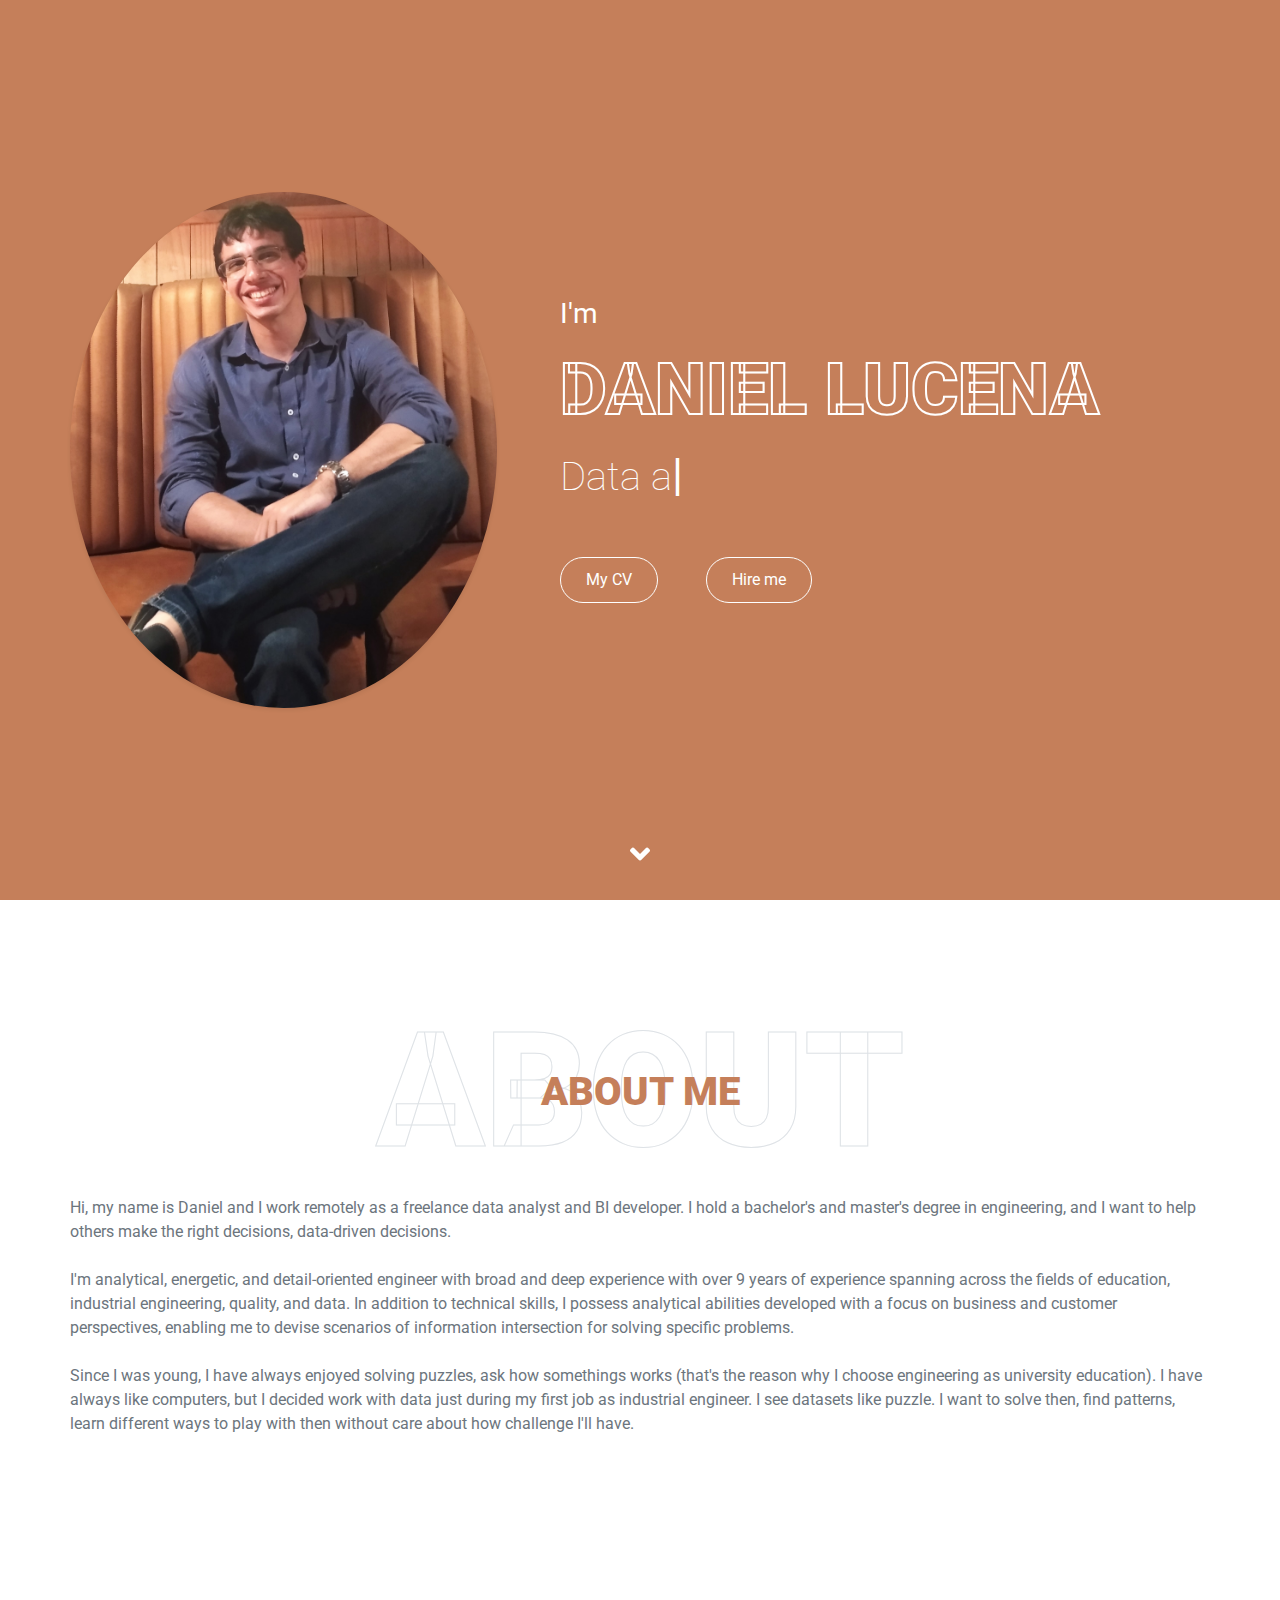
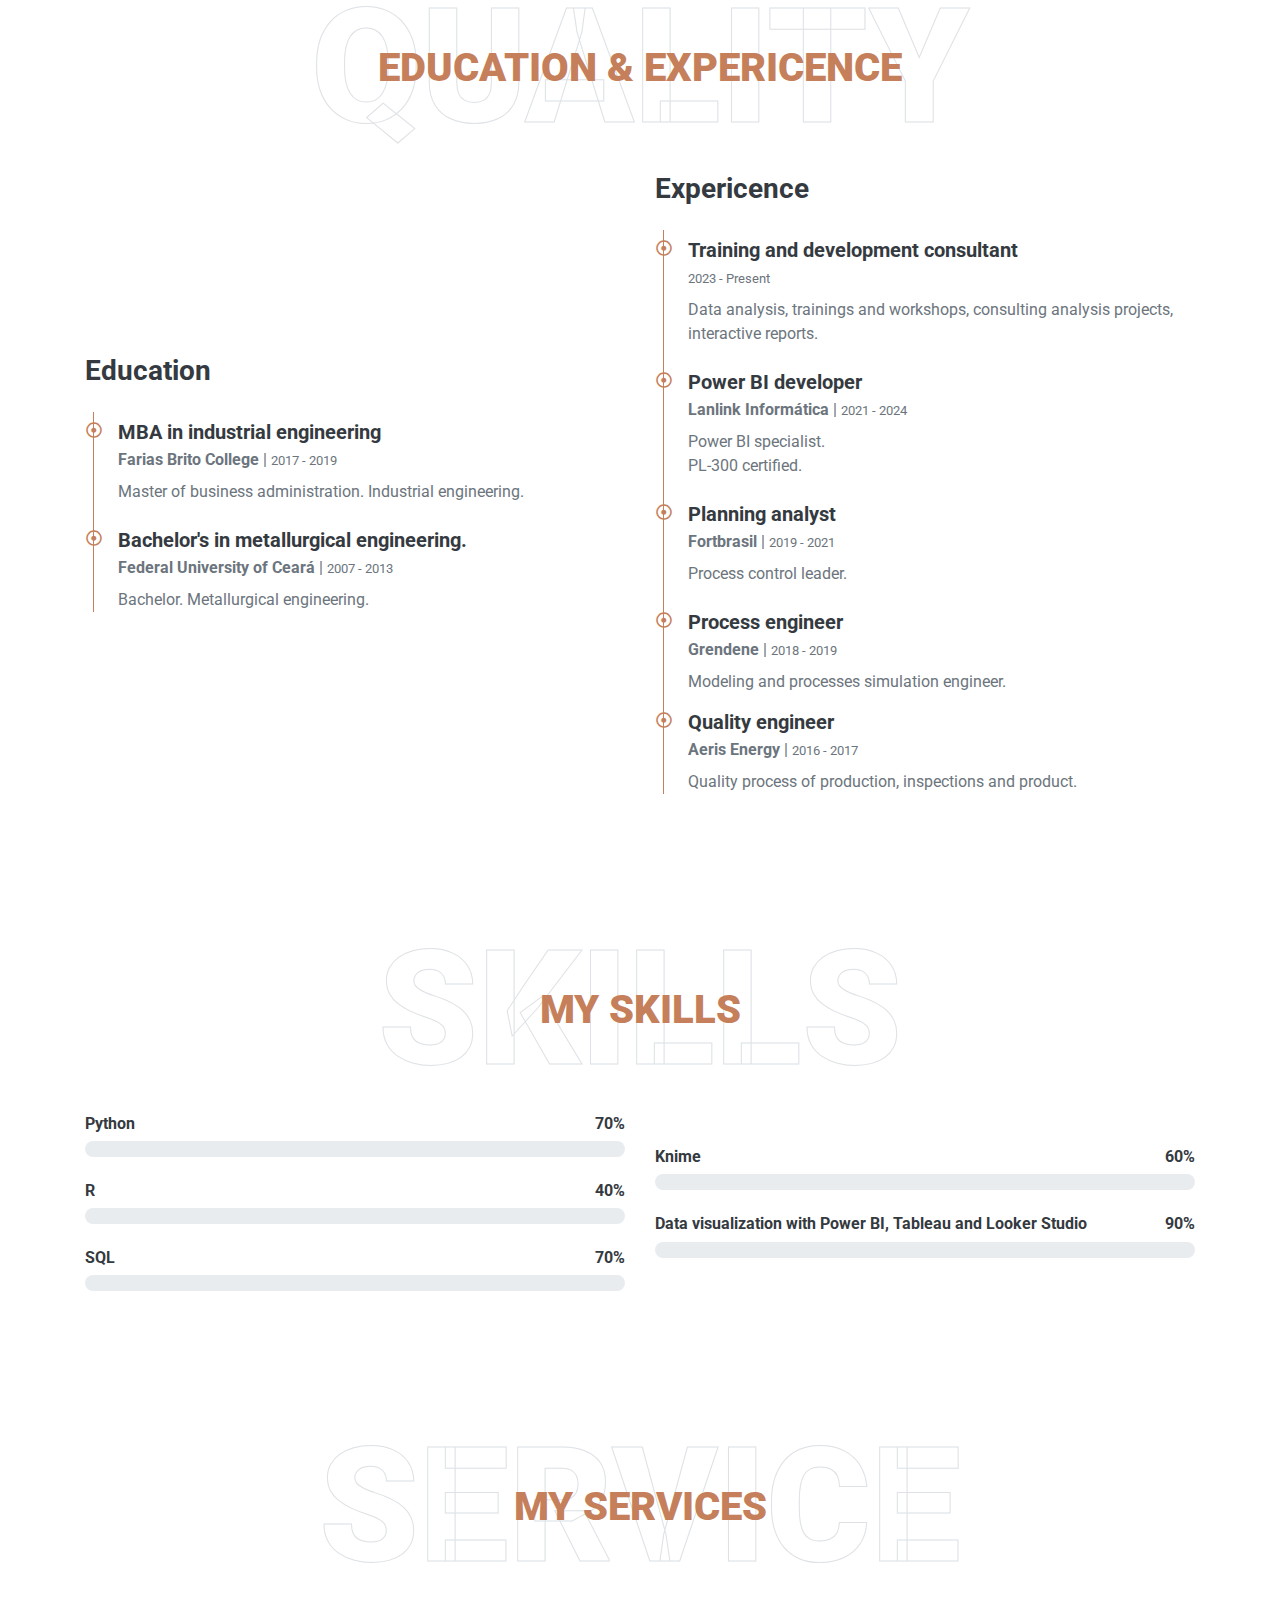
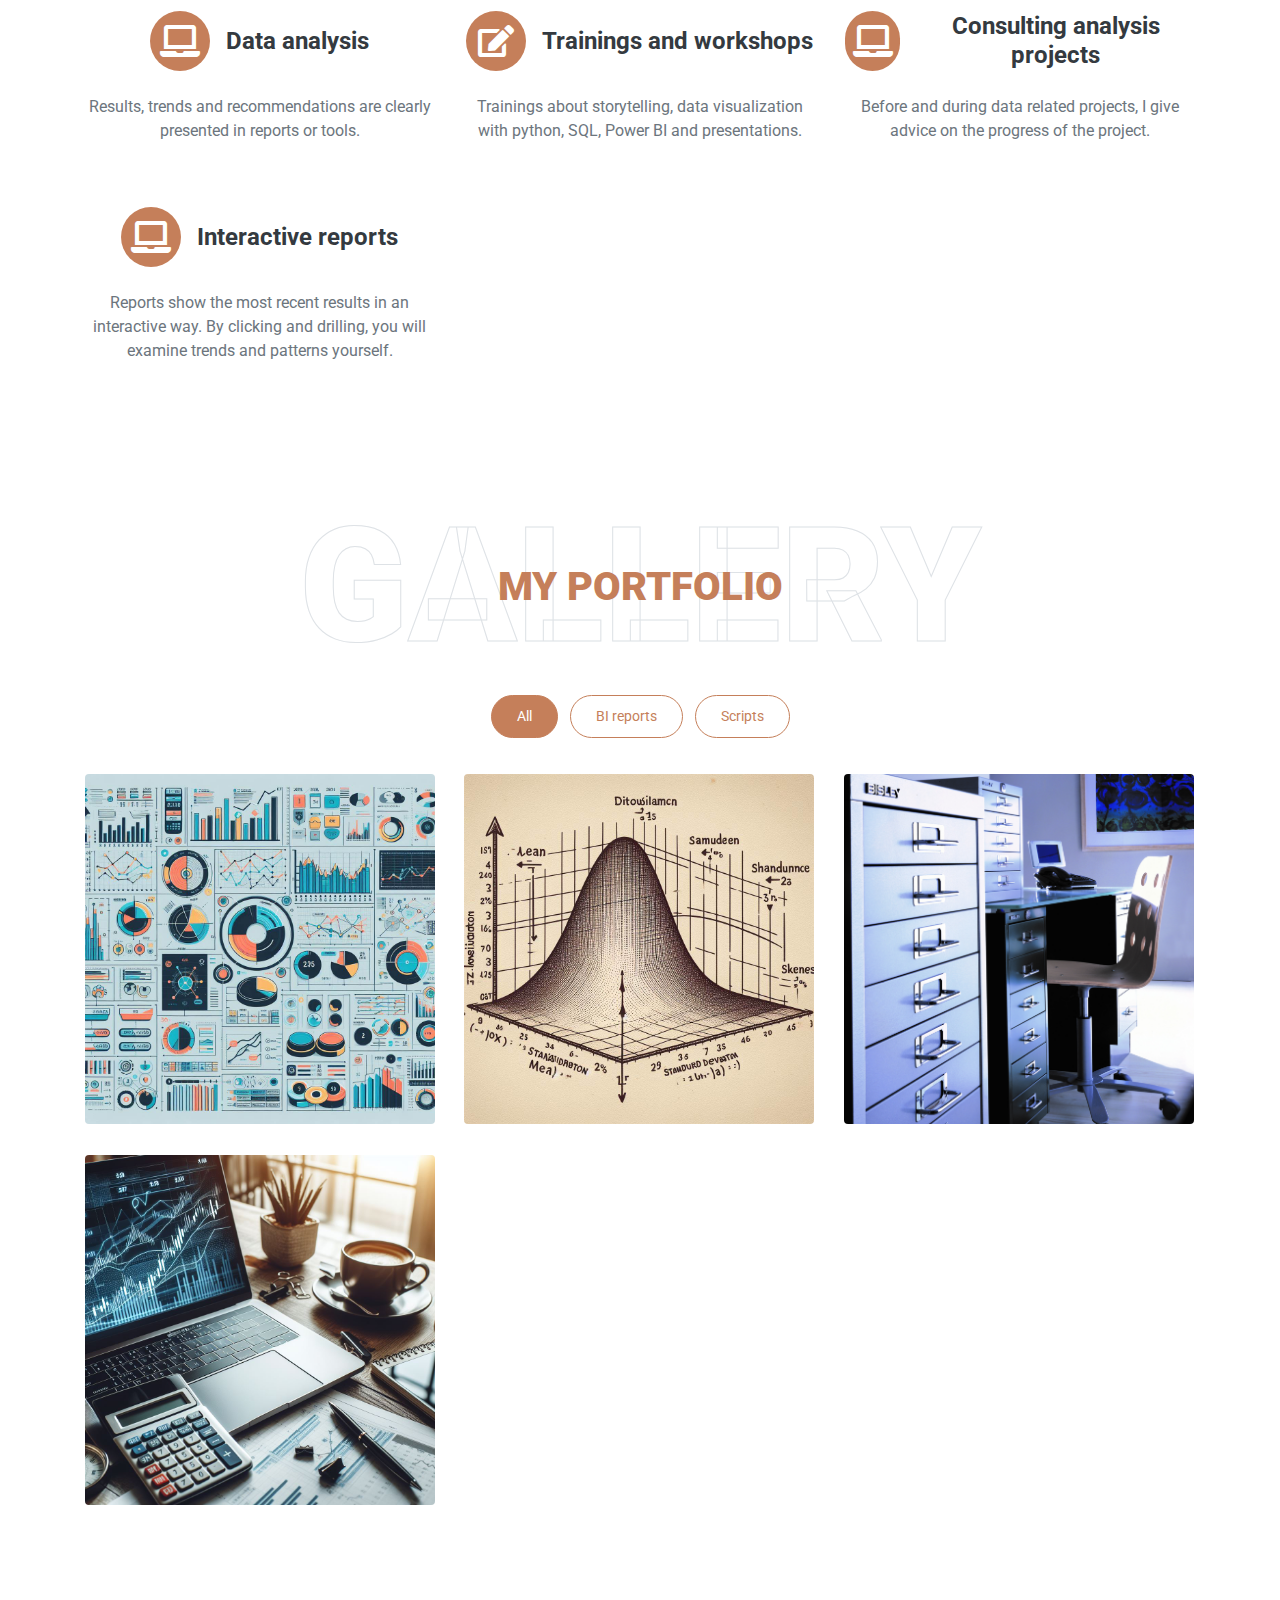
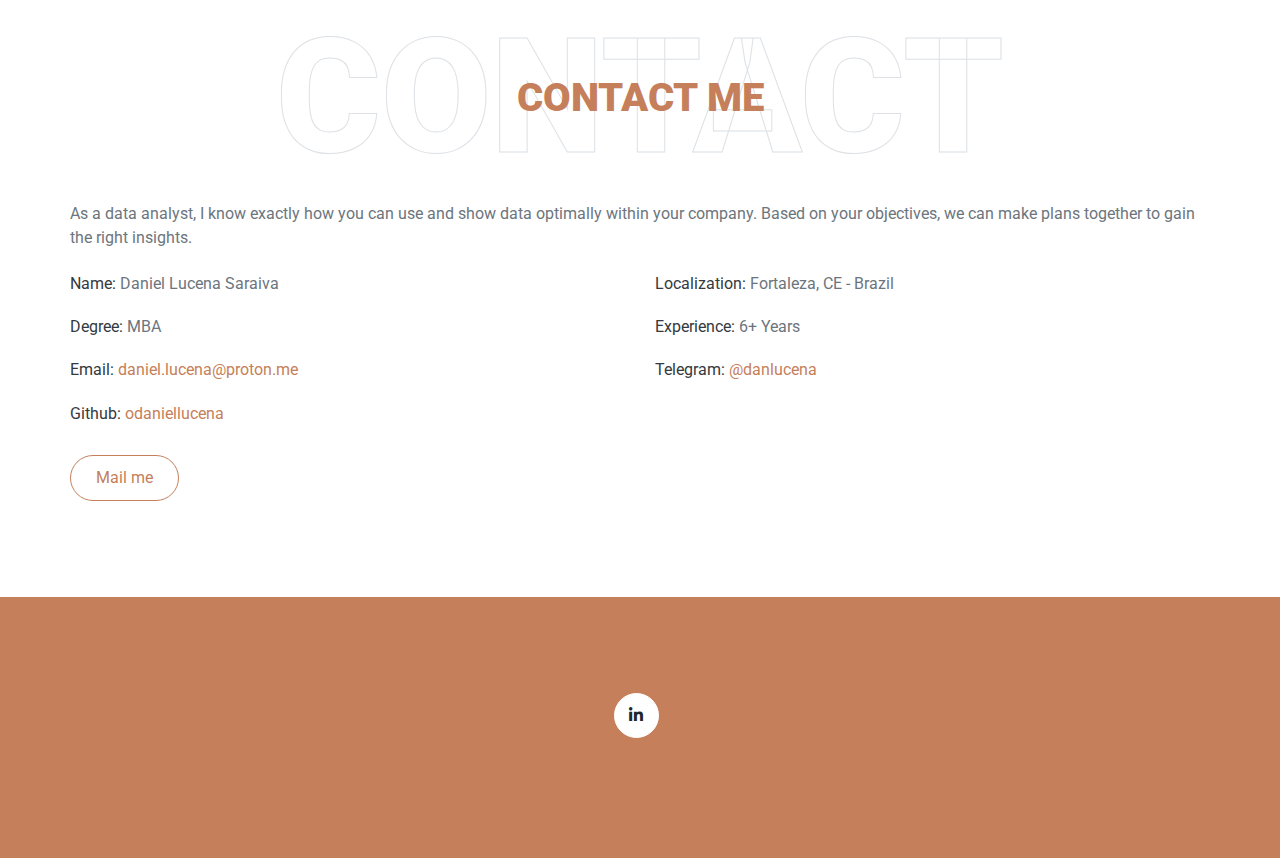
<file: index.html>
<!DOCTYPE html>
<html lang="pt-bt">

<head>
    <meta charset="utf-8">
    <title>Daniel Lucena - Data analisys and BI</title>
    <meta content="width=device-width, initial-scale=1.0" name="viewport">
    <meta content="Free HTML Templates" name="keywords">
    <meta content="Free HTML Templates" name="description">

    <!-- Favicon -->
    <link href="img/favicon.ico" rel="icon">

    <!-- Google Web Fonts -->
    <link rel="preconnect" href="https://fonts.gstatic.com">
    <link href="https://fonts.googleapis.com/css2?family=Roboto:wght@300;400;500;700;900&display=swap" rel="stylesheet"> 

    <!-- Font Awesome -->
    <link href="https://cdnjs.cloudflare.com/ajax/libs/font-awesome/5.10.0/css/all.min.css" rel="stylesheet">

    <!-- Libraries Stylesheet -->
    <link href="lib/owlcarousel/assets/owl.carousel.min.css" rel="stylesheet">
    <link href="lib/lightbox/css/lightbox.min.css" rel="stylesheet">

    <!-- Customized Bootstrap Stylesheet -->
    <link href="css/style.css" rel="stylesheet">
</head>

<body data-spy="scroll" data-target=".navbar" data-offset="51">
    <!-- Navbar Start -->
    <nav class="navbar fixed-top shadow-sm navbar-expand-lg bg-light navbar-light py-3 py-lg-0 px-lg-5">
        <a href="index.html" class="navbar-brand ml-lg-3">
            <h1 class="m-0 display-5"><span class="text-primary">Daniel</span>Lucena</h1>
        </a>
        <button type="button" class="navbar-toggler" data-toggle="collapse" data-target="#navbarCollapse">
            <span class="navbar-toggler-icon"></span>
        </button>
        <div class="collapse navbar-collapse px-lg-3" id="navbarCollapse">
            <div class="navbar-nav m-auto py-0">
                <a href="#home" class="nav-item nav-link active">Home</a>
                <a href="#about" class="nav-item nav-link">About</a>
                <a href="#qualification" class="nav-item nav-link">Timeline</a>
                <a href="#skill" class="nav-item nav-link">Skill</a>
                <a href="#service" class="nav-item nav-link">Service</a>
                <a href="#portfolio" class="nav-item nav-link">Portfolio</a>
                <!--<a href="#testimonial" class="nav-item nav-link">Review</a> -->
                <!--<a href="#blog" class="nav-item nav-link">Blog</a> -->
                <a href="#contact" class="nav-item nav-link">Contact</a>
            </div>
            <!--<a href="" class="btn btn-outline-primary d-none d-lg-block">Hire Me</a>-->
        </div>
    </nav>
    <!-- Navbar End -->


    <!-- Video Modal Start -->
    <div class="modal fade" id="videoModal" tabindex="-1" role="dialog" aria-labelledby="exampleModalLabel" aria-hidden="true">
        <div class="modal-dialog" role="document">
            <div class="modal-content">
                <div class="modal-body">
                    <button type="button" class="close" data-dismiss="modal" aria-label="Close">
                        <span aria-hidden="true">&times;</span>
                    </button>        
                    <!-- 16:9 aspect ratio -->
                    <div class="embed-responsive embed-responsive-16by9">
                        <iframe class="embed-responsive-item" src="" id="video"  allowscriptaccess="always" allow="autoplay"></iframe>
                    </div>
                </div>
            </div>
        </div>
    </div>
    <!-- Video Modal End -->


    <!-- Header Start -->
    <div class="container-fluid bg-primary d-flex align-items-center mb-5 py-5" id="home" style="min-height: 100vh;">
        <div class="container">
            <div class="row align-items-center">
                <div class="col-lg-5 px-5 pl-lg-0 pb-5 pb-lg-0">
                    <img class="img-fluid w-100 rounded-circle shadow-sm" src="img/about.jpg" alt="">
                </div>
                <div class="col-lg-7 text-center text-lg-left">
                    <h3 class="text-white font-weight-normal mb-3">I'm</h3>
                    <h1 class="display-3 text-uppercase text-primary mb-2" style="-webkit-text-stroke: 2px #ffffff;">Daniel Lucena</h1>
                    <h1 class="typed-text-output d-inline font-weight-lighter text-white"></h1>
                    <div class="typed-text d-none">Data analysis, Data visualization, Business intelligence</div>
                    <div class="d-flex align-items-center justify-content-center justify-content-lg-start pt-5">
                        <a href="https://www.linkedin.com/in/danlucena/?locale=en_US" class="btn btn-outline-light mr-5">My CV</a>
                        <a href="#contact" class="btn btn-outline-light mr-5">Hire me</a>
                        <!--
                        <button type="button" class="btn-play" data-toggle="modal"
                            data-src="https://www.youtube.com/embed/DWRcNpR6Kdc" data-target="#videoModal">
                            <span></span>
                        </button>
                        <h5 class="font-weight-normal text-white m-0 ml-4 d-none d-sm-block">Play Video</h5>
                        -->
                    </div>
                </div>
            </div>
        </div>
    </div>
    <!-- Header End -->


    <!-- About Start -->
    <div class="container-fluid py-5" id="about">
        <div class="container">
            <div class="position-relative d-flex align-items-center justify-content-center">
                <h1 class="display-1 text-uppercase text-white" style="-webkit-text-stroke: 1px #dee2e6;">About</h1>
                <h1 class="position-absolute text-uppercase text-primary">About me</h1>
            </div>
            <!-- Feito por mim -->
            <div class="row align-items-center">
                <!--
                <div class="col-lg-5 pb-4 pb-lg-0">
                    <img class="img-fluid rounded w-100" src="img/about.jpg" alt="">
                </div>
                <div class="col-lg-7">
                -->
                <p>Hi, my name is Daniel and I work remotely as a freelance data analyst and BI developer. I hold a bachelor's and master's degree in engineering, and I want to help others make the right decisions, data-driven decisions.<br/><br/>
                    I'm analytical, energetic, and detail-oriented engineer with broad and deep experience with over 9 years of experience spanning across the fields of education, industrial engineering, quality, and data. In addition to technical skills, I possess analytical abilities developed with a focus on business and customer perspectives, enabling me to devise scenarios of information intersection for solving specific problems.<br/><br/>
                    Since I was young, I have always enjoyed solving puzzles, ask how somethings works (that's the reason why I choose engineering as university education). I have always like computers, but I decided work with data just during my first job as industrial engineer. I see datasets like puzzle. I want to solve then, find patterns, learn different ways to play with then without care about how challenge I'll have.<br/><br/>   
                </p>
                <!--</div>-->
                <!--
                <div class="col-lg-7">
                    <h3 class="mb-4">You can hire me for...</h3>
                    <p>
                    <ul>
                        <li>Data visualization (infographics, dashboards).</li>
                        <li>Consulting and coaching analysis projects.</li>
                        <li>Trainings and workshops (e.g. getting started with Power BI, SQL, Python).</li>
                        <li>Presentations (e.g. storytelling, how to present data, how do other companies use data?).</li>
                    </ul>
                    Rate services on demand.
                    </p>
                </div>
                -->
            </div>
            <!-- ---------- -->
            <!--
            <div class="row align-items-center">
                <div class="col-lg-5 pb-4 pb-lg-0">
                    <img class="img-fluid rounded w-100" src="img/about.jpg" alt="">
                </div>
                <div class="col-lg-7">
                    <h3 class="mb-4">UI/UX Designer & Web Developer</h3>
                    <p>As a data analyst, I know exactly how you can use and show data optimally within your company. Based on your objectives, we can make a plan together to gain the right insights.</p>
                    <div class="row mb-3">
                        <div class="col-sm-6 py-2"><h6>Name: <span class="text-secondary">Daniel Lucena Saraiva</span></h6></div>
                        <div class="col-sm-6 py-2"><h6>Localization: <span class="text-secondary">Fortaleza, CE - Brazil</span></h6></div>
                        <div class="col-sm-6 py-2"><h6>Degree: <span class="text-secondary">MBA</span></h6></div>
                        <div class="col-sm-6 py-2"><h6>Experience: <span class="text-secondary">6+ Years</span></h6></div>
                        <div class="col-sm-6 py-2"><h6>Email: <span class="text-secondary">daniel.lucena@proton.me</span></h6></div>
                        <div class="col-sm-6 py-2"><h6>Telegram: <span class="text-secondary">@danlucena</span></h6></div>                        
                        <div class="col-sm-6 py-2"><h6>GitHub: <span class="text-secondary">odaniellucena</span></h6></div>
                        <div class="col-sm-6 py-2"><h6>Freelance: <span class="text-secondary">Available</span></h6></div>
                    </div>
                    <a href="" class="btn btn-outline-primary mr-4">Hire Me</a>
                    <a href="" class="btn btn-outline-primary">Learn More</a>
                </div>
            </div>
            -->
        </div>
    </div>
    <!-- About End -->


    <!-- Qualification Start -->
    <div class="container-fluid py-5" id="qualification">
        <div class="container">
            <div class="position-relative d-flex align-items-center justify-content-center">
                <h1 class="display-1 text-uppercase text-white" style="-webkit-text-stroke: 1px #dee2e6;">Quality</h1>
                <h1 class="position-absolute text-uppercase text-primary">Education & Expericence</h1>
            </div>
            <div class="row align-items-center">
                <div class="col-lg-6">
                    <h3 class="mb-4">Education</h3>
                    <div class="border-left border-primary pt-2 pl-4 ml-2">
                        <div class="position-relative mb-4">
                            <i class="far fa-dot-circle text-primary position-absolute" style="top: 2px; left: -32px;"></i>
                            <h5 class="font-weight-bold mb-1">MBA in industrial engineering</h5>
                            <p class="mb-2"><strong>Farias Brito College</strong> | <small>2017 - 2019</small></p>
                            <p>Master of business administration. Industrial engineering.</p>
                        </div>
                        <div class="position-relative mb-4">
                            <i class="far fa-dot-circle text-primary position-absolute" style="top: 2px; left: -32px;"></i>
                            <h5 class="font-weight-bold mb-1">Bachelor's in metallurgical engineering.</h5>
                            <p class="mb-2"><strong>Federal University of Ceará</strong> | <small>2007 - 2013</small></p>
                            <p>Bachelor. Metallurgical engineering.</p>
                        </div>
                        <!--
                        <div class="position-relative mb-4">
                            <i class="far fa-dot-circle text-primary position-absolute" style="top: 2px; left: -32px;"></i>
                            <h5 class="font-weight-bold mb-1">Master In CSE</h5>
                            <p class="mb-2"><strong>Cambridge University</strong> | <small>2000 - 2050</small></p>
                            <p>Tempor eos dolore amet tempor dolor tempor. Dolore ea magna sit amet dolor eirmod. Eos ipsum est tempor dolor. Clita lorem kasd sed ea lorem diam ea lorem eirmod duo sit ipsum stet lorem diam</p>
                        </div>
                        -->
                    </div>
                </div>
                <div class="col-lg-6">
                    <h3 class="mb-4">Expericence</h3>
                    <div class="border-left border-primary pt-2 pl-4 ml-2">
                        <div class="position-relative mb-4">
                            <i class="far fa-dot-circle text-primary position-absolute" style="top: 2px; left: -32px;"></i>
                            <h5 class="font-weight-bold mb-1">Training and development consultant</h5>
                            <p class="mb-2"><strong></strong> <small>2023 - Present</small></p>
                            <p>Data analysis, trainings and workshops, consulting analysis projects, interactive reports.</p>
                        </div>
                        <div class="position-relative mb-4">
                            <i class="far fa-dot-circle text-primary position-absolute" style="top: 2px; left: -32px;"></i>
                            <h5 class="font-weight-bold mb-1">Power BI developer</h5>
                            <p class="mb-2"><strong>Lanlink Informática</strong> | <small>2021 - 2024</small></p>
                            <p>Power BI specialist.<br/>PL-300 certified.</p>
                        </div>
                        <div class="position-relative mb-4">
                            <i class="far fa-dot-circle text-primary position-absolute" style="top: 2px; left: -32px;"></i>
                            <h5 class="font-weight-bold mb-1">Planning analyst</h5>
                            <p class="mb-2"><strong>Fortbrasil</strong> | <small>2019 - 2021</small></p>
                            <p>Process control leader.</p>
                        </div>
                        <div class="position-relative mb-4">
                            <i class="far fa-dot-circle text-primary position-absolute" style="top: 2px; left: -32px;"></i>
                            <h5 class="font-weight-bold mb-1">Process engineer</h5>
                            <p class="mb-2"><strong>Grendene</strong> | <small>2018 - 2019</small></p>
                            <p>Modeling and processes simulation engineer.</p>
                        <div class="position-relative mb-4">
                            <i class="far fa-dot-circle text-primary position-absolute" style="top: 2px; left: -32px;"></i>
                            <h5 class="font-weight-bold mb-1">Quality engineer</h5>
                            <p class="mb-2"><strong>Aeris Energy</strong> | <small>2016 - 2017</small></p>
                            <p>Quality process of production, inspections and product.</p>
                        </div>
                        </div>
                    </div>
                </div>
            </div>
        </div>
    </div>
    <!-- Qualification End -->


    <!-- Skill Start -->
    <div class="container-fluid py-5" id="skill">
        <div class="container">
            <div class="position-relative d-flex align-items-center justify-content-center">
                <h1 class="display-1 text-uppercase text-white" style="-webkit-text-stroke: 1px #dee2e6;">Skills</h1>
                <h1 class="position-absolute text-uppercase text-primary">My Skills</h1>
            </div>
            <div class="row align-items-center">
                <div class="col-md-6">
                    <div class="skill mb-4">
                        <div class="d-flex justify-content-between">
                            <h6 class="font-weight-bold">Python</h6>
                            <h6 class="font-weight-bold">70%</h6>
                        </div>
                        <div class="progress">
                            <div class="progress-bar bg-primary" role="progressbar" aria-valuenow="70" aria-valuemin="0" aria-valuemax="100"></div>
                        </div>
                    </div>
                    <div class="skill mb-4">
                        <div class="d-flex justify-content-between">
                            <h6 class="font-weight-bold">R</h6>
                            <h6 class="font-weight-bold">40%</h6>
                        </div>
                        <div class="progress">
                            <div class="progress-bar bg-warning" role="progressbar" aria-valuenow="40" aria-valuemin="0" aria-valuemax="100"></div>
                        </div>
                    </div>
                    <div class="skill mb-4">
                        <div class="d-flex justify-content-between">
                            <h6 class="font-weight-bold">SQL</h6>
                            <h6 class="font-weight-bold">70%</h6>
                        </div>
                        <div class="progress">
                            <div class="progress-bar bg-danger" role="progressbar" aria-valuenow="70" aria-valuemin="0" aria-valuemax="100"></div>
                        </div>
                    </div>
                </div>
                <div class="col-md-6">
                    <div class="skill mb-4">
                        <div class="d-flex justify-content-between">
                            <h6 class="font-weight-bold">Knime</h6>
                            <h6 class="font-weight-bold">60%</h6>
                        </div>
                        <div class="progress">
                            <div class="progress-bar bg-info" role="progressbar" aria-valuenow="60" aria-valuemin="0" aria-valuemax="100"></div>
                        </div>
                    </div>
                    <div class="skill mb-4">
                        <div class="d-flex justify-content-between">
                            <h6 class="font-weight-bold">Data visualization with Power BI, Tableau and Looker Studio</h6>
                            <h6 class="font-weight-bold">90%</h6>
                        </div>
                        <div class="progress">
                            <div class="progress-bar bg-dark" role="progressbar" aria-valuenow="90" aria-valuemin="0" aria-valuemax="100"></div>
                        </div>
                    </div>
                    <!--
                    <div class="skill mb-4">
                        <div class="d-flex justify-content-between">
                            <h6 class="font-weight-bold">Tableau</h6>
                            <h6 class="font-weight-bold">40%</h6>
                        </div>
                        <div class="progress">
                            <div class="progress-bar bg-dark" role="progressbar" aria-valuenow="40" aria-valuemin="0" aria-valuemax="100"></div>
                        </div>
                    </div>
                    <div class="skill mb-4">
                        <div class="d-flex justify-content-between">
                            <h6 class="font-weight-bold">Looker Studio</h6>
                            <h6 class="font-weight-bold">40%</h6>
                        </div>
                        <div class="progress">
                            <div class="progress-bar bg-info" role="progressbar" aria-valuenow="40" aria-valuemin="0" aria-valuemax="100"></div>
                        </div>
                    </div>
                -->
                </div>
            </div>
        </div>
    </div>
    <!-- Skill End -->


    <!-- Services Start -->
    <div class="container-fluid pt-5" id="service">
        <div class="container">
            <div class="position-relative d-flex align-items-center justify-content-center">
                <h1 class="display-1 text-uppercase text-white" style="-webkit-text-stroke: 1px #dee2e6;">Service</h1>
                <h1 class="position-absolute text-uppercase text-primary">My Services</h1>
            </div>
            <div class="row pb-3">
                <div class="col-lg-4 col-md-6 text-center mb-5">
                    <div class="d-flex align-items-center justify-content-center mb-4">
                        <i class="fa fa-2x fa-laptop service-icon bg-primary text-white mr-3"></i>
                        <h4 class="font-weight-bold m-0">Data analysis </h4>
                    </div>
                    <p>Results, trends and recommendations are clearly presented in reports or tools.</p>
                    <!-- <a class="border-bottom border-primary text-decoration-none" href="">Read More</a> -->
                </div>
                <div class="col-lg-4 col-md-6 text-center mb-5">
                    <div class="d-flex align-items-center justify-content-center mb-4">
                        <i class="fa fa-2x fa-edit service-icon bg-primary text-white mr-3"></i>
                        <h4 class="font-weight-bold m-0">Trainings and workshops</h4>
                    </div>
                    <p>Trainings about storytelling, data visualization with python, SQL, Power BI and presentations.</p>
                    <!-- <a class="border-bottom border-primary text-decoration-none" href="">Read More</a> -->
                </div>
                <div class="col-lg-4 col-md-6 text-center mb-5">
                    <div class="d-flex align-items-center justify-content-center mb-4">
                        <i class="fa fa-2x fa-laptop service-icon bg-primary text-white mr-3"></i>
                        <h4 class="font-weight-bold m-0">Consulting analysis projects</h4>
                    </div>
                    <p>Before and during data related projects, I give advice on the progress of the project.</p>
                    <!-- <a class="border-bottom border-primary text-decoration-none" href="">Read More</a> -->
                </div>
                <div class="col-lg-4 col-md-6 text-center mb-5">
                    <div class="d-flex align-items-center justify-content-center mb-4">
                        <i class="fa fa-2x fa-laptop service-icon bg-primary text-white mr-3"></i>
                        <h4 class="font-weight-bold m-0">Interactive reports</h4>
                    </div>
                    <p>Reports show the most recent results in an interactive way. By clicking and drilling, you will examine trends and patterns yourself.</p>
                    <!-- <a class="border-bottom border-primary text-decoration-none" href="">Read More</a> -->
                </div>
                <!--
                <div class="col-lg-4 col-md-6 text-center mb-5">
                    <div class="d-flex align-items-center justify-content-center mb-4">
                        <i class="fa fa-2x fa-hashtag service-icon bg-primary text-white mr-3"></i>
                        <h4 class="font-weight-bold m-0">Web apps development</h4>
                    </div>
                    <p>App development using python streamlit.</p>
                    <a class="border-bottom border-primary text-decoration-none" href="">Read More</a>
                </div>
                <div class="col-lg-4 col-md-6 text-center mb-5">
                    <div class="d-flex align-items-center justify-content-center mb-4">
                        <i class="fa fa-2x fa-search service-icon bg-primary text-white mr-3"></i>
                        <h4 class="font-weight-bold m-0">SEO</h4>
                    </div>
                    <p>Justo sit justo eos amet tempor amet clita amet ipsum eos elitr. Amet lorem lorem lorem est amet labore eirmod erat clita</p>
                    <a class="border-bottom border-primary text-decoration-none" href="">Read More</a>
                </div>
                <div class="col-lg-4 col-md-6 text-center mb-5">
                    <div class="d-flex align-items-center justify-content-center mb-4">
                        <i class="fa fa-2x fa-edit service-icon bg-primary text-white mr-3"></i>
                        <h4 class="font-weight-bold m-0">Content Creating</h4>
                    </div>
                    <p>Justo sit justo eos amet tempor amet clita amet ipsum eos elitr. Amet lorem lorem lorem est amet labore eirmod erat clita</p>
                    <a class="border-bottom border-primary text-decoration-none" href="">Read More</a>
                </div>
                -->
            </div>
        </div>
    </div>
    <!-- Services End -->


    <!-- Portfolio Start -->
    <div class="container-fluid pt-5 pb-3" id="portfolio">
        <div class="container">
            <div class="position-relative d-flex align-items-center justify-content-center">
                <h1 class="display-1 text-uppercase text-white" style="-webkit-text-stroke: 1px #dee2e6;">Gallery</h1>
                <h1 class="position-absolute text-uppercase text-primary">My Portfolio</h1>
            </div>
            <div class="row">
                <div class="col-12 text-center mb-2">
                    <ul class="list-inline mb-4" id="portfolio-flters">
                        <li class="btn btn-sm btn-outline-primary m-1 active" data-filter="*">All</li>
                        <li class="btn btn-sm btn-outline-primary m-1" data-filter=".first">BI reports</li> <!-- First -->
                        <li class="btn btn-sm btn-outline-primary m-1" data-filter=".second">Scripts</li> <!-- Second -->
                        <!--<li class="btn btn-sm btn-outline-primary m-1" data-filter=".third">Systems</li>--> <!-- Third -->
                    </ul>
                </div>
            </div>
            <div class="row portfolio-container">
                <div class="col-lg-4 col-md-6 mb-4 portfolio-item first">
                    <div class="position-relative overflow-hidden mb-2">
                        <img class="img-fluid rounded w-100" src="img/dash.jpg" alt="">
                        <div class="portfolio-btn bg-primary d-flex align-items-center justify-content-center">
                            <a href="reports.html">
                                <h3 class="text-white font-weight-normal mb-3">BI reports</h3>
                                    <center><i class="fa fa-plus text-white" style="font-size: 60px;"></i></center>
                            </a>
                            <!--
                            <a href="img/portfolio-1.jpg" data-lightbox="portfolio">
                                <i class="fa fa-plus text-white" style="font-size: 60px;"></i>
                            </a>
                            -->
                        </div>
                    </div>
                </div>
                <div class="col-lg-4 col-md-6 mb-4 portfolio-item second">
                    <div class="position-relative overflow-hidden mb-2">
                        <img class="img-fluid rounded w-100" src="img/gof-paper.jpg" alt="">
                        <div class="portfolio-btn bg-primary d-flex align-items-center justify-content-center">
                            <a href="https://github.com/odaniellucena/goodness-of-fit">
                                <h3 class="text-white font-weight-normal mb-3">Goodness of fit paper</h3>
                                    <center><i class="fab fa-github text-white" style="font-size: 60px;"></i></center>
                            </a>
                        </div>
                    </div>
                </div>
                <div class="col-lg-4 col-md-6 mb-4 portfolio-item second">
                    <div class="position-relative overflow-hidden mb-2">
                        <img class="img-fluid rounded w-100" src="img/sharepoint-inventory.jpg" alt="">
                        <div class="portfolio-btn bg-primary d-flex align-items-center justify-content-center">
                            <a href="https://github.com/odaniellucena/sharepoint-inventory">
                                <h3 class="text-white font-weight-normal mb-3">Sharepoint inventory</h3>
                                    <center><i class="fab fa-github text-white" style="font-size: 60px;"></i></center>
                            </a>
                        </div>
                    </div>
                </div>
                <div class="col-lg-4 col-md-6 mb-4 portfolio-item second">
                    <div class="position-relative overflow-hidden mb-2">
                        <img class="img-fluid rounded w-100" src="img/finances.jpg" alt="">
                        <div class="portfolio-btn bg-primary d-flex align-items-center justify-content-center">
                            <a href="https://github.com/odaniellucena/finances-scripts">
                                <h3 class="text-white font-weight-normal mb-3">Finances</h3>
                                    <center><i class="fab fa-github text-white" style="font-size: 60px;"></i></center>
                            </a>
                        </div>
                    </div>
                </div>
            </div>
        </div>
    </div>
    <!-- Portfolio End -->

    
    <!-- Testimonial Start -->
    <!--
    <div class="container-fluid py-5" id="testimonial">
        <div class="container">
            <div class="position-relative d-flex align-items-center justify-content-center">
                <h1 class="display-1 text-uppercase text-white" style="-webkit-text-stroke: 1px #dee2e6;">Review</h1>
                <h1 class="position-absolute text-uppercase text-primary">Clients Say</h1>
            </div>
            <div class="row justify-content-center">
                <div class="col-lg-8">
                    <div class="owl-carousel testimonial-carousel">
                        <div class="text-center">
                            <i class="fa fa-3x fa-quote-left text-primary mb-4"></i>
                            <h4 class="font-weight-light mb-4">Dolor eirmod diam stet kasd sed. Aliqu rebum est eos. Rebum elitr dolore et eos labore, stet justo sed est sed. Diam sed sed dolor stet accusam amet eirmod eos, labore diam clita</h4>
                            <img class="img-fluid rounded-circle mx-auto mb-3" src="img/testimonial-1.jpg" style="width: 80px; height: 80px;">
                            <h5 class="font-weight-bold m-0">Client Name</h5>
                            <span>Profession</span>
                        </div>
                        <div class="text-center">
                            <i class="fa fa-3x fa-quote-left text-primary mb-4"></i>
                            <h4 class="font-weight-light mb-4">Dolor eirmod diam stet kasd sed. Aliqu rebum est eos. Rebum elitr dolore et eos labore, stet justo sed est sed. Diam sed sed dolor stet accusam amet eirmod eos, labore diam clita</h4>
                            <img class="img-fluid rounded-circle mx-auto mb-3" src="img/testimonial-2.jpg" style="width: 80px; height: 80px;">
                            <h5 class="font-weight-bold m-0">Client Name</h5>
                            <span>Profession</span>
                        </div>
                        <div class="text-center">
                            <i class="fa fa-3x fa-quote-left text-primary mb-4"></i>
                            <h4 class="font-weight-light mb-4">Dolor eirmod diam stet kasd sed. Aliqu rebum est eos. Rebum elitr dolore et eos labore, stet justo sed est sed. Diam sed sed dolor stet accusam amet eirmod eos, labore diam clita</h4>
                            <img class="img-fluid rounded-circle mx-auto mb-3" src="img/testimonial-3.jpg" style="width: 80px; height: 80px;">
                            <h5 class="font-weight-bold m-0">Client Name</h5>
                            <span>Profession</span>
                        </div>
                    </div>
                </div>
            </div>
        </div>
    </div>
    -->
    <!-- Testimonial End -->


    <!-- Blog Start -->
    <!--
    <div class="container-fluid pt-5" id="blog">
        <div class="container">
            <div class="position-relative d-flex align-items-center justify-content-center">
                <h1 class="display-1 text-uppercase text-white" style="-webkit-text-stroke: 1px #dee2e6;">Blog</h1>
                <h1 class="position-absolute text-uppercase text-primary">Latest Blog</h1>
            </div>
            <div class="row">
                <div class="col-lg-4 mb-5">
                    <div class="position-relative mb-4">
                        <img class="img-fluid rounded w-100" src="img/blog-1.jpg" alt="">
                        <div class="blog-date">
                            <h4 class="font-weight-bold mb-n1">01</h4>
                            <small class="text-white text-uppercase">Jan</small>
                        </div>
                    </div>
                    <h5 class="font-weight-medium mb-4">Rebum lorem no eos ut ipsum diam tempor sed rebum elitr ipsum</h5>
                    <a class="btn btn-sm btn-outline-primary py-2" href="">Read More</a>
                </div>
                <div class="col-lg-4 mb-5">
                    <div class="position-relative mb-4">
                        <img class="img-fluid rounded w-100" src="img/blog-2.jpg" alt="">
                        <div class="blog-date">
                            <h4 class="font-weight-bold mb-n1">01</h4>
                            <small class="text-white text-uppercase">Jan</small>
                        </div>
                    </div>
                    <h5 class="font-weight-medium mb-4">Rebum lorem no eos ut ipsum diam tempor sed rebum elitr ipsum</h5>
                    <a class="btn btn-sm btn-outline-primary py-2" href="">Read More</a>
                </div>
                <div class="col-lg-4 mb-5">
                    <div class="position-relative mb-4">
                        <img class="img-fluid rounded w-100" src="img/blog-3.jpg" alt="">
                        <div class="blog-date">
                            <h4 class="font-weight-bold mb-n1">01</h4>
                            <small class="text-white text-uppercase">Jan</small>
                        </div>
                    </div>
                    <h5 class="font-weight-medium mb-4">Rebum lorem no eos ut ipsum diam tempor sed rebum elitr ipsum</h5>
                    <a class="btn btn-sm btn-outline-primary py-2" href="">Read More</a>
                </div>
            </div>
        </div>
    </div>
    -->
    <!-- Blog End -->


    <!-- Contact Start -->
    <div class="container-fluid py-5" id="contact">
        <div class="container">
            <div class="position-relative d-flex align-items-center justify-content-center">
                <h1 class="display-1 text-uppercase text-white" style="-webkit-text-stroke: 1px #dee2e6;">Contact</h1>
                <h1 class="position-absolute text-uppercase text-primary">Contact Me</h1>
            </div>
            <!-- Feito por mim -->
            <div class="row align-items-center">
                <!--<h3 class="mb-4">UI/UX Designer & Web Developer</h3>-->
                <p>As a data analyst, I know exactly how you can use and show data optimally within your company. Based on your objectives, we can make plans together to gain the right insights.</p>
                <div class="row mb-3">
                    <div class="col-sm-6 py-2"><h6>Name: <span class="text-secondary">Daniel Lucena Saraiva</span></h6></div>
                    <div class="col-sm-6 py-2"><h6>Localization: <span class="text-secondary">Fortaleza, CE - Brazil</span></h6></div>
                    <div class="col-sm-6 py-2"><h6>Degree: <span class="text-secondary">MBA</span></h6></div>
                    <div class="col-sm-6 py-2"><h6>Experience: <span class="text-secondary">6+ Years</span></h6></div>
                    <div class="col-sm-6 py-2"><h6>Email: <span class="text-secondary"><a href="mailto:daniel.lucena@proton.me" method="post" target="_blank">daniel.lucena@proton.me</a></span></h6></div>
                    <div class="col-sm-6 py-2"><h6>Telegram: <span class="text-secondary"><a href="https://t.me/danlucena">@danlucena</a></span></h6></div>                        
                    <div class="col-sm-6 py-2"><h6>Github: <span class="text-secondary"><a href="https://github.com/odaniellucena">odaniellucena</a></span></h6></div>
                    <!--<div class="col-sm-6 py-2"><h6>Freelance: <span class="text-secondary">Available</span></h6></div>-->
                </div>
                <a href="mailto:daniel.lucena@proton.me" method="post" target="_blank" class="btn btn-outline-primary mr-4">Mail me</a>
                <!--<a href="" class="btn btn-outline-primary">Learn More</a>-->
                </div>
            </div>
            <!-- ---------- -->
            <!--
            <div class="row justify-content-center">
                <div class="col-lg-8">
                    <div class="contact-form text-center">
                        <div id="success"></div>
                        <form name="sentMessage" id="contactForm" novalidate="novalidate">
                            <div class="form-row">
                                <div class="control-group col-sm-6">
                                    <input type="text" class="form-control p-4" id="name" placeholder="Your Name"
                                        required="required" data-validation-required-message="Please enter your name" />
                                    <p class="help-block text-danger"></p>
                                </div>
                                <div class="control-group col-sm-6">
                                    <input type="email" class="form-control p-4" id="email" placeholder="Your Email"
                                        required="required" data-validation-required-message="Please enter your email" />
                                    <p class="help-block text-danger"></p>
                                </div>
                            </div>
                            <div class="control-group">
                                <input type="text" class="form-control p-4" id="subject" placeholder="Subject"
                                    required="required" data-validation-required-message="Please enter a subject" />
                                <p class="help-block text-danger"></p>
                            </div>
                            <div class="control-group">
                                <textarea class="form-control py-3 px-4" rows="5" id="message" placeholder="Message"
                                    required="required"
                                    data-validation-required-message="Please enter your message"></textarea>
                                <p class="help-block text-danger"></p>
                            </div>
                            <div>
                                <button class="btn btn-outline-primary" type="submit" id="sendMessageButton">Send
                                    Message</button>
                            </div>
                        </form>
                    </div>
                </div>
            </div>
            -->
        </div>
    </div>
    <!-- Contact End -->


    <!-- Footer Start -->
    <div class="container-fluid bg-primary text-white mt-5 py-5 px-sm-3 px-md-5">
        <div class="container text-center py-5">
            <div class="d-flex justify-content-center mb-4">
                <a class="btn btn-light btn-social mr-2" href="https://www.linkedin.com/in/danlucena/?locale=en_US"><i class="fab fa-linkedin-in"></i></a>
                <!--
                <a class="btn btn-light btn-social mr-2" href="#"><i class="fab fa-twitter"></i></a>
                <a class="btn btn-light btn-social mr-2" href="#"><i class="fab fa-facebook-f"></i></a>                
                <a class="btn btn-light btn-social" href="#"><i class="fab fa-instagram"></i></a>
                -->
            </div>
            <!--
            <div class="d-flex justify-content-center mb-3">
                <a class="text-white" href="#">Privacy</a>
                <span class="px-3">|</span>
                <a class="text-white" href="#">Terms</a>
                <span class="px-3">|</span>
                <a class="text-white" href="#">FAQs</a>
                <span class="px-3">|</span>
                <a class="text-white" href="#">Help</a>
            </div>
            <p class="m-0">&copy; <a class="text-white font-weight-bold" href="#">Domain Name</a>. All Rights Reserved. Designed by <a class="text-white font-weight-bold" href="https://htmlcodex.com">HTML Codex</a>
            </p>
            -->
        </div>
    </div>
    <!-- Footer End -->

    <!-- Scroll to Bottom -->
    <i class="fa fa-2x fa-angle-down text-white scroll-to-bottom"></i>

    <!-- Back to Top -->
    <a href="#" class="btn btn-outline-dark px-0 back-to-top"><i class="fa fa-angle-double-up"></i></a>


    <!-- JavaScript Libraries -->
    <script src="https://code.jquery.com/jquery-3.4.1.min.js"></script>
    <script src="https://stackpath.bootstrapcdn.com/bootstrap/4.4.1/js/bootstrap.bundle.min.js"></script>
    <script src="lib/typed/typed.min.js"></script>
    <script src="lib/easing/easing.min.js"></script>
    <script src="lib/waypoints/waypoints.min.js"></script>
    <script src="lib/owlcarousel/owl.carousel.min.js"></script>
    <script src="lib/isotope/isotope.pkgd.min.js"></script>
    <script src="lib/lightbox/js/lightbox.min.js"></script>

    <!-- Contact Javascript File -->
    <script src="mail/jqBootstrapValidation.min.js"></script>
    <script src="mail/contact.js"></script>

    <!-- Template Javascript -->
    <script src="js/main.js"></script>
</body>

</html>
</file>
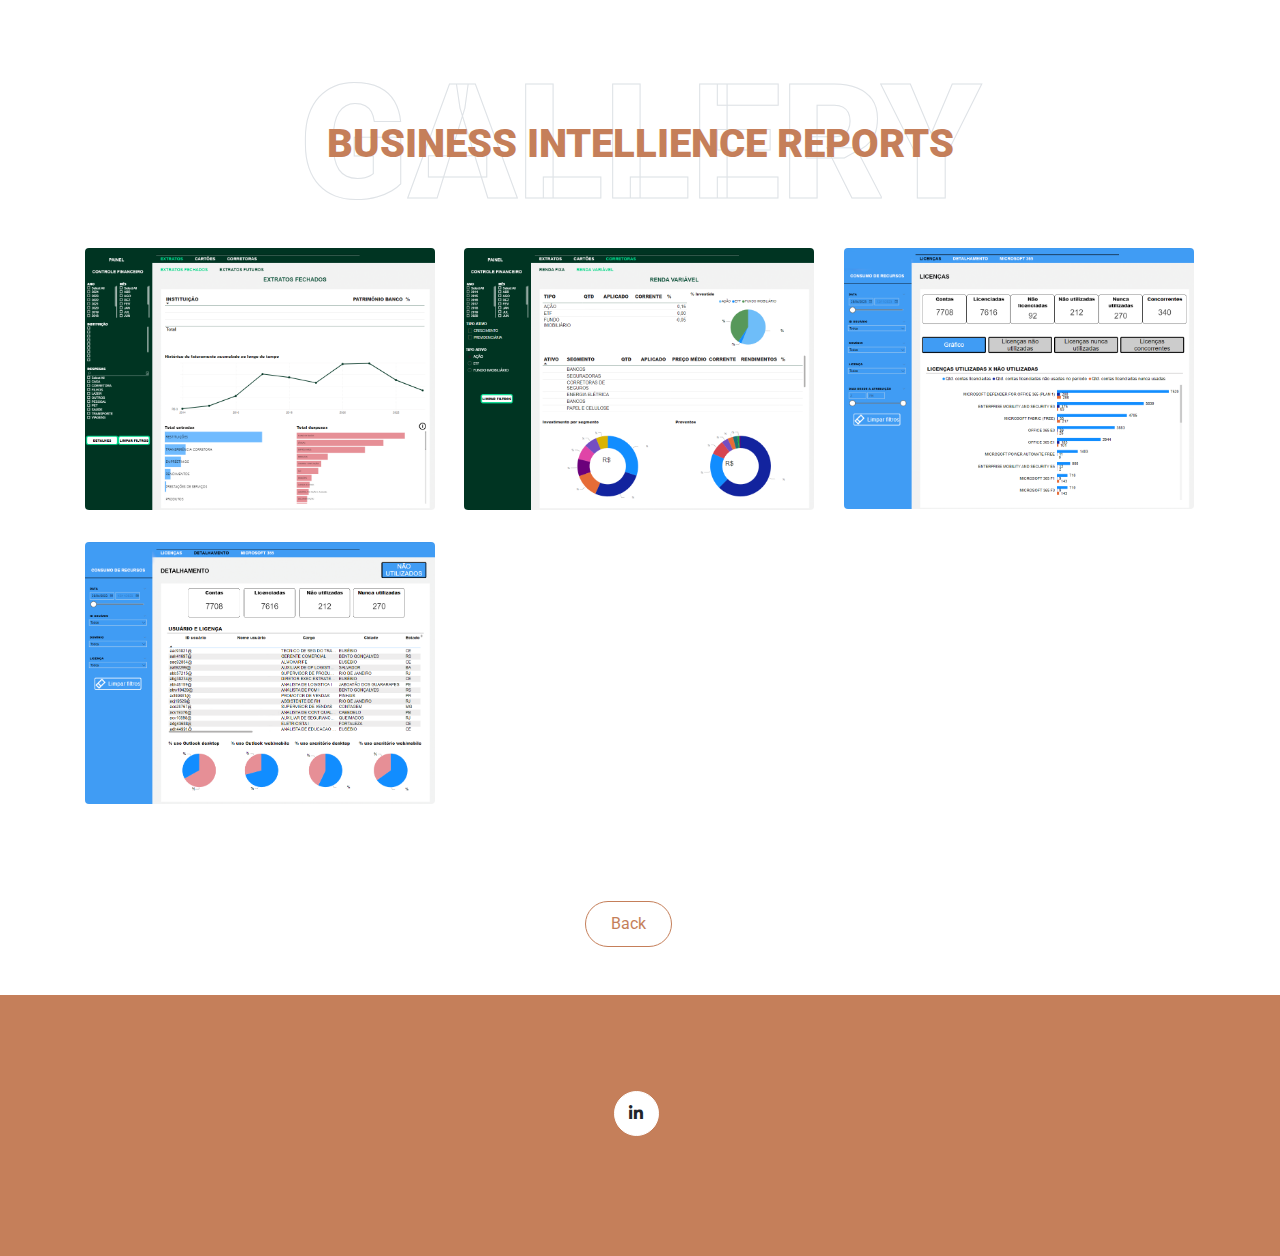
<file: reports.html>
<!DOCTYPE html>
<html lang="pt-bt">

<head>
    <meta charset="utf-8">
    <title>Daniel Lucena - Data analisys and BI</title>
    <meta content="width=device-width, initial-scale=1.0" name="viewport">
    <meta content="Free HTML Templates" name="keywords">
    <meta content="Free HTML Templates" name="description">

    <!-- Favicon -->
    <link href="img/favicon.ico" rel="icon">

    <!-- Google Web Fonts -->
    <link rel="preconnect" href="https://fonts.gstatic.com">
    <link href="https://fonts.googleapis.com/css2?family=Roboto:wght@300;400;500;700;900&display=swap" rel="stylesheet"> 

    <!-- Font Awesome -->
    <link href="https://cdnjs.cloudflare.com/ajax/libs/font-awesome/5.10.0/css/all.min.css" rel="stylesheet">

    <!-- Libraries Stylesheet -->
    <link href="lib/owlcarousel/assets/owl.carousel.min.css" rel="stylesheet">
    <link href="lib/lightbox/css/lightbox.min.css" rel="stylesheet">

    <!-- Customized Bootstrap Stylesheet -->
    <link href="css/style.css" rel="stylesheet">
</head>

<body data-spy="scroll" data-target=".navbar" data-offset="51">
    <!-- Portfolio Start -->
    <div class="container-fluid pt-5 pb-3" id="portfolio">
        <div class="container">
            <div class="position-relative d-flex align-items-center justify-content-center">
                <h1 class="display-1 text-uppercase text-white" style="-webkit-text-stroke: 1px #dee2e6;">Gallery</h1>
                <h1 class="position-absolute text-uppercase text-primary">Business intellience reports</h1>
            </div>
            <div class="row portfolio-container">
                <div class="col-lg-4 col-md-6 mb-4 portfolio-item first">
                    <div class="position-relative overflow-hidden mb-2">
                        <img class="img-fluid rounded w-100" src="img/bi1.png" alt="">
                        <div class="portfolio-btn bg-primary d-flex align-items-center justify-content-center">
                            <a href="img/bi1.png" data-lightbox="portfolio">
                                <i class="fa fa-search-plus text-white" style="font-size: 60px;"></i>
                            </a>
                        </div>
                    </div>
                </div>
                <div class="col-lg-4 col-md-6 mb-4 portfolio-item first">
                    <div class="position-relative overflow-hidden mb-2">
                        <img class="img-fluid rounded w-100" src="img/bi2.png" alt="">
                        <div class="portfolio-btn bg-primary d-flex align-items-center justify-content-center">
                            <a href="img/bi2.png" data-lightbox="portfolio">
                                <i class="fa fa-search-plus text-white" style="font-size: 60px;"></i>
                            </a>
                        </div>
                    </div>
                </div>
                <div class="col-lg-4 col-md-6 mb-4 portfolio-item first">
                    <div class="position-relative overflow-hidden mb-2">
                        <img class="img-fluid rounded w-100" src="img/bi3.png" alt="">
                        <div class="portfolio-btn bg-primary d-flex align-items-center justify-content-center">
                            <a href="img/bi3.png" data-lightbox="portfolio">
                                <i class="fa fa-search-plus text-white" style="font-size: 60px;"></i>
                            </a>
                        </div>
                    </div>
                </div>
                <div class="col-lg-4 col-md-6 mb-4 portfolio-item first">
                    <div class="position-relative overflow-hidden mb-2">
                        <img class="img-fluid rounded w-100" src="img/bi4.png" alt="">
                        <div class="portfolio-btn bg-primary d-flex align-items-center justify-content-center">
                            <a href="img/bi4.png" data-lightbox="portfolio">
                                <i class="fa fa-search-plus text-white" style="font-size: 60px;"></i>
                            </a>
                        </div>
                    </div>
                </div>
            </div>
        </div>
    </div>
    <div class="container">
        <div class="row">
            <div class="col-lg-12 text-center mt-5">
                <a href="index.html" class="btn btn-outline-primary mr-4">Back</a>
            </div>
        </div>
    </div>
    <!-- Portfolio End -->

    <!-- Footer Start -->
    <div class="container-fluid bg-primary text-white mt-5 py-5 px-sm-3 px-md-5">
        <div class="container text-center py-5">
            <div class="d-flex justify-content-center mb-4">
                <a class="btn btn-light btn-social mr-2" href="https://www.linkedin.com/in/danlucena/?locale=en_US"><i class="fab fa-linkedin-in"></i></a>
                <!--
                <a class="btn btn-light btn-social mr-2" href="#"><i class="fab fa-twitter"></i></a>
                <a class="btn btn-light btn-social mr-2" href="#"><i class="fab fa-facebook-f"></i></a>                
                <a class="btn btn-light btn-social" href="#"><i class="fab fa-instagram"></i></a>
                -->
            </div>
            <!--
            <div class="d-flex justify-content-center mb-3">
                <a class="text-white" href="#">Privacy</a>
                <span class="px-3">|</span>
                <a class="text-white" href="#">Terms</a>
                <span class="px-3">|</span>
                <a class="text-white" href="#">FAQs</a>
                <span class="px-3">|</span>
                <a class="text-white" href="#">Help</a>
            </div>
            <p class="m-0">&copy; <a class="text-white font-weight-bold" href="#">Domain Name</a>. All Rights Reserved. Designed by <a class="text-white font-weight-bold" href="https://htmlcodex.com">HTML Codex</a>
            </p>
            -->
        </div>
    </div>
    <!-- Footer End -->

    <!-- Scroll to Bottom -->
    <i class="fa fa-2x fa-angle-down text-white scroll-to-bottom"></i>

    <!-- Back to Top -->
    <a href="#" class="btn btn-outline-dark px-0 back-to-top"><i class="fa fa-angle-double-up"></i></a>


    <!-- JavaScript Libraries -->
    <script src="https://code.jquery.com/jquery-3.4.1.min.js"></script>
    <script src="https://stackpath.bootstrapcdn.com/bootstrap/4.4.1/js/bootstrap.bundle.min.js"></script>
    <script src="lib/typed/typed.min.js"></script>
    <script src="lib/easing/easing.min.js"></script>
    <script src="lib/waypoints/waypoints.min.js"></script>
    <script src="lib/owlcarousel/owl.carousel.min.js"></script>
    <script src="lib/isotope/isotope.pkgd.min.js"></script>
    <script src="lib/lightbox/js/lightbox.min.js"></script>

    <!-- Contact Javascript File -->
    <script src="mail/jqBootstrapValidation.min.js"></script>
    <script src="mail/contact.js"></script>

    <!-- Template Javascript -->
    <script src="js/main.js"></script>
</body>

</html>
</file>
<file: css/style.css>
/******* Bootstrap Theming ********/
/*!
 * Bootstrap v4.5.3 (https://getbootstrap.com/)
 * Copyright 2011-2020 The Bootstrap Authors
 * Copyright 2011-2020 Twitter, Inc.
 * Licensed under MIT (https://github.com/twbs/bootstrap/blob/main/LICENSE)
 */
:root {
  --blue: #007bff;
  --indigo: #6610f2;
  --purple: #6f42c1;
  --pink: #e83e8c;
  --red: #dc3545;
  --orange: #fd7e14;
  --yellow: #ffc107;
  --green: #28a745;
  --teal: #20c997;
  --cyan: #17a2b8;
  --white: #fff;
  --gray: #6c757d;
  --gray-dark: #343a40;
  --primary: #c57f5a;
  --secondary: #6c757d;
  --success: #28a745;
  --info: #17a2b8;
  --warning: #ffc107;
  --danger: #dc3545;
  --light: #ffffff;
  --dark: #343a40;
  --breakpoint-xs: 0;
  --breakpoint-sm: 576px;
  --breakpoint-md: 768px;
  --breakpoint-lg: 992px;
  --breakpoint-xl: 1200px;
  --font-family-sans-serif: "Roboto", sans-serif;
  --font-family-monospace: SFMono-Regular, Menlo, Monaco, Consolas, "Liberation Mono", "Courier New", monospace;
}

*,
*::before,
*::after {
  box-sizing: border-box;
}

html {
  font-family: sans-serif;
  line-height: 1.15;
  -webkit-text-size-adjust: 100%;
  -webkit-tap-highlight-color: rgba(0, 0, 0, 0);
}

article, aside, figcaption, figure, footer, header, hgroup, main, nav, section {
  display: block;
}

body {
  margin: 0;
  font-family: "Roboto", sans-serif;
  font-size: 1rem;
  font-weight: 400;
  line-height: 1.5;
  color: #6c757d;
  text-align: left;
  background-color: #ffffff;
}

[tabindex="-1"]:focus:not(:focus-visible) {
  outline: 0 !important;
}

hr {
  box-sizing: content-box;
  height: 0;
  overflow: visible;
}

h1, h2, h3, h4, h5, h6 {
  margin-top: 0;
  margin-bottom: 0.5rem;
}

p {
  margin-top: 0;
  margin-bottom: 1rem;
}

abbr[title],
abbr[data-original-title] {
  text-decoration: underline;
  text-decoration: underline dotted;
  cursor: help;
  border-bottom: 0;
  text-decoration-skip-ink: none;
}

address {
  margin-bottom: 1rem;
  font-style: normal;
  line-height: inherit;
}

ol,
ul,
dl {
  margin-top: 0;
  margin-bottom: 1rem;
}

ol ol,
ul ul,
ol ul,
ul ol {
  margin-bottom: 0;
}

dt {
  font-weight: 700;
}

dd {
  margin-bottom: .5rem;
  margin-left: 0;
}

blockquote {
  margin: 0 0 1rem;
}

b,
strong {
  font-weight: bolder;
}

small {
  font-size: 80%;
}

sub,
sup {
  position: relative;
  font-size: 75%;
  line-height: 0;
  vertical-align: baseline;
}

sub {
  bottom: -.25em;
}

sup {
  top: -.5em;
}

a {
  color: #c57f5a;
  text-decoration: none;
  background-color: transparent;
}

a:hover {
  color: #078571;
  text-decoration: underline;
}

a:not([href]):not([class]) {
  color: inherit;
  text-decoration: none;
}

a:not([href]):not([class]):hover {
  color: inherit;
  text-decoration: none;
}

pre,
code,
kbd,
samp {
  font-family: SFMono-Regular, Menlo, Monaco, Consolas, "Liberation Mono", "Courier New", monospace;
  font-size: 1em;
}

pre {
  margin-top: 0;
  margin-bottom: 1rem;
  overflow: auto;
  -ms-overflow-style: scrollbar;
}

figure {
  margin: 0 0 1rem;
}

img {
  vertical-align: middle;
  border-style: none;
}

svg {
  overflow: hidden;
  vertical-align: middle;
}

table {
  border-collapse: collapse;
}

caption {
  padding-top: 0.75rem;
  padding-bottom: 0.75rem;
  color: #6c757d;
  text-align: left;
  caption-side: bottom;
}

th {
  text-align: inherit;
  text-align: -webkit-match-parent;
}

label {
  display: inline-block;
  margin-bottom: 0.5rem;
}

button {
  border-radius: 0;
}

button:focus {
  outline: 1px dotted;
  outline: 5px auto -webkit-focus-ring-color;
}

input,
button,
select,
optgroup,
textarea {
  margin: 0;
  font-family: inherit;
  font-size: inherit;
  line-height: inherit;
}

button,
input {
  overflow: visible;
}

button,
select {
  text-transform: none;
}

[role="button"] {
  cursor: pointer;
}

select {
  word-wrap: normal;
}

button,
[type="button"],
[type="reset"],
[type="submit"] {
  -webkit-appearance: button;
}

button:not(:disabled),
[type="button"]:not(:disabled),
[type="reset"]:not(:disabled),
[type="submit"]:not(:disabled) {
  cursor: pointer;
}

button::-moz-focus-inner,
[type="button"]::-moz-focus-inner,
[type="reset"]::-moz-focus-inner,
[type="submit"]::-moz-focus-inner {
  padding: 0;
  border-style: none;
}

input[type="radio"],
input[type="checkbox"] {
  box-sizing: border-box;
  padding: 0;
}

textarea {
  overflow: auto;
  resize: vertical;
}

fieldset {
  min-width: 0;
  padding: 0;
  margin: 0;
  border: 0;
}

legend {
  display: block;
  width: 100%;
  max-width: 100%;
  padding: 0;
  margin-bottom: .5rem;
  font-size: 1.5rem;
  line-height: inherit;
  color: inherit;
  white-space: normal;
}

@media (max-width: 1200px) {
  legend {
    font-size: calc(1.275rem + 0.3vw) ;
  }
}

progress {
  vertical-align: baseline;
}

[type="number"]::-webkit-inner-spin-button,
[type="number"]::-webkit-outer-spin-button {
  height: auto;
}

[type="search"] {
  outline-offset: -2px;
  -webkit-appearance: none;
}

[type="search"]::-webkit-search-decoration {
  -webkit-appearance: none;
}

::-webkit-file-upload-button {
  font: inherit;
  -webkit-appearance: button;
}

output {
  display: inline-block;
}

summary {
  display: list-item;
  cursor: pointer;
}

template {
  display: none;
}

[hidden] {
  display: none !important;
}

h1, h2, h3, h4, h5, h6,
.h1, .h2, .h3, .h4, .h5, .h6 {
  margin-bottom: 0.5rem;
  font-weight: 500;
  line-height: 1.2;
  color: #343a40;
}

h1, .h1 {
  font-size: 2.5rem;
}

@media (max-width: 1200px) {
  h1, .h1 {
    font-size: calc(1.375rem + 1.5vw) ;
  }
}

h2, .h2 {
  font-size: 2rem;
}

@media (max-width: 1200px) {
  h2, .h2 {
    font-size: calc(1.325rem + 0.9vw) ;
  }
}

h3, .h3 {
  font-size: 1.75rem;
}

@media (max-width: 1200px) {
  h3, .h3 {
    font-size: calc(1.3rem + 0.6vw) ;
  }
}

h4, .h4 {
  font-size: 1.5rem;
}

@media (max-width: 1200px) {
  h4, .h4 {
    font-size: calc(1.275rem + 0.3vw) ;
  }
}

h5, .h5 {
  font-size: 1.25rem;
}

h6, .h6 {
  font-size: 1rem;
}

.lead {
  font-size: 1.25rem;
  font-weight: 300;
}

.display-1 {
  font-size: 10rem;
  font-weight: 300;
  line-height: 1.2;
}

@media (max-width: 1200px) {
  .display-1 {
    font-size: calc(2.125rem + 10.5vw) ;
  }
}

.display-2 {
  font-size: 5.5rem;
  font-weight: 300;
  line-height: 1.2;
}

@media (max-width: 1200px) {
  .display-2 {
    font-size: calc(1.675rem + 5.1vw) ;
  }
}

.display-3 {
  font-size: 4.5rem;
  font-weight: 300;
  line-height: 1.2;
}

@media (max-width: 1200px) {
  .display-3 {
    font-size: calc(1.575rem + 3.9vw) ;
  }
}

.display-4 {
  font-size: 3.5rem;
  font-weight: 300;
  line-height: 1.2;
}

@media (max-width: 1200px) {
  .display-4 {
    font-size: calc(1.475rem + 2.7vw) ;
  }
}

hr {
  margin-top: 1rem;
  margin-bottom: 1rem;
  border: 0;
  border-top: 1px solid rgba(0, 0, 0, 0.1);
}

small,
.small {
  font-size: 80%;
  font-weight: 400;
}

mark,
.mark {
  padding: 0.2em;
  background-color: #fcf8e3;
}

.list-unstyled {
  padding-left: 0;
  list-style: none;
}

.list-inline {
  padding-left: 0;
  list-style: none;
}

.list-inline-item {
  display: inline-block;
}

.list-inline-item:not(:last-child) {
  margin-right: 0.5rem;
}

.initialism {
  font-size: 90%;
  text-transform: uppercase;
}

.blockquote {
  margin-bottom: 1rem;
  font-size: 1.25rem;
}

.blockquote-footer {
  display: block;
  font-size: 80%;
  color: #6c757d;
}

.blockquote-footer::before {
  content: "\2014\00A0";
}

.img-fluid {
  max-width: 100%;
  height: auto;
}

.img-thumbnail {
  padding: 0.25rem;
  background-color: #ffffff;
  border: 1px solid #dee2e6;
  border-radius: 0.25rem;
  max-width: 100%;
  height: auto;
}

.figure {
  display: inline-block;
}

.figure-img {
  margin-bottom: 0.5rem;
  line-height: 1;
}

.figure-caption {
  font-size: 90%;
  color: #6c757d;
}

code {
  font-size: 87.5%;
  color: #e83e8c;
  word-wrap: break-word;
}

a > code {
  color: inherit;
}

kbd {
  padding: 0.2rem 0.4rem;
  font-size: 87.5%;
  color: #fff;
  background-color: #212529;
  border-radius: 0.2rem;
}

kbd kbd {
  padding: 0;
  font-size: 100%;
  font-weight: 700;
}

pre {
  display: block;
  font-size: 87.5%;
  color: #212529;
}

pre code {
  font-size: inherit;
  color: inherit;
  word-break: normal;
}

.pre-scrollable {
  max-height: 340px;
  overflow-y: scroll;
}

.container,
.container-fluid,
.container-sm,
.container-md,
.container-lg,
.container-xl {
  width: 100%;
  padding-right: 15px;
  padding-left: 15px;
  margin-right: auto;
  margin-left: auto;
}

@media (min-width: 576px) {
  .container, .container-sm {
    max-width: 540px;
  }
}

@media (min-width: 768px) {
  .container, .container-sm, .container-md {
    max-width: 720px;
  }
}

@media (min-width: 992px) {
  .container, .container-sm, .container-md, .container-lg {
    max-width: 960px;
  }
}

@media (min-width: 1200px) {
  .container, .container-sm, .container-md, .container-lg, .container-xl {
    max-width: 1140px;
  }
}

.row {
  display: flex;
  flex-wrap: wrap;
  margin-right: -15px;
  margin-left: -15px;
}

.no-gutters {
  margin-right: 0;
  margin-left: 0;
}

.no-gutters > .col,
.no-gutters > [class*="col-"] {
  padding-right: 0;
  padding-left: 0;
}

.col-1, .col-2, .col-3, .col-4, .col-5, .col-6, .col-7, .col-8, .col-9, .col-10, .col-11, .col-12, .col,
.col-auto, .col-sm-1, .col-sm-2, .col-sm-3, .col-sm-4, .col-sm-5, .col-sm-6, .col-sm-7, .col-sm-8, .col-sm-9, .col-sm-10, .col-sm-11, .col-sm-12, .col-sm,
.col-sm-auto, .col-md-1, .col-md-2, .col-md-3, .col-md-4, .col-md-5, .col-md-6, .col-md-7, .col-md-8, .col-md-9, .col-md-10, .col-md-11, .col-md-12, .col-md,
.col-md-auto, .col-lg-1, .col-lg-2, .col-lg-3, .col-lg-4, .col-lg-5, .col-lg-6, .col-lg-7, .col-lg-8, .col-lg-9, .col-lg-10, .col-lg-11, .col-lg-12, .col-lg,
.col-lg-auto, .col-xl-1, .col-xl-2, .col-xl-3, .col-xl-4, .col-xl-5, .col-xl-6, .col-xl-7, .col-xl-8, .col-xl-9, .col-xl-10, .col-xl-11, .col-xl-12, .col-xl,
.col-xl-auto {
  position: relative;
  width: 100%;
  padding-right: 15px;
  padding-left: 15px;
}

.col {
  flex-basis: 0;
  flex-grow: 1;
  max-width: 100%;
}

.row-cols-1 > * {
  flex: 0 0 100%;
  max-width: 100%;
}

.row-cols-2 > * {
  flex: 0 0 50%;
  max-width: 50%;
}

.row-cols-3 > * {
  flex: 0 0 33.33333%;
  max-width: 33.33333%;
}

.row-cols-4 > * {
  flex: 0 0 25%;
  max-width: 25%;
}

.row-cols-5 > * {
  flex: 0 0 20%;
  max-width: 20%;
}

.row-cols-6 > * {
  flex: 0 0 16.66667%;
  max-width: 16.66667%;
}

.col-auto {
  flex: 0 0 auto;
  width: auto;
  max-width: 100%;
}

.col-1 {
  flex: 0 0 8.33333%;
  max-width: 8.33333%;
}

.col-2 {
  flex: 0 0 16.66667%;
  max-width: 16.66667%;
}

.col-3 {
  flex: 0 0 25%;
  max-width: 25%;
}

.col-4 {
  flex: 0 0 33.33333%;
  max-width: 33.33333%;
}

.col-5 {
  flex: 0 0 41.66667%;
  max-width: 41.66667%;
}

.col-6 {
  flex: 0 0 50%;
  max-width: 50%;
}

.col-7 {
  flex: 0 0 58.33333%;
  max-width: 58.33333%;
}

.col-8 {
  flex: 0 0 66.66667%;
  max-width: 66.66667%;
}

.col-9 {
  flex: 0 0 75%;
  max-width: 75%;
}

.col-10 {
  flex: 0 0 83.33333%;
  max-width: 83.33333%;
}

.col-11 {
  flex: 0 0 91.66667%;
  max-width: 91.66667%;
}

.col-12 {
  flex: 0 0 100%;
  max-width: 100%;
}

.order-first {
  order: -1;
}

.order-last {
  order: 13;
}

.order-0 {
  order: 0;
}

.order-1 {
  order: 1;
}

.order-2 {
  order: 2;
}

.order-3 {
  order: 3;
}

.order-4 {
  order: 4;
}

.order-5 {
  order: 5;
}

.order-6 {
  order: 6;
}

.order-7 {
  order: 7;
}

.order-8 {
  order: 8;
}

.order-9 {
  order: 9;
}

.order-10 {
  order: 10;
}

.order-11 {
  order: 11;
}

.order-12 {
  order: 12;
}

.offset-1 {
  margin-left: 8.33333%;
}

.offset-2 {
  margin-left: 16.66667%;
}

.offset-3 {
  margin-left: 25%;
}

.offset-4 {
  margin-left: 33.33333%;
}

.offset-5 {
  margin-left: 41.66667%;
}

.offset-6 {
  margin-left: 50%;
}

.offset-7 {
  margin-left: 58.33333%;
}

.offset-8 {
  margin-left: 66.66667%;
}

.offset-9 {
  margin-left: 75%;
}

.offset-10 {
  margin-left: 83.33333%;
}

.offset-11 {
  margin-left: 91.66667%;
}

@media (min-width: 576px) {
  .col-sm {
    flex-basis: 0;
    flex-grow: 1;
    max-width: 100%;
  }
  .row-cols-sm-1 > * {
    flex: 0 0 100%;
    max-width: 100%;
  }
  .row-cols-sm-2 > * {
    flex: 0 0 50%;
    max-width: 50%;
  }
  .row-cols-sm-3 > * {
    flex: 0 0 33.33333%;
    max-width: 33.33333%;
  }
  .row-cols-sm-4 > * {
    flex: 0 0 25%;
    max-width: 25%;
  }
  .row-cols-sm-5 > * {
    flex: 0 0 20%;
    max-width: 20%;
  }
  .row-cols-sm-6 > * {
    flex: 0 0 16.66667%;
    max-width: 16.66667%;
  }
  .col-sm-auto {
    flex: 0 0 auto;
    width: auto;
    max-width: 100%;
  }
  .col-sm-1 {
    flex: 0 0 8.33333%;
    max-width: 8.33333%;
  }
  .col-sm-2 {
    flex: 0 0 16.66667%;
    max-width: 16.66667%;
  }
  .col-sm-3 {
    flex: 0 0 25%;
    max-width: 25%;
  }
  .col-sm-4 {
    flex: 0 0 33.33333%;
    max-width: 33.33333%;
  }
  .col-sm-5 {
    flex: 0 0 41.66667%;
    max-width: 41.66667%;
  }
  .col-sm-6 {
    flex: 0 0 50%;
    max-width: 50%;
  }
  .col-sm-7 {
    flex: 0 0 58.33333%;
    max-width: 58.33333%;
  }
  .col-sm-8 {
    flex: 0 0 66.66667%;
    max-width: 66.66667%;
  }
  .col-sm-9 {
    flex: 0 0 75%;
    max-width: 75%;
  }
  .col-sm-10 {
    flex: 0 0 83.33333%;
    max-width: 83.33333%;
  }
  .col-sm-11 {
    flex: 0 0 91.66667%;
    max-width: 91.66667%;
  }
  .col-sm-12 {
    flex: 0 0 100%;
    max-width: 100%;
  }
  .order-sm-first {
    order: -1;
  }
  .order-sm-last {
    order: 13;
  }
  .order-sm-0 {
    order: 0;
  }
  .order-sm-1 {
    order: 1;
  }
  .order-sm-2 {
    order: 2;
  }
  .order-sm-3 {
    order: 3;
  }
  .order-sm-4 {
    order: 4;
  }
  .order-sm-5 {
    order: 5;
  }
  .order-sm-6 {
    order: 6;
  }
  .order-sm-7 {
    order: 7;
  }
  .order-sm-8 {
    order: 8;
  }
  .order-sm-9 {
    order: 9;
  }
  .order-sm-10 {
    order: 10;
  }
  .order-sm-11 {
    order: 11;
  }
  .order-sm-12 {
    order: 12;
  }
  .offset-sm-0 {
    margin-left: 0;
  }
  .offset-sm-1 {
    margin-left: 8.33333%;
  }
  .offset-sm-2 {
    margin-left: 16.66667%;
  }
  .offset-sm-3 {
    margin-left: 25%;
  }
  .offset-sm-4 {
    margin-left: 33.33333%;
  }
  .offset-sm-5 {
    margin-left: 41.66667%;
  }
  .offset-sm-6 {
    margin-left: 50%;
  }
  .offset-sm-7 {
    margin-left: 58.33333%;
  }
  .offset-sm-8 {
    margin-left: 66.66667%;
  }
  .offset-sm-9 {
    margin-left: 75%;
  }
  .offset-sm-10 {
    margin-left: 83.33333%;
  }
  .offset-sm-11 {
    margin-left: 91.66667%;
  }
}

@media (min-width: 768px) {
  .col-md {
    flex-basis: 0;
    flex-grow: 1;
    max-width: 100%;
  }
  .row-cols-md-1 > * {
    flex: 0 0 100%;
    max-width: 100%;
  }
  .row-cols-md-2 > * {
    flex: 0 0 50%;
    max-width: 50%;
  }
  .row-cols-md-3 > * {
    flex: 0 0 33.33333%;
    max-width: 33.33333%;
  }
  .row-cols-md-4 > * {
    flex: 0 0 25%;
    max-width: 25%;
  }
  .row-cols-md-5 > * {
    flex: 0 0 20%;
    max-width: 20%;
  }
  .row-cols-md-6 > * {
    flex: 0 0 16.66667%;
    max-width: 16.66667%;
  }
  .col-md-auto {
    flex: 0 0 auto;
    width: auto;
    max-width: 100%;
  }
  .col-md-1 {
    flex: 0 0 8.33333%;
    max-width: 8.33333%;
  }
  .col-md-2 {
    flex: 0 0 16.66667%;
    max-width: 16.66667%;
  }
  .col-md-3 {
    flex: 0 0 25%;
    max-width: 25%;
  }
  .col-md-4 {
    flex: 0 0 33.33333%;
    max-width: 33.33333%;
  }
  .col-md-5 {
    flex: 0 0 41.66667%;
    max-width: 41.66667%;
  }
  .col-md-6 {
    flex: 0 0 50%;
    max-width: 50%;
  }
  .col-md-7 {
    flex: 0 0 58.33333%;
    max-width: 58.33333%;
  }
  .col-md-8 {
    flex: 0 0 66.66667%;
    max-width: 66.66667%;
  }
  .col-md-9 {
    flex: 0 0 75%;
    max-width: 75%;
  }
  .col-md-10 {
    flex: 0 0 83.33333%;
    max-width: 83.33333%;
  }
  .col-md-11 {
    flex: 0 0 91.66667%;
    max-width: 91.66667%;
  }
  .col-md-12 {
    flex: 0 0 100%;
    max-width: 100%;
  }
  .order-md-first {
    order: -1;
  }
  .order-md-last {
    order: 13;
  }
  .order-md-0 {
    order: 0;
  }
  .order-md-1 {
    order: 1;
  }
  .order-md-2 {
    order: 2;
  }
  .order-md-3 {
    order: 3;
  }
  .order-md-4 {
    order: 4;
  }
  .order-md-5 {
    order: 5;
  }
  .order-md-6 {
    order: 6;
  }
  .order-md-7 {
    order: 7;
  }
  .order-md-8 {
    order: 8;
  }
  .order-md-9 {
    order: 9;
  }
  .order-md-10 {
    order: 10;
  }
  .order-md-11 {
    order: 11;
  }
  .order-md-12 {
    order: 12;
  }
  .offset-md-0 {
    margin-left: 0;
  }
  .offset-md-1 {
    margin-left: 8.33333%;
  }
  .offset-md-2 {
    margin-left: 16.66667%;
  }
  .offset-md-3 {
    margin-left: 25%;
  }
  .offset-md-4 {
    margin-left: 33.33333%;
  }
  .offset-md-5 {
    margin-left: 41.66667%;
  }
  .offset-md-6 {
    margin-left: 50%;
  }
  .offset-md-7 {
    margin-left: 58.33333%;
  }
  .offset-md-8 {
    margin-left: 66.66667%;
  }
  .offset-md-9 {
    margin-left: 75%;
  }
  .offset-md-10 {
    margin-left: 83.33333%;
  }
  .offset-md-11 {
    margin-left: 91.66667%;
  }
}

@media (min-width: 992px) {
  .col-lg {
    flex-basis: 0;
    flex-grow: 1;
    max-width: 100%;
  }
  .row-cols-lg-1 > * {
    flex: 0 0 100%;
    max-width: 100%;
  }
  .row-cols-lg-2 > * {
    flex: 0 0 50%;
    max-width: 50%;
  }
  .row-cols-lg-3 > * {
    flex: 0 0 33.33333%;
    max-width: 33.33333%;
  }
  .row-cols-lg-4 > * {
    flex: 0 0 25%;
    max-width: 25%;
  }
  .row-cols-lg-5 > * {
    flex: 0 0 20%;
    max-width: 20%;
  }
  .row-cols-lg-6 > * {
    flex: 0 0 16.66667%;
    max-width: 16.66667%;
  }
  .col-lg-auto {
    flex: 0 0 auto;
    width: auto;
    max-width: 100%;
  }
  .col-lg-1 {
    flex: 0 0 8.33333%;
    max-width: 8.33333%;
  }
  .col-lg-2 {
    flex: 0 0 16.66667%;
    max-width: 16.66667%;
  }
  .col-lg-3 {
    flex: 0 0 25%;
    max-width: 25%;
  }
  .col-lg-4 {
    flex: 0 0 33.33333%;
    max-width: 33.33333%;
  }
  .col-lg-5 {
    flex: 0 0 41.66667%;
    max-width: 41.66667%;
  }
  .col-lg-6 {
    flex: 0 0 50%;
    max-width: 50%;
  }
  .col-lg-7 {
    flex: 0 0 58.33333%;
    max-width: 58.33333%;
  }
  .col-lg-8 {
    flex: 0 0 66.66667%;
    max-width: 66.66667%;
  }
  .col-lg-9 {
    flex: 0 0 75%;
    max-width: 75%;
  }
  .col-lg-10 {
    flex: 0 0 83.33333%;
    max-width: 83.33333%;
  }
  .col-lg-11 {
    flex: 0 0 91.66667%;
    max-width: 91.66667%;
  }
  .col-lg-12 {
    flex: 0 0 100%;
    max-width: 100%;
  }
  .order-lg-first {
    order: -1;
  }
  .order-lg-last {
    order: 13;
  }
  .order-lg-0 {
    order: 0;
  }
  .order-lg-1 {
    order: 1;
  }
  .order-lg-2 {
    order: 2;
  }
  .order-lg-3 {
    order: 3;
  }
  .order-lg-4 {
    order: 4;
  }
  .order-lg-5 {
    order: 5;
  }
  .order-lg-6 {
    order: 6;
  }
  .order-lg-7 {
    order: 7;
  }
  .order-lg-8 {
    order: 8;
  }
  .order-lg-9 {
    order: 9;
  }
  .order-lg-10 {
    order: 10;
  }
  .order-lg-11 {
    order: 11;
  }
  .order-lg-12 {
    order: 12;
  }
  .offset-lg-0 {
    margin-left: 0;
  }
  .offset-lg-1 {
    margin-left: 8.33333%;
  }
  .offset-lg-2 {
    margin-left: 16.66667%;
  }
  .offset-lg-3 {
    margin-left: 25%;
  }
  .offset-lg-4 {
    margin-left: 33.33333%;
  }
  .offset-lg-5 {
    margin-left: 41.66667%;
  }
  .offset-lg-6 {
    margin-left: 50%;
  }
  .offset-lg-7 {
    margin-left: 58.33333%;
  }
  .offset-lg-8 {
    margin-left: 66.66667%;
  }
  .offset-lg-9 {
    margin-left: 75%;
  }
  .offset-lg-10 {
    margin-left: 83.33333%;
  }
  .offset-lg-11 {
    margin-left: 91.66667%;
  }
}

@media (min-width: 1200px) {
  .col-xl {
    flex-basis: 0;
    flex-grow: 1;
    max-width: 100%;
  }
  .row-cols-xl-1 > * {
    flex: 0 0 100%;
    max-width: 100%;
  }
  .row-cols-xl-2 > * {
    flex: 0 0 50%;
    max-width: 50%;
  }
  .row-cols-xl-3 > * {
    flex: 0 0 33.33333%;
    max-width: 33.33333%;
  }
  .row-cols-xl-4 > * {
    flex: 0 0 25%;
    max-width: 25%;
  }
  .row-cols-xl-5 > * {
    flex: 0 0 20%;
    max-width: 20%;
  }
  .row-cols-xl-6 > * {
    flex: 0 0 16.66667%;
    max-width: 16.66667%;
  }
  .col-xl-auto {
    flex: 0 0 auto;
    width: auto;
    max-width: 100%;
  }
  .col-xl-1 {
    flex: 0 0 8.33333%;
    max-width: 8.33333%;
  }
  .col-xl-2 {
    flex: 0 0 16.66667%;
    max-width: 16.66667%;
  }
  .col-xl-3 {
    flex: 0 0 25%;
    max-width: 25%;
  }
  .col-xl-4 {
    flex: 0 0 33.33333%;
    max-width: 33.33333%;
  }
  .col-xl-5 {
    flex: 0 0 41.66667%;
    max-width: 41.66667%;
  }
  .col-xl-6 {
    flex: 0 0 50%;
    max-width: 50%;
  }
  .col-xl-7 {
    flex: 0 0 58.33333%;
    max-width: 58.33333%;
  }
  .col-xl-8 {
    flex: 0 0 66.66667%;
    max-width: 66.66667%;
  }
  .col-xl-9 {
    flex: 0 0 75%;
    max-width: 75%;
  }
  .col-xl-10 {
    flex: 0 0 83.33333%;
    max-width: 83.33333%;
  }
  .col-xl-11 {
    flex: 0 0 91.66667%;
    max-width: 91.66667%;
  }
  .col-xl-12 {
    flex: 0 0 100%;
    max-width: 100%;
  }
  .order-xl-first {
    order: -1;
  }
  .order-xl-last {
    order: 13;
  }
  .order-xl-0 {
    order: 0;
  }
  .order-xl-1 {
    order: 1;
  }
  .order-xl-2 {
    order: 2;
  }
  .order-xl-3 {
    order: 3;
  }
  .order-xl-4 {
    order: 4;
  }
  .order-xl-5 {
    order: 5;
  }
  .order-xl-6 {
    order: 6;
  }
  .order-xl-7 {
    order: 7;
  }
  .order-xl-8 {
    order: 8;
  }
  .order-xl-9 {
    order: 9;
  }
  .order-xl-10 {
    order: 10;
  }
  .order-xl-11 {
    order: 11;
  }
  .order-xl-12 {
    order: 12;
  }
  .offset-xl-0 {
    margin-left: 0;
  }
  .offset-xl-1 {
    margin-left: 8.33333%;
  }
  .offset-xl-2 {
    margin-left: 16.66667%;
  }
  .offset-xl-3 {
    margin-left: 25%;
  }
  .offset-xl-4 {
    margin-left: 33.33333%;
  }
  .offset-xl-5 {
    margin-left: 41.66667%;
  }
  .offset-xl-6 {
    margin-left: 50%;
  }
  .offset-xl-7 {
    margin-left: 58.33333%;
  }
  .offset-xl-8 {
    margin-left: 66.66667%;
  }
  .offset-xl-9 {
    margin-left: 75%;
  }
  .offset-xl-10 {
    margin-left: 83.33333%;
  }
  .offset-xl-11 {
    margin-left: 91.66667%;
  }
}

.table {
  width: 100%;
  margin-bottom: 1rem;
  color: #6c757d;
}

.table th,
.table td {
  padding: 0.75rem;
  vertical-align: top;
  border-top: 1px solid #dee2e6;
}

.table thead th {
  vertical-align: bottom;
  border-bottom: 2px solid #dee2e6;
}

.table tbody + tbody {
  border-top: 2px solid #dee2e6;
}

.table-sm th,
.table-sm td {
  padding: 0.3rem;
}

.table-bordered {
  border: 1px solid #dee2e6;
}

.table-bordered th,
.table-bordered td {
  border: 1px solid #dee2e6;
}

.table-bordered thead th,
.table-bordered thead td {
  border-bottom-width: 2px;
}

.table-borderless th,
.table-borderless td,
.table-borderless thead th,
.table-borderless tbody + tbody {
  border: 0;
}

.table-striped tbody tr:nth-of-type(odd) {
  background-color: rgba(0, 0, 0, 0.05);
}

.table-hover tbody tr:hover {
  color: #6c757d;
  background-color: rgba(0, 0, 0, 0.075);
}

.table-primary,
.table-primary > th,
.table-primary > td {
  background-color: #bbf1e9;
}

.table-primary th,
.table-primary td,
.table-primary thead th,
.table-primary tbody + tbody {
  border-color: #80e6d5;
}

.table-hover .table-primary:hover {
  background-color: #a6ede2;
}

.table-hover .table-primary:hover > td,
.table-hover .table-primary:hover > th {
  background-color: #a6ede2;
}

.table-secondary,
.table-secondary > th,
.table-secondary > td {
  background-color: #d6d8db;
}

.table-secondary th,
.table-secondary td,
.table-secondary thead th,
.table-secondary tbody + tbody {
  border-color: #b3b7bb;
}

.table-hover .table-secondary:hover {
  background-color: #c8cbcf;
}

.table-hover .table-secondary:hover > td,
.table-hover .table-secondary:hover > th {
  background-color: #c8cbcf;
}

.table-success,
.table-success > th,
.table-success > td {
  background-color: #c3e6cb;
}

.table-success th,
.table-success td,
.table-success thead th,
.table-success tbody + tbody {
  border-color: #8fd19e;
}

.table-hover .table-success:hover {
  background-color: #b1dfbb;
}

.table-hover .table-success:hover > td,
.table-hover .table-success:hover > th {
  background-color: #b1dfbb;
}

.table-info,
.table-info > th,
.table-info > td {
  background-color: #bee5eb;
}

.table-info th,
.table-info td,
.table-info thead th,
.table-info tbody + tbody {
  border-color: #86cfda;
}

.table-hover .table-info:hover {
  background-color: #abdde5;
}

.table-hover .table-info:hover > td,
.table-hover .table-info:hover > th {
  background-color: #abdde5;
}

.table-warning,
.table-warning > th,
.table-warning > td {
  background-color: #ffeeba;
}

.table-warning th,
.table-warning td,
.table-warning thead th,
.table-warning tbody + tbody {
  border-color: #ffdf7e;
}

.table-hover .table-warning:hover {
  background-color: #ffe8a1;
}

.table-hover .table-warning:hover > td,
.table-hover .table-warning:hover > th {
  background-color: #ffe8a1;
}

.table-danger,
.table-danger > th,
.table-danger > td {
  background-color: #f5c6cb;
}

.table-danger th,
.table-danger td,
.table-danger thead th,
.table-danger tbody + tbody {
  border-color: #ed969e;
}

.table-hover .table-danger:hover {
  background-color: #f1b0b7;
}

.table-hover .table-danger:hover > td,
.table-hover .table-danger:hover > th {
  background-color: #f1b0b7;
}

.table-light,
.table-light > th,
.table-light > td {
  background-color: white;
}

.table-light th,
.table-light td,
.table-light thead th,
.table-light tbody + tbody {
  border-color: white;
}

.table-hover .table-light:hover {
  background-color: #f2f2f2;
}

.table-hover .table-light:hover > td,
.table-hover .table-light:hover > th {
  background-color: #f2f2f2;
}

.table-dark,
.table-dark > th,
.table-dark > td {
  background-color: #c6c8ca;
}

.table-dark th,
.table-dark td,
.table-dark thead th,
.table-dark tbody + tbody {
  border-color: #95999c;
}

.table-hover .table-dark:hover {
  background-color: #b9bbbe;
}

.table-hover .table-dark:hover > td,
.table-hover .table-dark:hover > th {
  background-color: #b9bbbe;
}

.table-active,
.table-active > th,
.table-active > td {
  background-color: rgba(0, 0, 0, 0.075);
}

.table-hover .table-active:hover {
  background-color: rgba(0, 0, 0, 0.075);
}

.table-hover .table-active:hover > td,
.table-hover .table-active:hover > th {
  background-color: rgba(0, 0, 0, 0.075);
}

.table .thead-dark th {
  color: #fff;
  background-color: #343a40;
  border-color: #454d55;
}

.table .thead-light th {
  color: #495057;
  background-color: #e9ecef;
  border-color: #dee2e6;
}

.table-dark {
  color: #fff;
  background-color: #343a40;
}

.table-dark th,
.table-dark td,
.table-dark thead th {
  border-color: #454d55;
}

.table-dark.table-bordered {
  border: 0;
}

.table-dark.table-striped tbody tr:nth-of-type(odd) {
  background-color: rgba(255, 255, 255, 0.05);
}

.table-dark.table-hover tbody tr:hover {
  color: #fff;
  background-color: rgba(255, 255, 255, 0.075);
}

@media (max-width: 575.98px) {
  .table-responsive-sm {
    display: block;
    width: 100%;
    overflow-x: auto;
    -webkit-overflow-scrolling: touch;
  }
  .table-responsive-sm > .table-bordered {
    border: 0;
  }
}

@media (max-width: 767.98px) {
  .table-responsive-md {
    display: block;
    width: 100%;
    overflow-x: auto;
    -webkit-overflow-scrolling: touch;
  }
  .table-responsive-md > .table-bordered {
    border: 0;
  }
}

@media (max-width: 991.98px) {
  .table-responsive-lg {
    display: block;
    width: 100%;
    overflow-x: auto;
    -webkit-overflow-scrolling: touch;
  }
  .table-responsive-lg > .table-bordered {
    border: 0;
  }
}

@media (max-width: 1199.98px) {
  .table-responsive-xl {
    display: block;
    width: 100%;
    overflow-x: auto;
    -webkit-overflow-scrolling: touch;
  }
  .table-responsive-xl > .table-bordered {
    border: 0;
  }
}

.table-responsive {
  display: block;
  width: 100%;
  overflow-x: auto;
  -webkit-overflow-scrolling: touch;
}

.table-responsive > .table-bordered {
  border: 0;
}

.form-control {
  display: block;
  width: 100%;
  height: calc(1.5em + 0.75rem + 2px);
  padding: 0.375rem 0.75rem;
  font-size: 1rem;
  font-weight: 400;
  line-height: 1.5;
  color: #495057;
  background-color: #fff;
  background-clip: padding-box;
  border: 1px solid #ced4da;
  border-radius: 0.25rem;
  transition: border-color 0.15s ease-in-out, box-shadow 0.15s ease-in-out;
}

@media (prefers-reduced-motion: reduce) {
  .form-control {
    transition: none;
  }
}

.form-control::-ms-expand {
  background-color: transparent;
  border: 0;
}

.form-control:-moz-focusring {
  color: transparent;
  text-shadow: 0 0 0 #495057;
}

.form-control:focus {
  color: #495057;
  background-color: #fff;
  border-color: #62f7df;
  outline: 0;
  box-shadow: 0 0 0 0.2rem rgba(11, 206, 175, 0.25);
}

.form-control::placeholder {
  color: #6c757d;
  opacity: 1;
}

.form-control:disabled, .form-control[readonly] {
  background-color: #e9ecef;
  opacity: 1;
}

input[type="date"].form-control,
input[type="time"].form-control,
input[type="datetime-local"].form-control,
input[type="month"].form-control {
  appearance: none;
}

select.form-control:focus::-ms-value {
  color: #495057;
  background-color: #fff;
}

.form-control-file,
.form-control-range {
  display: block;
  width: 100%;
}

.col-form-label {
  padding-top: calc(0.375rem + 1px);
  padding-bottom: calc(0.375rem + 1px);
  margin-bottom: 0;
  font-size: inherit;
  line-height: 1.5;
}

.col-form-label-lg {
  padding-top: calc(0.5rem + 1px);
  padding-bottom: calc(0.5rem + 1px);
  font-size: 1.25rem;
  line-height: 1.5;
}

.col-form-label-sm {
  padding-top: calc(0.25rem + 1px);
  padding-bottom: calc(0.25rem + 1px);
  font-size: 0.875rem;
  line-height: 1.5;
}

.form-control-plaintext {
  display: block;
  width: 100%;
  padding: 0.375rem 0;
  margin-bottom: 0;
  font-size: 1rem;
  line-height: 1.5;
  color: #6c757d;
  background-color: transparent;
  border: solid transparent;
  border-width: 1px 0;
}

.form-control-plaintext.form-control-sm, .form-control-plaintext.form-control-lg {
  padding-right: 0;
  padding-left: 0;
}

.form-control-sm {
  height: calc(1.5em + 0.5rem + 2px);
  padding: 0.25rem 0.5rem;
  font-size: 0.875rem;
  line-height: 1.5;
  border-radius: 0.2rem;
}

.form-control-lg {
  height: calc(1.5em + 1rem + 2px);
  padding: 0.5rem 1rem;
  font-size: 1.25rem;
  line-height: 1.5;
  border-radius: 0.3rem;
}

select.form-control[size], select.form-control[multiple] {
  height: auto;
}

textarea.form-control {
  height: auto;
}

.form-group {
  margin-bottom: 1rem;
}

.form-text {
  display: block;
  margin-top: 0.25rem;
}

.form-row {
  display: flex;
  flex-wrap: wrap;
  margin-right: -5px;
  margin-left: -5px;
}

.form-row > .col,
.form-row > [class*="col-"] {
  padding-right: 5px;
  padding-left: 5px;
}

.form-check {
  position: relative;
  display: block;
  padding-left: 1.25rem;
}

.form-check-input {
  position: absolute;
  margin-top: 0.3rem;
  margin-left: -1.25rem;
}

.form-check-input[disabled] ~ .form-check-label,
.form-check-input:disabled ~ .form-check-label {
  color: #6c757d;
}

.form-check-label {
  margin-bottom: 0;
}

.form-check-inline {
  display: inline-flex;
  align-items: center;
  padding-left: 0;
  margin-right: 0.75rem;
}

.form-check-inline .form-check-input {
  position: static;
  margin-top: 0;
  margin-right: 0.3125rem;
  margin-left: 0;
}

.valid-feedback {
  display: none;
  width: 100%;
  margin-top: 0.25rem;
  font-size: 80%;
  color: #28a745;
}

.valid-tooltip {
  position: absolute;
  top: 100%;
  left: 0;
  z-index: 5;
  display: none;
  max-width: 100%;
  padding: 0.25rem 0.5rem;
  margin-top: .1rem;
  font-size: 0.875rem;
  line-height: 1.5;
  color: #fff;
  background-color: rgba(40, 167, 69, 0.9);
  border-radius: 0.25rem;
}

.was-validated :valid ~ .valid-feedback,
.was-validated :valid ~ .valid-tooltip,
.is-valid ~ .valid-feedback,
.is-valid ~ .valid-tooltip {
  display: block;
}

.was-validated .form-control:valid, .form-control.is-valid {
  border-color: #28a745;
  padding-right: calc(1.5em + 0.75rem);
  background-image: url("data:image/svg+xml,%3csvg xmlns='http://www.w3.org/2000/svg' width='8' height='8' viewBox='0 0 8 8'%3e%3cpath fill='%2328a745' d='M2.3 6.73L.6 4.53c-.4-1.04.46-1.4 1.1-.8l1.1 1.4 3.4-3.8c.6-.63 1.6-.27 1.2.7l-4 4.6c-.43.5-.8.4-1.1.1z'/%3e%3c/svg%3e");
  background-repeat: no-repeat;
  background-position: right calc(0.375em + 0.1875rem) center;
  background-size: calc(0.75em + 0.375rem) calc(0.75em + 0.375rem);
}

.was-validated .form-control:valid:focus, .form-control.is-valid:focus {
  border-color: #28a745;
  box-shadow: 0 0 0 0.2rem rgba(40, 167, 69, 0.25);
}

.was-validated textarea.form-control:valid, textarea.form-control.is-valid {
  padding-right: calc(1.5em + 0.75rem);
  background-position: top calc(0.375em + 0.1875rem) right calc(0.375em + 0.1875rem);
}

.was-validated .custom-select:valid, .custom-select.is-valid {
  border-color: #28a745;
  padding-right: calc(0.75em + 2.3125rem);
  background: url("data:image/svg+xml,%3csvg xmlns='http://www.w3.org/2000/svg' width='4' height='5' viewBox='0 0 4 5'%3e%3cpath fill='%23343a40' d='M2 0L0 2h4zm0 5L0 3h4z'/%3e%3c/svg%3e") no-repeat right 0.75rem center/8px 10px, url("data:image/svg+xml,%3csvg xmlns='http://www.w3.org/2000/svg' width='8' height='8' viewBox='0 0 8 8'%3e%3cpath fill='%2328a745' d='M2.3 6.73L.6 4.53c-.4-1.04.46-1.4 1.1-.8l1.1 1.4 3.4-3.8c.6-.63 1.6-.27 1.2.7l-4 4.6c-.43.5-.8.4-1.1.1z'/%3e%3c/svg%3e") #fff no-repeat center right 1.75rem/calc(0.75em + 0.375rem) calc(0.75em + 0.375rem);
}

.was-validated .custom-select:valid:focus, .custom-select.is-valid:focus {
  border-color: #28a745;
  box-shadow: 0 0 0 0.2rem rgba(40, 167, 69, 0.25);
}

.was-validated .form-check-input:valid ~ .form-check-label, .form-check-input.is-valid ~ .form-check-label {
  color: #28a745;
}

.was-validated .form-check-input:valid ~ .valid-feedback,
.was-validated .form-check-input:valid ~ .valid-tooltip, .form-check-input.is-valid ~ .valid-feedback,
.form-check-input.is-valid ~ .valid-tooltip {
  display: block;
}

.was-validated .custom-control-input:valid ~ .custom-control-label, .custom-control-input.is-valid ~ .custom-control-label {
  color: #28a745;
}

.was-validated .custom-control-input:valid ~ .custom-control-label::before, .custom-control-input.is-valid ~ .custom-control-label::before {
  border-color: #28a745;
}

.was-validated .custom-control-input:valid:checked ~ .custom-control-label::before, .custom-control-input.is-valid:checked ~ .custom-control-label::before {
  border-color: #34ce57;
  background-color: #34ce57;
}

.was-validated .custom-control-input:valid:focus ~ .custom-control-label::before, .custom-control-input.is-valid:focus ~ .custom-control-label::before {
  box-shadow: 0 0 0 0.2rem rgba(40, 167, 69, 0.25);
}

.was-validated .custom-control-input:valid:focus:not(:checked) ~ .custom-control-label::before, .custom-control-input.is-valid:focus:not(:checked) ~ .custom-control-label::before {
  border-color: #28a745;
}

.was-validated .custom-file-input:valid ~ .custom-file-label, .custom-file-input.is-valid ~ .custom-file-label {
  border-color: #28a745;
}

.was-validated .custom-file-input:valid:focus ~ .custom-file-label, .custom-file-input.is-valid:focus ~ .custom-file-label {
  border-color: #28a745;
  box-shadow: 0 0 0 0.2rem rgba(40, 167, 69, 0.25);
}

.invalid-feedback {
  display: none;
  width: 100%;
  margin-top: 0.25rem;
  font-size: 80%;
  color: #dc3545;
}

.invalid-tooltip {
  position: absolute;
  top: 100%;
  left: 0;
  z-index: 5;
  display: none;
  max-width: 100%;
  padding: 0.25rem 0.5rem;
  margin-top: .1rem;
  font-size: 0.875rem;
  line-height: 1.5;
  color: #fff;
  background-color: rgba(220, 53, 69, 0.9);
  border-radius: 0.25rem;
}

.was-validated :invalid ~ .invalid-feedback,
.was-validated :invalid ~ .invalid-tooltip,
.is-invalid ~ .invalid-feedback,
.is-invalid ~ .invalid-tooltip {
  display: block;
}

.was-validated .form-control:invalid, .form-control.is-invalid {
  border-color: #dc3545;
  padding-right: calc(1.5em + 0.75rem);
  background-image: url("data:image/svg+xml,%3csvg xmlns='http://www.w3.org/2000/svg' width='12' height='12' fill='none' stroke='%23dc3545' viewBox='0 0 12 12'%3e%3ccircle cx='6' cy='6' r='4.5'/%3e%3cpath stroke-linejoin='round' d='M5.8 3.6h.4L6 6.5z'/%3e%3ccircle cx='6' cy='8.2' r='.6' fill='%23dc3545' stroke='none'/%3e%3c/svg%3e");
  background-repeat: no-repeat;
  background-position: right calc(0.375em + 0.1875rem) center;
  background-size: calc(0.75em + 0.375rem) calc(0.75em + 0.375rem);
}

.was-validated .form-control:invalid:focus, .form-control.is-invalid:focus {
  border-color: #dc3545;
  box-shadow: 0 0 0 0.2rem rgba(220, 53, 69, 0.25);
}

.was-validated textarea.form-control:invalid, textarea.form-control.is-invalid {
  padding-right: calc(1.5em + 0.75rem);
  background-position: top calc(0.375em + 0.1875rem) right calc(0.375em + 0.1875rem);
}

.was-validated .custom-select:invalid, .custom-select.is-invalid {
  border-color: #dc3545;
  padding-right: calc(0.75em + 2.3125rem);
  background: url("data:image/svg+xml,%3csvg xmlns='http://www.w3.org/2000/svg' width='4' height='5' viewBox='0 0 4 5'%3e%3cpath fill='%23343a40' d='M2 0L0 2h4zm0 5L0 3h4z'/%3e%3c/svg%3e") no-repeat right 0.75rem center/8px 10px, url("data:image/svg+xml,%3csvg xmlns='http://www.w3.org/2000/svg' width='12' height='12' fill='none' stroke='%23dc3545' viewBox='0 0 12 12'%3e%3ccircle cx='6' cy='6' r='4.5'/%3e%3cpath stroke-linejoin='round' d='M5.8 3.6h.4L6 6.5z'/%3e%3ccircle cx='6' cy='8.2' r='.6' fill='%23dc3545' stroke='none'/%3e%3c/svg%3e") #fff no-repeat center right 1.75rem/calc(0.75em + 0.375rem) calc(0.75em + 0.375rem);
}

.was-validated .custom-select:invalid:focus, .custom-select.is-invalid:focus {
  border-color: #dc3545;
  box-shadow: 0 0 0 0.2rem rgba(220, 53, 69, 0.25);
}

.was-validated .form-check-input:invalid ~ .form-check-label, .form-check-input.is-invalid ~ .form-check-label {
  color: #dc3545;
}

.was-validated .form-check-input:invalid ~ .invalid-feedback,
.was-validated .form-check-input:invalid ~ .invalid-tooltip, .form-check-input.is-invalid ~ .invalid-feedback,
.form-check-input.is-invalid ~ .invalid-tooltip {
  display: block;
}

.was-validated .custom-control-input:invalid ~ .custom-control-label, .custom-control-input.is-invalid ~ .custom-control-label {
  color: #dc3545;
}

.was-validated .custom-control-input:invalid ~ .custom-control-label::before, .custom-control-input.is-invalid ~ .custom-control-label::before {
  border-color: #dc3545;
}

.was-validated .custom-control-input:invalid:checked ~ .custom-control-label::before, .custom-control-input.is-invalid:checked ~ .custom-control-label::before {
  border-color: #e4606d;
  background-color: #e4606d;
}

.was-validated .custom-control-input:invalid:focus ~ .custom-control-label::before, .custom-control-input.is-invalid:focus ~ .custom-control-label::before {
  box-shadow: 0 0 0 0.2rem rgba(220, 53, 69, 0.25);
}

.was-validated .custom-control-input:invalid:focus:not(:checked) ~ .custom-control-label::before, .custom-control-input.is-invalid:focus:not(:checked) ~ .custom-control-label::before {
  border-color: #dc3545;
}

.was-validated .custom-file-input:invalid ~ .custom-file-label, .custom-file-input.is-invalid ~ .custom-file-label {
  border-color: #dc3545;
}

.was-validated .custom-file-input:invalid:focus ~ .custom-file-label, .custom-file-input.is-invalid:focus ~ .custom-file-label {
  border-color: #dc3545;
  box-shadow: 0 0 0 0.2rem rgba(220, 53, 69, 0.25);
}

.form-inline {
  display: flex;
  flex-flow: row wrap;
  align-items: center;
}

.form-inline .form-check {
  width: 100%;
}

@media (min-width: 576px) {
  .form-inline label {
    display: flex;
    align-items: center;
    justify-content: center;
    margin-bottom: 0;
  }
  .form-inline .form-group {
    display: flex;
    flex: 0 0 auto;
    flex-flow: row wrap;
    align-items: center;
    margin-bottom: 0;
  }
  .form-inline .form-control {
    display: inline-block;
    width: auto;
    vertical-align: middle;
  }
  .form-inline .form-control-plaintext {
    display: inline-block;
  }
  .form-inline .input-group,
  .form-inline .custom-select {
    width: auto;
  }
  .form-inline .form-check {
    display: flex;
    align-items: center;
    justify-content: center;
    width: auto;
    padding-left: 0;
  }
  .form-inline .form-check-input {
    position: relative;
    flex-shrink: 0;
    margin-top: 0;
    margin-right: 0.25rem;
    margin-left: 0;
  }
  .form-inline .custom-control {
    align-items: center;
    justify-content: center;
  }
  .form-inline .custom-control-label {
    margin-bottom: 0;
  }
}

.btn {
  display: inline-block;
  font-weight: 400;
  color: #6c757d;
  text-align: center;
  vertical-align: middle;
  user-select: none;
  background-color: transparent;
  border: 1px solid transparent;
  padding: 0.375rem 0.75rem;
  font-size: 1rem;
  line-height: 1.5;
  border-radius: 0.25rem;
  transition: color 0.15s ease-in-out, background-color 0.15s ease-in-out, border-color 0.15s ease-in-out, box-shadow 0.15s ease-in-out;
}

@media (prefers-reduced-motion: reduce) {
  .btn {
    transition: none;
  }
}

.btn:hover {
  color: #6c757d;
  text-decoration: none;
}

.btn:focus, .btn.focus {
  outline: 0;
  box-shadow: 0 0 0 0.2rem rgba(11, 206, 175, 0.25);
}

.btn.disabled, .btn:disabled {
  opacity: 0.65;
}

.btn:not(:disabled):not(.disabled) {
  cursor: pointer;
}

a.btn.disabled,
fieldset:disabled a.btn {
  pointer-events: none;
}

.btn-primary {
  color: #fff;
  background-color: #c57f5a;
  border-color: #c57f5a;
}

.btn-primary:hover {
  color: #fff;
  background-color: #09aa90;
  border-color: #089e86;
}

.btn-primary:focus, .btn-primary.focus {
  color: #fff;
  background-color: #09aa90;
  border-color: #089e86;
  box-shadow: 0 0 0 0.2rem rgba(48, 213, 187, 0.5);
}

.btn-primary.disabled, .btn-primary:disabled {
  color: #fff;
  background-color: #c57f5a;
  border-color: #c57f5a;
}

.btn-primary:not(:disabled):not(.disabled):active, .btn-primary:not(:disabled):not(.disabled).active,
.show > .btn-primary.dropdown-toggle {
  color: #fff;
  background-color: #089e86;
  border-color: #08917c;
}

.btn-primary:not(:disabled):not(.disabled):active:focus, .btn-primary:not(:disabled):not(.disabled).active:focus,
.show > .btn-primary.dropdown-toggle:focus {
  box-shadow: 0 0 0 0.2rem rgba(48, 213, 187, 0.5);
}

.btn-secondary {
  color: #fff;
  background-color: #6c757d;
  border-color: #6c757d;
}

.btn-secondary:hover {
  color: #fff;
  background-color: #5a6268;
  border-color: #545b62;
}

.btn-secondary:focus, .btn-secondary.focus {
  color: #fff;
  background-color: #5a6268;
  border-color: #545b62;
  box-shadow: 0 0 0 0.2rem rgba(130, 138, 145, 0.5);
}

.btn-secondary.disabled, .btn-secondary:disabled {
  color: #fff;
  background-color: #6c757d;
  border-color: #6c757d;
}

.btn-secondary:not(:disabled):not(.disabled):active, .btn-secondary:not(:disabled):not(.disabled).active,
.show > .btn-secondary.dropdown-toggle {
  color: #fff;
  background-color: #545b62;
  border-color: #4e555b;
}

.btn-secondary:not(:disabled):not(.disabled):active:focus, .btn-secondary:not(:disabled):not(.disabled).active:focus,
.show > .btn-secondary.dropdown-toggle:focus {
  box-shadow: 0 0 0 0.2rem rgba(130, 138, 145, 0.5);
}

.btn-success {
  color: #fff;
  background-color: #28a745;
  border-color: #28a745;
}

.btn-success:hover {
  color: #fff;
  background-color: #218838;
  border-color: #1e7e34;
}

.btn-success:focus, .btn-success.focus {
  color: #fff;
  background-color: #218838;
  border-color: #1e7e34;
  box-shadow: 0 0 0 0.2rem rgba(72, 180, 97, 0.5);
}

.btn-success.disabled, .btn-success:disabled {
  color: #fff;
  background-color: #28a745;
  border-color: #28a745;
}

.btn-success:not(:disabled):not(.disabled):active, .btn-success:not(:disabled):not(.disabled).active,
.show > .btn-success.dropdown-toggle {
  color: #fff;
  background-color: #1e7e34;
  border-color: #1c7430;
}

.btn-success:not(:disabled):not(.disabled):active:focus, .btn-success:not(:disabled):not(.disabled).active:focus,
.show > .btn-success.dropdown-toggle:focus {
  box-shadow: 0 0 0 0.2rem rgba(72, 180, 97, 0.5);
}

.btn-info {
  color: #fff;
  background-color: #17a2b8;
  border-color: #17a2b8;
}

.btn-info:hover {
  color: #fff;
  background-color: #138496;
  border-color: #117a8b;
}

.btn-info:focus, .btn-info.focus {
  color: #fff;
  background-color: #138496;
  border-color: #117a8b;
  box-shadow: 0 0 0 0.2rem rgba(58, 176, 195, 0.5);
}

.btn-info.disabled, .btn-info:disabled {
  color: #fff;
  background-color: #17a2b8;
  border-color: #17a2b8;
}

.btn-info:not(:disabled):not(.disabled):active, .btn-info:not(:disabled):not(.disabled).active,
.show > .btn-info.dropdown-toggle {
  color: #fff;
  background-color: #117a8b;
  border-color: #10707f;
}

.btn-info:not(:disabled):not(.disabled):active:focus, .btn-info:not(:disabled):not(.disabled).active:focus,
.show > .btn-info.dropdown-toggle:focus {
  box-shadow: 0 0 0 0.2rem rgba(58, 176, 195, 0.5);
}

.btn-warning {
  color: #212529;
  background-color: #ffc107;
  border-color: #ffc107;
}

.btn-warning:hover {
  color: #212529;
  background-color: #e0a800;
  border-color: #d39e00;
}

.btn-warning:focus, .btn-warning.focus {
  color: #212529;
  background-color: #e0a800;
  border-color: #d39e00;
  box-shadow: 0 0 0 0.2rem rgba(222, 170, 12, 0.5);
}

.btn-warning.disabled, .btn-warning:disabled {
  color: #212529;
  background-color: #ffc107;
  border-color: #ffc107;
}

.btn-warning:not(:disabled):not(.disabled):active, .btn-warning:not(:disabled):not(.disabled).active,
.show > .btn-warning.dropdown-toggle {
  color: #212529;
  background-color: #d39e00;
  border-color: #c69500;
}

.btn-warning:not(:disabled):not(.disabled):active:focus, .btn-warning:not(:disabled):not(.disabled).active:focus,
.show > .btn-warning.dropdown-toggle:focus {
  box-shadow: 0 0 0 0.2rem rgba(222, 170, 12, 0.5);
}

.btn-danger {
  color: #fff;
  background-color: #dc3545;
  border-color: #dc3545;
}

.btn-danger:hover {
  color: #fff;
  background-color: #c82333;
  border-color: #bd2130;
}

.btn-danger:focus, .btn-danger.focus {
  color: #fff;
  background-color: #c82333;
  border-color: #bd2130;
  box-shadow: 0 0 0 0.2rem rgba(225, 83, 97, 0.5);
}

.btn-danger.disabled, .btn-danger:disabled {
  color: #fff;
  background-color: #dc3545;
  border-color: #dc3545;
}

.btn-danger:not(:disabled):not(.disabled):active, .btn-danger:not(:disabled):not(.disabled).active,
.show > .btn-danger.dropdown-toggle {
  color: #fff;
  background-color: #bd2130;
  border-color: #b21f2d;
}

.btn-danger:not(:disabled):not(.disabled):active:focus, .btn-danger:not(:disabled):not(.disabled).active:focus,
.show > .btn-danger.dropdown-toggle:focus {
  box-shadow: 0 0 0 0.2rem rgba(225, 83, 97, 0.5);
}

.btn-light {
  color: #212529;
  background-color: #ffffff;
  border-color: #ffffff;
}

.btn-light:hover {
  color: #212529;
  background-color: #ececec;
  border-color: #e6e6e6;
}

.btn-light:focus, .btn-light.focus {
  color: #212529;
  background-color: #ececec;
  border-color: #e6e6e6;
  box-shadow: 0 0 0 0.2rem rgba(222, 222, 223, 0.5);
}

.btn-light.disabled, .btn-light:disabled {
  color: #212529;
  background-color: #ffffff;
  border-color: #ffffff;
}

.btn-light:not(:disabled):not(.disabled):active, .btn-light:not(:disabled):not(.disabled).active,
.show > .btn-light.dropdown-toggle {
  color: #212529;
  background-color: #e6e6e6;
  border-color: #dfdfdf;
}

.btn-light:not(:disabled):not(.disabled):active:focus, .btn-light:not(:disabled):not(.disabled).active:focus,
.show > .btn-light.dropdown-toggle:focus {
  box-shadow: 0 0 0 0.2rem rgba(222, 222, 223, 0.5);
}

.btn-dark {
  color: #fff;
  background-color: #343a40;
  border-color: #343a40;
}

.btn-dark:hover {
  color: #fff;
  background-color: #23272b;
  border-color: #1d2124;
}

.btn-dark:focus, .btn-dark.focus {
  color: #fff;
  background-color: #23272b;
  border-color: #1d2124;
  box-shadow: 0 0 0 0.2rem rgba(82, 88, 93, 0.5);
}

.btn-dark.disabled, .btn-dark:disabled {
  color: #fff;
  background-color: #343a40;
  border-color: #343a40;
}

.btn-dark:not(:disabled):not(.disabled):active, .btn-dark:not(:disabled):not(.disabled).active,
.show > .btn-dark.dropdown-toggle {
  color: #fff;
  background-color: #1d2124;
  border-color: #171a1d;
}

.btn-dark:not(:disabled):not(.disabled):active:focus, .btn-dark:not(:disabled):not(.disabled).active:focus,
.show > .btn-dark.dropdown-toggle:focus {
  box-shadow: 0 0 0 0.2rem rgba(82, 88, 93, 0.5);
}

.btn-outline-primary {
  color: #c57f5a;
  border-color: #c57f5a;
}

.btn-outline-primary:hover {
  color: #fff;
  background-color: #c57f5a;
  border-color: #c57f5a;
}

.btn-outline-primary:focus, .btn-outline-primary.focus {
  box-shadow: 0 0 0 0.2rem rgba(11, 206, 175, 0.5);
}

.btn-outline-primary.disabled, .btn-outline-primary:disabled {
  color: #c57f5a;
  background-color: transparent;
}

.btn-outline-primary:not(:disabled):not(.disabled):active, .btn-outline-primary:not(:disabled):not(.disabled).active,
.show > .btn-outline-primary.dropdown-toggle {
  color: #fff;
  background-color: #c57f5a;
  border-color: #c57f5a;
}

.btn-outline-primary:not(:disabled):not(.disabled):active:focus, .btn-outline-primary:not(:disabled):not(.disabled).active:focus,
.show > .btn-outline-primary.dropdown-toggle:focus {
  box-shadow: 0 0 0 0.2rem rgba(11, 206, 175, 0.5);
}

.btn-outline-secondary {
  color: #6c757d;
  border-color: #6c757d;
}

.btn-outline-secondary:hover {
  color: #fff;
  background-color: #6c757d;
  border-color: #6c757d;
}

.btn-outline-secondary:focus, .btn-outline-secondary.focus {
  box-shadow: 0 0 0 0.2rem rgba(108, 117, 125, 0.5);
}

.btn-outline-secondary.disabled, .btn-outline-secondary:disabled {
  color: #6c757d;
  background-color: transparent;
}

.btn-outline-secondary:not(:disabled):not(.disabled):active, .btn-outline-secondary:not(:disabled):not(.disabled).active,
.show > .btn-outline-secondary.dropdown-toggle {
  color: #fff;
  background-color: #6c757d;
  border-color: #6c757d;
}

.btn-outline-secondary:not(:disabled):not(.disabled):active:focus, .btn-outline-secondary:not(:disabled):not(.disabled).active:focus,
.show > .btn-outline-secondary.dropdown-toggle:focus {
  box-shadow: 0 0 0 0.2rem rgba(108, 117, 125, 0.5);
}

.btn-outline-success {
  color: #28a745;
  border-color: #28a745;
}

.btn-outline-success:hover {
  color: #fff;
  background-color: #28a745;
  border-color: #28a745;
}

.btn-outline-success:focus, .btn-outline-success.focus {
  box-shadow: 0 0 0 0.2rem rgba(40, 167, 69, 0.5);
}

.btn-outline-success.disabled, .btn-outline-success:disabled {
  color: #28a745;
  background-color: transparent;
}

.btn-outline-success:not(:disabled):not(.disabled):active, .btn-outline-success:not(:disabled):not(.disabled).active,
.show > .btn-outline-success.dropdown-toggle {
  color: #fff;
  background-color: #28a745;
  border-color: #28a745;
}

.btn-outline-success:not(:disabled):not(.disabled):active:focus, .btn-outline-success:not(:disabled):not(.disabled).active:focus,
.show > .btn-outline-success.dropdown-toggle:focus {
  box-shadow: 0 0 0 0.2rem rgba(40, 167, 69, 0.5);
}

.btn-outline-info {
  color: #17a2b8;
  border-color: #17a2b8;
}

.btn-outline-info:hover {
  color: #fff;
  background-color: #17a2b8;
  border-color: #17a2b8;
}

.btn-outline-info:focus, .btn-outline-info.focus {
  box-shadow: 0 0 0 0.2rem rgba(23, 162, 184, 0.5);
}

.btn-outline-info.disabled, .btn-outline-info:disabled {
  color: #17a2b8;
  background-color: transparent;
}

.btn-outline-info:not(:disabled):not(.disabled):active, .btn-outline-info:not(:disabled):not(.disabled).active,
.show > .btn-outline-info.dropdown-toggle {
  color: #fff;
  background-color: #17a2b8;
  border-color: #17a2b8;
}

.btn-outline-info:not(:disabled):not(.disabled):active:focus, .btn-outline-info:not(:disabled):not(.disabled).active:focus,
.show > .btn-outline-info.dropdown-toggle:focus {
  box-shadow: 0 0 0 0.2rem rgba(23, 162, 184, 0.5);
}

.btn-outline-warning {
  color: #ffc107;
  border-color: #ffc107;
}

.btn-outline-warning:hover {
  color: #212529;
  background-color: #ffc107;
  border-color: #ffc107;
}

.btn-outline-warning:focus, .btn-outline-warning.focus {
  box-shadow: 0 0 0 0.2rem rgba(255, 193, 7, 0.5);
}

.btn-outline-warning.disabled, .btn-outline-warning:disabled {
  color: #ffc107;
  background-color: transparent;
}

.btn-outline-warning:not(:disabled):not(.disabled):active, .btn-outline-warning:not(:disabled):not(.disabled).active,
.show > .btn-outline-warning.dropdown-toggle {
  color: #212529;
  background-color: #ffc107;
  border-color: #ffc107;
}

.btn-outline-warning:not(:disabled):not(.disabled):active:focus, .btn-outline-warning:not(:disabled):not(.disabled).active:focus,
.show > .btn-outline-warning.dropdown-toggle:focus {
  box-shadow: 0 0 0 0.2rem rgba(255, 193, 7, 0.5);
}

.btn-outline-danger {
  color: #dc3545;
  border-color: #dc3545;
}

.btn-outline-danger:hover {
  color: #fff;
  background-color: #dc3545;
  border-color: #dc3545;
}

.btn-outline-danger:focus, .btn-outline-danger.focus {
  box-shadow: 0 0 0 0.2rem rgba(220, 53, 69, 0.5);
}

.btn-outline-danger.disabled, .btn-outline-danger:disabled {
  color: #dc3545;
  background-color: transparent;
}

.btn-outline-danger:not(:disabled):not(.disabled):active, .btn-outline-danger:not(:disabled):not(.disabled).active,
.show > .btn-outline-danger.dropdown-toggle {
  color: #fff;
  background-color: #dc3545;
  border-color: #dc3545;
}

.btn-outline-danger:not(:disabled):not(.disabled):active:focus, .btn-outline-danger:not(:disabled):not(.disabled).active:focus,
.show > .btn-outline-danger.dropdown-toggle:focus {
  box-shadow: 0 0 0 0.2rem rgba(220, 53, 69, 0.5);
}

.btn-outline-light {
  color: #ffffff;
  border-color: #ffffff;
}

.btn-outline-light:hover {
  color: #212529;
  background-color: #ffffff;
  border-color: #ffffff;
}

.btn-outline-light:focus, .btn-outline-light.focus {
  box-shadow: 0 0 0 0.2rem rgba(255, 255, 255, 0.5);
}

.btn-outline-light.disabled, .btn-outline-light:disabled {
  color: #ffffff;
  background-color: transparent;
}

.btn-outline-light:not(:disabled):not(.disabled):active, .btn-outline-light:not(:disabled):not(.disabled).active,
.show > .btn-outline-light.dropdown-toggle {
  color: #212529;
  background-color: #ffffff;
  border-color: #ffffff;
}

.btn-outline-light:not(:disabled):not(.disabled):active:focus, .btn-outline-light:not(:disabled):not(.disabled).active:focus,
.show > .btn-outline-light.dropdown-toggle:focus {
  box-shadow: 0 0 0 0.2rem rgba(255, 255, 255, 0.5);
}

.btn-outline-dark {
  color: #343a40;
  border-color: #343a40;
}

.btn-outline-dark:hover {
  color: #fff;
  background-color: #343a40;
  border-color: #343a40;
}

.btn-outline-dark:focus, .btn-outline-dark.focus {
  box-shadow: 0 0 0 0.2rem rgba(52, 58, 64, 0.5);
}

.btn-outline-dark.disabled, .btn-outline-dark:disabled {
  color: #343a40;
  background-color: transparent;
}

.btn-outline-dark:not(:disabled):not(.disabled):active, .btn-outline-dark:not(:disabled):not(.disabled).active,
.show > .btn-outline-dark.dropdown-toggle {
  color: #fff;
  background-color: #343a40;
  border-color: #343a40;
}

.btn-outline-dark:not(:disabled):not(.disabled):active:focus, .btn-outline-dark:not(:disabled):not(.disabled).active:focus,
.show > .btn-outline-dark.dropdown-toggle:focus {
  box-shadow: 0 0 0 0.2rem rgba(52, 58, 64, 0.5);
}

.btn-link {
  font-weight: 400;
  color: #c57f5a;
  text-decoration: none;
}

.btn-link:hover {
  color: #078571;
  text-decoration: underline;
}

.btn-link:focus, .btn-link.focus {
  text-decoration: underline;
}

.btn-link:disabled, .btn-link.disabled {
  color: #6c757d;
  pointer-events: none;
}

.btn-lg, .btn-group-lg > .btn {
  padding: 0.5rem 1rem;
  font-size: 1.25rem;
  line-height: 1.5;
  border-radius: 0.3rem;
}

.btn-sm, .btn-group-sm > .btn {
  padding: 0.25rem 0.5rem;
  font-size: 0.875rem;
  line-height: 1.5;
  border-radius: 0.2rem;
}

.btn-block {
  display: block;
  width: 100%;
}

.btn-block + .btn-block {
  margin-top: 0.5rem;
}

input[type="submit"].btn-block,
input[type="reset"].btn-block,
input[type="button"].btn-block {
  width: 100%;
}

.fade {
  transition: opacity 0.15s linear;
}

@media (prefers-reduced-motion: reduce) {
  .fade {
    transition: none;
  }
}

.fade:not(.show) {
  opacity: 0;
}

.collapse:not(.show) {
  display: none;
}

.collapsing {
  position: relative;
  height: 0;
  overflow: hidden;
  transition: height 0.35s ease;
}

@media (prefers-reduced-motion: reduce) {
  .collapsing {
    transition: none;
  }
}

.dropup,
.dropright,
.dropdown,
.dropleft {
  position: relative;
}

.dropdown-toggle {
  white-space: nowrap;
}

.dropdown-toggle::after {
  display: inline-block;
  margin-left: 0.255em;
  vertical-align: 0.255em;
  content: "";
  border-top: 0.3em solid;
  border-right: 0.3em solid transparent;
  border-bottom: 0;
  border-left: 0.3em solid transparent;
}

.dropdown-toggle:empty::after {
  margin-left: 0;
}

.dropdown-menu {
  position: absolute;
  top: 100%;
  left: 0;
  z-index: 1000;
  display: none;
  float: left;
  min-width: 10rem;
  padding: 0.5rem 0;
  margin: 0.125rem 0 0;
  font-size: 1rem;
  color: #6c757d;
  text-align: left;
  list-style: none;
  background-color: #fff;
  background-clip: padding-box;
  border: 1px solid rgba(0, 0, 0, 0.15);
  border-radius: 0.25rem;
}

.dropdown-menu-left {
  right: auto;
  left: 0;
}

.dropdown-menu-right {
  right: 0;
  left: auto;
}

@media (min-width: 576px) {
  .dropdown-menu-sm-left {
    right: auto;
    left: 0;
  }
  .dropdown-menu-sm-right {
    right: 0;
    left: auto;
  }
}

@media (min-width: 768px) {
  .dropdown-menu-md-left {
    right: auto;
    left: 0;
  }
  .dropdown-menu-md-right {
    right: 0;
    left: auto;
  }
}

@media (min-width: 992px) {
  .dropdown-menu-lg-left {
    right: auto;
    left: 0;
  }
  .dropdown-menu-lg-right {
    right: 0;
    left: auto;
  }
}

@media (min-width: 1200px) {
  .dropdown-menu-xl-left {
    right: auto;
    left: 0;
  }
  .dropdown-menu-xl-right {
    right: 0;
    left: auto;
  }
}

.dropup .dropdown-menu {
  top: auto;
  bottom: 100%;
  margin-top: 0;
  margin-bottom: 0.125rem;
}

.dropup .dropdown-toggle::after {
  display: inline-block;
  margin-left: 0.255em;
  vertical-align: 0.255em;
  content: "";
  border-top: 0;
  border-right: 0.3em solid transparent;
  border-bottom: 0.3em solid;
  border-left: 0.3em solid transparent;
}

.dropup .dropdown-toggle:empty::after {
  margin-left: 0;
}

.dropright .dropdown-menu {
  top: 0;
  right: auto;
  left: 100%;
  margin-top: 0;
  margin-left: 0.125rem;
}

.dropright .dropdown-toggle::after {
  display: inline-block;
  margin-left: 0.255em;
  vertical-align: 0.255em;
  content: "";
  border-top: 0.3em solid transparent;
  border-right: 0;
  border-bottom: 0.3em solid transparent;
  border-left: 0.3em solid;
}

.dropright .dropdown-toggle:empty::after {
  margin-left: 0;
}

.dropright .dropdown-toggle::after {
  vertical-align: 0;
}

.dropleft .dropdown-menu {
  top: 0;
  right: 100%;
  left: auto;
  margin-top: 0;
  margin-right: 0.125rem;
}

.dropleft .dropdown-toggle::after {
  display: inline-block;
  margin-left: 0.255em;
  vertical-align: 0.255em;
  content: "";
}

.dropleft .dropdown-toggle::after {
  display: none;
}

.dropleft .dropdown-toggle::before {
  display: inline-block;
  margin-right: 0.255em;
  vertical-align: 0.255em;
  content: "";
  border-top: 0.3em solid transparent;
  border-right: 0.3em solid;
  border-bottom: 0.3em solid transparent;
}

.dropleft .dropdown-toggle:empty::after {
  margin-left: 0;
}

.dropleft .dropdown-toggle::before {
  vertical-align: 0;
}

.dropdown-menu[x-placement^="top"], .dropdown-menu[x-placement^="right"], .dropdown-menu[x-placement^="bottom"], .dropdown-menu[x-placement^="left"] {
  right: auto;
  bottom: auto;
}

.dropdown-divider {
  height: 0;
  margin: 0.5rem 0;
  overflow: hidden;
  border-top: 1px solid #e9ecef;
}

.dropdown-item {
  display: block;
  width: 100%;
  padding: 0.25rem 1.5rem;
  clear: both;
  font-weight: 400;
  color: #212529;
  text-align: inherit;
  white-space: nowrap;
  background-color: transparent;
  border: 0;
}

.dropdown-item:hover, .dropdown-item:focus {
  color: #16181b;
  text-decoration: none;
  background-color: #f8f9fa;
}

.dropdown-item.active, .dropdown-item:active {
  color: #fff;
  text-decoration: none;
  background-color: #c57f5a;
}

.dropdown-item.disabled, .dropdown-item:disabled {
  color: #6c757d;
  pointer-events: none;
  background-color: transparent;
}

.dropdown-menu.show {
  display: block;
}

.dropdown-header {
  display: block;
  padding: 0.5rem 1.5rem;
  margin-bottom: 0;
  font-size: 0.875rem;
  color: #6c757d;
  white-space: nowrap;
}

.dropdown-item-text {
  display: block;
  padding: 0.25rem 1.5rem;
  color: #212529;
}

.btn-group,
.btn-group-vertical {
  position: relative;
  display: inline-flex;
  vertical-align: middle;
}

.btn-group > .btn,
.btn-group-vertical > .btn {
  position: relative;
  flex: 1 1 auto;
}

.btn-group > .btn:hover,
.btn-group-vertical > .btn:hover {
  z-index: 1;
}

.btn-group > .btn:focus, .btn-group > .btn:active, .btn-group > .btn.active,
.btn-group-vertical > .btn:focus,
.btn-group-vertical > .btn:active,
.btn-group-vertical > .btn.active {
  z-index: 1;
}

.btn-toolbar {
  display: flex;
  flex-wrap: wrap;
  justify-content: flex-start;
}

.btn-toolbar .input-group {
  width: auto;
}

.btn-group > .btn:not(:first-child),
.btn-group > .btn-group:not(:first-child) {
  margin-left: -1px;
}

.btn-group > .btn:not(:last-child):not(.dropdown-toggle),
.btn-group > .btn-group:not(:last-child) > .btn {
  border-top-right-radius: 0;
  border-bottom-right-radius: 0;
}

.btn-group > .btn:not(:first-child),
.btn-group > .btn-group:not(:first-child) > .btn {
  border-top-left-radius: 0;
  border-bottom-left-radius: 0;
}

.dropdown-toggle-split {
  padding-right: 0.5625rem;
  padding-left: 0.5625rem;
}

.dropdown-toggle-split::after,
.dropup .dropdown-toggle-split::after,
.dropright .dropdown-toggle-split::after {
  margin-left: 0;
}

.dropleft .dropdown-toggle-split::before {
  margin-right: 0;
}

.btn-sm + .dropdown-toggle-split, .btn-group-sm > .btn + .dropdown-toggle-split {
  padding-right: 0.375rem;
  padding-left: 0.375rem;
}

.btn-lg + .dropdown-toggle-split, .btn-group-lg > .btn + .dropdown-toggle-split {
  padding-right: 0.75rem;
  padding-left: 0.75rem;
}

.btn-group-vertical {
  flex-direction: column;
  align-items: flex-start;
  justify-content: center;
}

.btn-group-vertical > .btn,
.btn-group-vertical > .btn-group {
  width: 100%;
}

.btn-group-vertical > .btn:not(:first-child),
.btn-group-vertical > .btn-group:not(:first-child) {
  margin-top: -1px;
}

.btn-group-vertical > .btn:not(:last-child):not(.dropdown-toggle),
.btn-group-vertical > .btn-group:not(:last-child) > .btn {
  border-bottom-right-radius: 0;
  border-bottom-left-radius: 0;
}

.btn-group-vertical > .btn:not(:first-child),
.btn-group-vertical > .btn-group:not(:first-child) > .btn {
  border-top-left-radius: 0;
  border-top-right-radius: 0;
}

.btn-group-toggle > .btn,
.btn-group-toggle > .btn-group > .btn {
  margin-bottom: 0;
}

.btn-group-toggle > .btn input[type="radio"],
.btn-group-toggle > .btn input[type="checkbox"],
.btn-group-toggle > .btn-group > .btn input[type="radio"],
.btn-group-toggle > .btn-group > .btn input[type="checkbox"] {
  position: absolute;
  clip: rect(0, 0, 0, 0);
  pointer-events: none;
}

.input-group {
  position: relative;
  display: flex;
  flex-wrap: wrap;
  align-items: stretch;
  width: 100%;
}

.input-group > .form-control,
.input-group > .form-control-plaintext,
.input-group > .custom-select,
.input-group > .custom-file {
  position: relative;
  flex: 1 1 auto;
  width: 1%;
  min-width: 0;
  margin-bottom: 0;
}

.input-group > .form-control + .form-control,
.input-group > .form-control + .custom-select,
.input-group > .form-control + .custom-file,
.input-group > .form-control-plaintext + .form-control,
.input-group > .form-control-plaintext + .custom-select,
.input-group > .form-control-plaintext + .custom-file,
.input-group > .custom-select + .form-control,
.input-group > .custom-select + .custom-select,
.input-group > .custom-select + .custom-file,
.input-group > .custom-file + .form-control,
.input-group > .custom-file + .custom-select,
.input-group > .custom-file + .custom-file {
  margin-left: -1px;
}

.input-group > .form-control:focus,
.input-group > .custom-select:focus,
.input-group > .custom-file .custom-file-input:focus ~ .custom-file-label {
  z-index: 3;
}

.input-group > .custom-file .custom-file-input:focus {
  z-index: 4;
}

.input-group > .form-control:not(:last-child),
.input-group > .custom-select:not(:last-child) {
  border-top-right-radius: 0;
  border-bottom-right-radius: 0;
}

.input-group > .form-control:not(:first-child),
.input-group > .custom-select:not(:first-child) {
  border-top-left-radius: 0;
  border-bottom-left-radius: 0;
}

.input-group > .custom-file {
  display: flex;
  align-items: center;
}

.input-group > .custom-file:not(:last-child) .custom-file-label,
.input-group > .custom-file:not(:last-child) .custom-file-label::after {
  border-top-right-radius: 0;
  border-bottom-right-radius: 0;
}

.input-group > .custom-file:not(:first-child) .custom-file-label {
  border-top-left-radius: 0;
  border-bottom-left-radius: 0;
}

.input-group-prepend,
.input-group-append {
  display: flex;
}

.input-group-prepend .btn,
.input-group-append .btn {
  position: relative;
  z-index: 2;
}

.input-group-prepend .btn:focus,
.input-group-append .btn:focus {
  z-index: 3;
}

.input-group-prepend .btn + .btn,
.input-group-prepend .btn + .input-group-text,
.input-group-prepend .input-group-text + .input-group-text,
.input-group-prepend .input-group-text + .btn,
.input-group-append .btn + .btn,
.input-group-append .btn + .input-group-text,
.input-group-append .input-group-text + .input-group-text,
.input-group-append .input-group-text + .btn {
  margin-left: -1px;
}

.input-group-prepend {
  margin-right: -1px;
}

.input-group-append {
  margin-left: -1px;
}

.input-group-text {
  display: flex;
  align-items: center;
  padding: 0.375rem 0.75rem;
  margin-bottom: 0;
  font-size: 1rem;
  font-weight: 400;
  line-height: 1.5;
  color: #495057;
  text-align: center;
  white-space: nowrap;
  background-color: #e9ecef;
  border: 1px solid #ced4da;
  border-radius: 0.25rem;
}

.input-group-text input[type="radio"],
.input-group-text input[type="checkbox"] {
  margin-top: 0;
}

.input-group-lg > .form-control:not(textarea),
.input-group-lg > .custom-select {
  height: calc(1.5em + 1rem + 2px);
}

.input-group-lg > .form-control,
.input-group-lg > .custom-select,
.input-group-lg > .input-group-prepend > .input-group-text,
.input-group-lg > .input-group-append > .input-group-text,
.input-group-lg > .input-group-prepend > .btn,
.input-group-lg > .input-group-append > .btn {
  padding: 0.5rem 1rem;
  font-size: 1.25rem;
  line-height: 1.5;
  border-radius: 0.3rem;
}

.input-group-sm > .form-control:not(textarea),
.input-group-sm > .custom-select {
  height: calc(1.5em + 0.5rem + 2px);
}

.input-group-sm > .form-control,
.input-group-sm > .custom-select,
.input-group-sm > .input-group-prepend > .input-group-text,
.input-group-sm > .input-group-append > .input-group-text,
.input-group-sm > .input-group-prepend > .btn,
.input-group-sm > .input-group-append > .btn {
  padding: 0.25rem 0.5rem;
  font-size: 0.875rem;
  line-height: 1.5;
  border-radius: 0.2rem;
}

.input-group-lg > .custom-select,
.input-group-sm > .custom-select {
  padding-right: 1.75rem;
}

.input-group > .input-group-prepend > .btn,
.input-group > .input-group-prepend > .input-group-text,
.input-group > .input-group-append:not(:last-child) > .btn,
.input-group > .input-group-append:not(:last-child) > .input-group-text,
.input-group > .input-group-append:last-child > .btn:not(:last-child):not(.dropdown-toggle),
.input-group > .input-group-append:last-child > .input-group-text:not(:last-child) {
  border-top-right-radius: 0;
  border-bottom-right-radius: 0;
}

.input-group > .input-group-append > .btn,
.input-group > .input-group-append > .input-group-text,
.input-group > .input-group-prepend:not(:first-child) > .btn,
.input-group > .input-group-prepend:not(:first-child) > .input-group-text,
.input-group > .input-group-prepend:first-child > .btn:not(:first-child),
.input-group > .input-group-prepend:first-child > .input-group-text:not(:first-child) {
  border-top-left-radius: 0;
  border-bottom-left-radius: 0;
}

.custom-control {
  position: relative;
  z-index: 1;
  display: block;
  min-height: 1.5rem;
  padding-left: 1.5rem;
  color-adjust: exact;
}

.custom-control-inline {
  display: inline-flex;
  margin-right: 1rem;
}

.custom-control-input {
  position: absolute;
  left: 0;
  z-index: -1;
  width: 1rem;
  height: 1.25rem;
  opacity: 0;
}

.custom-control-input:checked ~ .custom-control-label::before {
  color: #fff;
  border-color: #c57f5a;
  background-color: #c57f5a;
}

.custom-control-input:focus ~ .custom-control-label::before {
  box-shadow: 0 0 0 0.2rem rgba(11, 206, 175, 0.25);
}

.custom-control-input:focus:not(:checked) ~ .custom-control-label::before {
  border-color: #62f7df;
}

.custom-control-input:not(:disabled):active ~ .custom-control-label::before {
  color: #fff;
  background-color: #92f9e9;
  border-color: #92f9e9;
}

.custom-control-input[disabled] ~ .custom-control-label, .custom-control-input:disabled ~ .custom-control-label {
  color: #6c757d;
}

.custom-control-input[disabled] ~ .custom-control-label::before, .custom-control-input:disabled ~ .custom-control-label::before {
  background-color: #e9ecef;
}

.custom-control-label {
  position: relative;
  margin-bottom: 0;
  vertical-align: top;
}

.custom-control-label::before {
  position: absolute;
  top: 0.25rem;
  left: -1.5rem;
  display: block;
  width: 1rem;
  height: 1rem;
  pointer-events: none;
  content: "";
  background-color: #fff;
  border: #adb5bd solid 1px;
}

.custom-control-label::after {
  position: absolute;
  top: 0.25rem;
  left: -1.5rem;
  display: block;
  width: 1rem;
  height: 1rem;
  content: "";
  background: no-repeat 50% / 50% 50%;
}

.custom-checkbox .custom-control-label::before {
  border-radius: 0.25rem;
}

.custom-checkbox .custom-control-input:checked ~ .custom-control-label::after {
  background-image: url("data:image/svg+xml,%3csvg xmlns='http://www.w3.org/2000/svg' width='8' height='8' viewBox='0 0 8 8'%3e%3cpath fill='%23fff' d='M6.564.75l-3.59 3.612-1.538-1.55L0 4.26l2.974 2.99L8 2.193z'/%3e%3c/svg%3e");
}

.custom-checkbox .custom-control-input:indeterminate ~ .custom-control-label::before {
  border-color: #c57f5a;
  background-color: #c57f5a;
}

.custom-checkbox .custom-control-input:indeterminate ~ .custom-control-label::after {
  background-image: url("data:image/svg+xml,%3csvg xmlns='http://www.w3.org/2000/svg' width='4' height='4' viewBox='0 0 4 4'%3e%3cpath stroke='%23fff' d='M0 2h4'/%3e%3c/svg%3e");
}

.custom-checkbox .custom-control-input:disabled:checked ~ .custom-control-label::before {
  background-color: rgba(11, 206, 175, 0.5);
}

.custom-checkbox .custom-control-input:disabled:indeterminate ~ .custom-control-label::before {
  background-color: rgba(11, 206, 175, 0.5);
}

.custom-radio .custom-control-label::before {
  border-radius: 50%;
}

.custom-radio .custom-control-input:checked ~ .custom-control-label::after {
  background-image: url("data:image/svg+xml,%3csvg xmlns='http://www.w3.org/2000/svg' width='12' height='12' viewBox='-4 -4 8 8'%3e%3ccircle r='3' fill='%23fff'/%3e%3c/svg%3e");
}

.custom-radio .custom-control-input:disabled:checked ~ .custom-control-label::before {
  background-color: rgba(11, 206, 175, 0.5);
}

.custom-switch {
  padding-left: 2.25rem;
}

.custom-switch .custom-control-label::before {
  left: -2.25rem;
  width: 1.75rem;
  pointer-events: all;
  border-radius: 0.5rem;
}

.custom-switch .custom-control-label::after {
  top: calc(0.25rem + 2px);
  left: calc(-2.25rem + 2px);
  width: calc(1rem - 4px);
  height: calc(1rem - 4px);
  background-color: #adb5bd;
  border-radius: 0.5rem;
  transition: transform 0.15s ease-in-out, background-color 0.15s ease-in-out, border-color 0.15s ease-in-out, box-shadow 0.15s ease-in-out;
}

@media (prefers-reduced-motion: reduce) {
  .custom-switch .custom-control-label::after {
    transition: none;
  }
}

.custom-switch .custom-control-input:checked ~ .custom-control-label::after {
  background-color: #fff;
  transform: translateX(0.75rem);
}

.custom-switch .custom-control-input:disabled:checked ~ .custom-control-label::before {
  background-color: rgba(11, 206, 175, 0.5);
}

.custom-select {
  display: inline-block;
  width: 100%;
  height: calc(1.5em + 0.75rem + 2px);
  padding: 0.375rem 1.75rem 0.375rem 0.75rem;
  font-size: 1rem;
  font-weight: 400;
  line-height: 1.5;
  color: #495057;
  vertical-align: middle;
  background: #fff url("data:image/svg+xml,%3csvg xmlns='http://www.w3.org/2000/svg' width='4' height='5' viewBox='0 0 4 5'%3e%3cpath fill='%23343a40' d='M2 0L0 2h4zm0 5L0 3h4z'/%3e%3c/svg%3e") no-repeat right 0.75rem center/8px 10px;
  border: 1px solid #ced4da;
  border-radius: 0.25rem;
  appearance: none;
}

.custom-select:focus {
  border-color: #62f7df;
  outline: 0;
  box-shadow: 0 0 0 0.2rem rgba(11, 206, 175, 0.25);
}

.custom-select:focus::-ms-value {
  color: #495057;
  background-color: #fff;
}

.custom-select[multiple], .custom-select[size]:not([size="1"]) {
  height: auto;
  padding-right: 0.75rem;
  background-image: none;
}

.custom-select:disabled {
  color: #6c757d;
  background-color: #e9ecef;
}

.custom-select::-ms-expand {
  display: none;
}

.custom-select:-moz-focusring {
  color: transparent;
  text-shadow: 0 0 0 #495057;
}

.custom-select-sm {
  height: calc(1.5em + 0.5rem + 2px);
  padding-top: 0.25rem;
  padding-bottom: 0.25rem;
  padding-left: 0.5rem;
  font-size: 0.875rem;
}

.custom-select-lg {
  height: calc(1.5em + 1rem + 2px);
  padding-top: 0.5rem;
  padding-bottom: 0.5rem;
  padding-left: 1rem;
  font-size: 1.25rem;
}

.custom-file {
  position: relative;
  display: inline-block;
  width: 100%;
  height: calc(1.5em + 0.75rem + 2px);
  margin-bottom: 0;
}

.custom-file-input {
  position: relative;
  z-index: 2;
  width: 100%;
  height: calc(1.5em + 0.75rem + 2px);
  margin: 0;
  opacity: 0;
}

.custom-file-input:focus ~ .custom-file-label {
  border-color: #62f7df;
  box-shadow: 0 0 0 0.2rem rgba(11, 206, 175, 0.25);
}

.custom-file-input[disabled] ~ .custom-file-label,
.custom-file-input:disabled ~ .custom-file-label {
  background-color: #e9ecef;
}

.custom-file-input:lang(en) ~ .custom-file-label::after {
  content: "Browse";
}

.custom-file-input ~ .custom-file-label[data-browse]::after {
  content: attr(data-browse);
}

.custom-file-label {
  position: absolute;
  top: 0;
  right: 0;
  left: 0;
  z-index: 1;
  height: calc(1.5em + 0.75rem + 2px);
  padding: 0.375rem 0.75rem;
  font-weight: 400;
  line-height: 1.5;
  color: #495057;
  background-color: #fff;
  border: 1px solid #ced4da;
  border-radius: 0.25rem;
}

.custom-file-label::after {
  position: absolute;
  top: 0;
  right: 0;
  bottom: 0;
  z-index: 3;
  display: block;
  height: calc(1.5em + 0.75rem);
  padding: 0.375rem 0.75rem;
  line-height: 1.5;
  color: #495057;
  content: "Browse";
  background-color: #e9ecef;
  border-left: inherit;
  border-radius: 0 0.25rem 0.25rem 0;
}

.custom-range {
  width: 100%;
  height: 1.4rem;
  padding: 0;
  background-color: transparent;
  appearance: none;
}

.custom-range:focus {
  outline: none;
}

.custom-range:focus::-webkit-slider-thumb {
  box-shadow: 0 0 0 1px #ffffff, 0 0 0 0.2rem rgba(11, 206, 175, 0.25);
}

.custom-range:focus::-moz-range-thumb {
  box-shadow: 0 0 0 1px #ffffff, 0 0 0 0.2rem rgba(11, 206, 175, 0.25);
}

.custom-range:focus::-ms-thumb {
  box-shadow: 0 0 0 1px #ffffff, 0 0 0 0.2rem rgba(11, 206, 175, 0.25);
}

.custom-range::-moz-focus-outer {
  border: 0;
}

.custom-range::-webkit-slider-thumb {
  width: 1rem;
  height: 1rem;
  margin-top: -0.25rem;
  background-color: #c57f5a;
  border: 0;
  border-radius: 1rem;
  transition: background-color 0.15s ease-in-out, border-color 0.15s ease-in-out, box-shadow 0.15s ease-in-out;
  appearance: none;
}

@media (prefers-reduced-motion: reduce) {
  .custom-range::-webkit-slider-thumb {
    transition: none;
  }
}

.custom-range::-webkit-slider-thumb:active {
  background-color: #92f9e9;
}

.custom-range::-webkit-slider-runnable-track {
  width: 100%;
  height: 0.5rem;
  color: transparent;
  cursor: pointer;
  background-color: #dee2e6;
  border-color: transparent;
  border-radius: 1rem;
}

.custom-range::-moz-range-thumb {
  width: 1rem;
  height: 1rem;
  background-color: #c57f5a;
  border: 0;
  border-radius: 1rem;
  transition: background-color 0.15s ease-in-out, border-color 0.15s ease-in-out, box-shadow 0.15s ease-in-out;
  appearance: none;
}

@media (prefers-reduced-motion: reduce) {
  .custom-range::-moz-range-thumb {
    transition: none;
  }
}

.custom-range::-moz-range-thumb:active {
  background-color: #92f9e9;
}

.custom-range::-moz-range-track {
  width: 100%;
  height: 0.5rem;
  color: transparent;
  cursor: pointer;
  background-color: #dee2e6;
  border-color: transparent;
  border-radius: 1rem;
}

.custom-range::-ms-thumb {
  width: 1rem;
  height: 1rem;
  margin-top: 0;
  margin-right: 0.2rem;
  margin-left: 0.2rem;
  background-color: #c57f5a;
  border: 0;
  border-radius: 1rem;
  transition: background-color 0.15s ease-in-out, border-color 0.15s ease-in-out, box-shadow 0.15s ease-in-out;
  appearance: none;
}

@media (prefers-reduced-motion: reduce) {
  .custom-range::-ms-thumb {
    transition: none;
  }
}

.custom-range::-ms-thumb:active {
  background-color: #92f9e9;
}

.custom-range::-ms-track {
  width: 100%;
  height: 0.5rem;
  color: transparent;
  cursor: pointer;
  background-color: transparent;
  border-color: transparent;
  border-width: 0.5rem;
}

.custom-range::-ms-fill-lower {
  background-color: #dee2e6;
  border-radius: 1rem;
}

.custom-range::-ms-fill-upper {
  margin-right: 15px;
  background-color: #dee2e6;
  border-radius: 1rem;
}

.custom-range:disabled::-webkit-slider-thumb {
  background-color: #adb5bd;
}

.custom-range:disabled::-webkit-slider-runnable-track {
  cursor: default;
}

.custom-range:disabled::-moz-range-thumb {
  background-color: #adb5bd;
}

.custom-range:disabled::-moz-range-track {
  cursor: default;
}

.custom-range:disabled::-ms-thumb {
  background-color: #adb5bd;
}

.custom-control-label::before,
.custom-file-label,
.custom-select {
  transition: background-color 0.15s ease-in-out, border-color 0.15s ease-in-out, box-shadow 0.15s ease-in-out;
}

@media (prefers-reduced-motion: reduce) {
  .custom-control-label::before,
  .custom-file-label,
  .custom-select {
    transition: none;
  }
}

.nav {
  display: flex;
  flex-wrap: wrap;
  padding-left: 0;
  margin-bottom: 0;
  list-style: none;
}

.nav-link {
  display: block;
  padding: 0.5rem 1rem;
}

.nav-link:hover, .nav-link:focus {
  text-decoration: none;
}

.nav-link.disabled {
  color: #6c757d;
  pointer-events: none;
  cursor: default;
}

.nav-tabs {
  border-bottom: 1px solid #dee2e6;
}

.nav-tabs .nav-item {
  margin-bottom: -1px;
}

.nav-tabs .nav-link {
  border: 1px solid transparent;
  border-top-left-radius: 0.25rem;
  border-top-right-radius: 0.25rem;
}

.nav-tabs .nav-link:hover, .nav-tabs .nav-link:focus {
  border-color: #e9ecef #e9ecef #dee2e6;
}

.nav-tabs .nav-link.disabled {
  color: #6c757d;
  background-color: transparent;
  border-color: transparent;
}

.nav-tabs .nav-link.active,
.nav-tabs .nav-item.show .nav-link {
  color: #495057;
  background-color: #ffffff;
  border-color: #dee2e6 #dee2e6 #ffffff;
}

.nav-tabs .dropdown-menu {
  margin-top: -1px;
  border-top-left-radius: 0;
  border-top-right-radius: 0;
}

.nav-pills .nav-link {
  border-radius: 0.25rem;
}

.nav-pills .nav-link.active,
.nav-pills .show > .nav-link {
  color: #fff;
  background-color: #c57f5a;
}

.nav-fill > .nav-link,
.nav-fill .nav-item {
  flex: 1 1 auto;
  text-align: center;
}

.nav-justified > .nav-link,
.nav-justified .nav-item {
  flex-basis: 0;
  flex-grow: 1;
  text-align: center;
}

.tab-content > .tab-pane {
  display: none;
}

.tab-content > .active {
  display: block;
}

.navbar {
  position: relative;
  display: flex;
  flex-wrap: wrap;
  align-items: center;
  justify-content: space-between;
  padding: 0.5rem 1rem;
}

.navbar .container,
.navbar .container-fluid, .navbar .container-sm, .navbar .container-md, .navbar .container-lg, .navbar .container-xl {
  display: flex;
  flex-wrap: wrap;
  align-items: center;
  justify-content: space-between;
}

.navbar-brand {
  display: inline-block;
  padding-top: 0.3125rem;
  padding-bottom: 0.3125rem;
  margin-right: 1rem;
  font-size: 1.25rem;
  line-height: inherit;
  white-space: nowrap;
}

.navbar-brand:hover, .navbar-brand:focus {
  text-decoration: none;
}

.navbar-nav {
  display: flex;
  flex-direction: column;
  padding-left: 0;
  margin-bottom: 0;
  list-style: none;
}

.navbar-nav .nav-link {
  padding-right: 0;
  padding-left: 0;
}

.navbar-nav .dropdown-menu {
  position: static;
  float: none;
}

.navbar-text {
  display: inline-block;
  padding-top: 0.5rem;
  padding-bottom: 0.5rem;
}

.navbar-collapse {
  flex-basis: 100%;
  flex-grow: 1;
  align-items: center;
}

.navbar-toggler {
  padding: 0.25rem 0.75rem;
  font-size: 1.25rem;
  line-height: 1;
  background-color: transparent;
  border: 1px solid transparent;
  border-radius: 0.25rem;
}

.navbar-toggler:hover, .navbar-toggler:focus {
  text-decoration: none;
}

.navbar-toggler-icon {
  display: inline-block;
  width: 1.5em;
  height: 1.5em;
  vertical-align: middle;
  content: "";
  background: no-repeat center center;
  background-size: 100% 100%;
}

@media (max-width: 575.98px) {
  .navbar-expand-sm > .container,
  .navbar-expand-sm > .container-fluid, .navbar-expand-sm > .container-sm, .navbar-expand-sm > .container-md, .navbar-expand-sm > .container-lg, .navbar-expand-sm > .container-xl {
    padding-right: 0;
    padding-left: 0;
  }
}

@media (min-width: 576px) {
  .navbar-expand-sm {
    flex-flow: row nowrap;
    justify-content: flex-start;
  }
  .navbar-expand-sm .navbar-nav {
    flex-direction: row;
  }
  .navbar-expand-sm .navbar-nav .dropdown-menu {
    position: absolute;
  }
  .navbar-expand-sm .navbar-nav .nav-link {
    padding-right: 0.5rem;
    padding-left: 0.5rem;
  }
  .navbar-expand-sm > .container,
  .navbar-expand-sm > .container-fluid, .navbar-expand-sm > .container-sm, .navbar-expand-sm > .container-md, .navbar-expand-sm > .container-lg, .navbar-expand-sm > .container-xl {
    flex-wrap: nowrap;
  }
  .navbar-expand-sm .navbar-collapse {
    display: flex !important;
    flex-basis: auto;
  }
  .navbar-expand-sm .navbar-toggler {
    display: none;
  }
}

@media (max-width: 767.98px) {
  .navbar-expand-md > .container,
  .navbar-expand-md > .container-fluid, .navbar-expand-md > .container-sm, .navbar-expand-md > .container-md, .navbar-expand-md > .container-lg, .navbar-expand-md > .container-xl {
    padding-right: 0;
    padding-left: 0;
  }
}

@media (min-width: 768px) {
  .navbar-expand-md {
    flex-flow: row nowrap;
    justify-content: flex-start;
  }
  .navbar-expand-md .navbar-nav {
    flex-direction: row;
  }
  .navbar-expand-md .navbar-nav .dropdown-menu {
    position: absolute;
  }
  .navbar-expand-md .navbar-nav .nav-link {
    padding-right: 0.5rem;
    padding-left: 0.5rem;
  }
  .navbar-expand-md > .container,
  .navbar-expand-md > .container-fluid, .navbar-expand-md > .container-sm, .navbar-expand-md > .container-md, .navbar-expand-md > .container-lg, .navbar-expand-md > .container-xl {
    flex-wrap: nowrap;
  }
  .navbar-expand-md .navbar-collapse {
    display: flex !important;
    flex-basis: auto;
  }
  .navbar-expand-md .navbar-toggler {
    display: none;
  }
}

@media (max-width: 991.98px) {
  .navbar-expand-lg > .container,
  .navbar-expand-lg > .container-fluid, .navbar-expand-lg > .container-sm, .navbar-expand-lg > .container-md, .navbar-expand-lg > .container-lg, .navbar-expand-lg > .container-xl {
    padding-right: 0;
    padding-left: 0;
  }
}

@media (min-width: 992px) {
  .navbar-expand-lg {
    flex-flow: row nowrap;
    justify-content: flex-start;
  }
  .navbar-expand-lg .navbar-nav {
    flex-direction: row;
  }
  .navbar-expand-lg .navbar-nav .dropdown-menu {
    position: absolute;
  }
  .navbar-expand-lg .navbar-nav .nav-link {
    padding-right: 0.5rem;
    padding-left: 0.5rem;
  }
  .navbar-expand-lg > .container,
  .navbar-expand-lg > .container-fluid, .navbar-expand-lg > .container-sm, .navbar-expand-lg > .container-md, .navbar-expand-lg > .container-lg, .navbar-expand-lg > .container-xl {
    flex-wrap: nowrap;
  }
  .navbar-expand-lg .navbar-collapse {
    display: flex !important;
    flex-basis: auto;
  }
  .navbar-expand-lg .navbar-toggler {
    display: none;
  }
}

@media (max-width: 1199.98px) {
  .navbar-expand-xl > .container,
  .navbar-expand-xl > .container-fluid, .navbar-expand-xl > .container-sm, .navbar-expand-xl > .container-md, .navbar-expand-xl > .container-lg, .navbar-expand-xl > .container-xl {
    padding-right: 0;
    padding-left: 0;
  }
}

@media (min-width: 1200px) {
  .navbar-expand-xl {
    flex-flow: row nowrap;
    justify-content: flex-start;
  }
  .navbar-expand-xl .navbar-nav {
    flex-direction: row;
  }
  .navbar-expand-xl .navbar-nav .dropdown-menu {
    position: absolute;
  }
  .navbar-expand-xl .navbar-nav .nav-link {
    padding-right: 0.5rem;
    padding-left: 0.5rem;
  }
  .navbar-expand-xl > .container,
  .navbar-expand-xl > .container-fluid, .navbar-expand-xl > .container-sm, .navbar-expand-xl > .container-md, .navbar-expand-xl > .container-lg, .navbar-expand-xl > .container-xl {
    flex-wrap: nowrap;
  }
  .navbar-expand-xl .navbar-collapse {
    display: flex !important;
    flex-basis: auto;
  }
  .navbar-expand-xl .navbar-toggler {
    display: none;
  }
}

.navbar-expand {
  flex-flow: row nowrap;
  justify-content: flex-start;
}

.navbar-expand > .container,
.navbar-expand > .container-fluid, .navbar-expand > .container-sm, .navbar-expand > .container-md, .navbar-expand > .container-lg, .navbar-expand > .container-xl {
  padding-right: 0;
  padding-left: 0;
}

.navbar-expand .navbar-nav {
  flex-direction: row;
}

.navbar-expand .navbar-nav .dropdown-menu {
  position: absolute;
}

.navbar-expand .navbar-nav .nav-link {
  padding-right: 0.5rem;
  padding-left: 0.5rem;
}

.navbar-expand > .container,
.navbar-expand > .container-fluid, .navbar-expand > .container-sm, .navbar-expand > .container-md, .navbar-expand > .container-lg, .navbar-expand > .container-xl {
  flex-wrap: nowrap;
}

.navbar-expand .navbar-collapse {
  display: flex !important;
  flex-basis: auto;
}

.navbar-expand .navbar-toggler {
  display: none;
}

.navbar-light .navbar-brand {
  color: rgba(0, 0, 0, 0.9);
}

.navbar-light .navbar-brand:hover, .navbar-light .navbar-brand:focus {
  color: rgba(0, 0, 0, 0.9);
}

.navbar-light .navbar-nav .nav-link {
  color: rgba(0, 0, 0, 0.5);
}

.navbar-light .navbar-nav .nav-link:hover, .navbar-light .navbar-nav .nav-link:focus {
  color: rgba(0, 0, 0, 0.7);
}

.navbar-light .navbar-nav .nav-link.disabled {
  color: rgba(0, 0, 0, 0.3);
}

.navbar-light .navbar-nav .show > .nav-link,
.navbar-light .navbar-nav .active > .nav-link,
.navbar-light .navbar-nav .nav-link.show,
.navbar-light .navbar-nav .nav-link.active {
  color: rgba(0, 0, 0, 0.9);
}

.navbar-light .navbar-toggler {
  color: rgba(0, 0, 0, 0.5);
  border-color: rgba(0, 0, 0, 0.1);
}

.navbar-light .navbar-toggler-icon {
  background-image: url("data:image/svg+xml,%3csvg xmlns='http://www.w3.org/2000/svg' width='30' height='30' viewBox='0 0 30 30'%3e%3cpath stroke='rgba%280, 0, 0, 0.5%29' stroke-linecap='round' stroke-miterlimit='10' stroke-width='2' d='M4 7h22M4 15h22M4 23h22'/%3e%3c/svg%3e");
}

.navbar-light .navbar-text {
  color: rgba(0, 0, 0, 0.5);
}

.navbar-light .navbar-text a {
  color: rgba(0, 0, 0, 0.9);
}

.navbar-light .navbar-text a:hover, .navbar-light .navbar-text a:focus {
  color: rgba(0, 0, 0, 0.9);
}

.navbar-dark .navbar-brand {
  color: #fff;
}

.navbar-dark .navbar-brand:hover, .navbar-dark .navbar-brand:focus {
  color: #fff;
}

.navbar-dark .navbar-nav .nav-link {
  color: rgba(255, 255, 255, 0.5);
}

.navbar-dark .navbar-nav .nav-link:hover, .navbar-dark .navbar-nav .nav-link:focus {
  color: rgba(255, 255, 255, 0.75);
}

.navbar-dark .navbar-nav .nav-link.disabled {
  color: rgba(255, 255, 255, 0.25);
}

.navbar-dark .navbar-nav .show > .nav-link,
.navbar-dark .navbar-nav .active > .nav-link,
.navbar-dark .navbar-nav .nav-link.show,
.navbar-dark .navbar-nav .nav-link.active {
  color: #fff;
}

.navbar-dark .navbar-toggler {
  color: rgba(255, 255, 255, 0.5);
  border-color: rgba(255, 255, 255, 0.1);
}

.navbar-dark .navbar-toggler-icon {
  background-image: url("data:image/svg+xml,%3csvg xmlns='http://www.w3.org/2000/svg' width='30' height='30' viewBox='0 0 30 30'%3e%3cpath stroke='rgba%28255, 255, 255, 0.5%29' stroke-linecap='round' stroke-miterlimit='10' stroke-width='2' d='M4 7h22M4 15h22M4 23h22'/%3e%3c/svg%3e");
}

.navbar-dark .navbar-text {
  color: rgba(255, 255, 255, 0.5);
}

.navbar-dark .navbar-text a {
  color: #fff;
}

.navbar-dark .navbar-text a:hover, .navbar-dark .navbar-text a:focus {
  color: #fff;
}

.card {
  position: relative;
  display: flex;
  flex-direction: column;
  min-width: 0;
  word-wrap: break-word;
  background-color: #fff;
  background-clip: border-box;
  border: 1px solid rgba(0, 0, 0, 0.125);
  border-radius: 0.25rem;
}

.card > hr {
  margin-right: 0;
  margin-left: 0;
}

.card > .list-group {
  border-top: inherit;
  border-bottom: inherit;
}

.card > .list-group:first-child {
  border-top-width: 0;
  border-top-left-radius: calc(0.25rem - 1px);
  border-top-right-radius: calc(0.25rem - 1px);
}

.card > .list-group:last-child {
  border-bottom-width: 0;
  border-bottom-right-radius: calc(0.25rem - 1px);
  border-bottom-left-radius: calc(0.25rem - 1px);
}

.card > .card-header + .list-group,
.card > .list-group + .card-footer {
  border-top: 0;
}

.card-body {
  flex: 1 1 auto;
  min-height: 1px;
  padding: 1.25rem;
}

.card-title {
  margin-bottom: 0.75rem;
}

.card-subtitle {
  margin-top: -0.375rem;
  margin-bottom: 0;
}

.card-text:last-child {
  margin-bottom: 0;
}

.card-link:hover {
  text-decoration: none;
}

.card-link + .card-link {
  margin-left: 1.25rem;
}

.card-header {
  padding: 0.75rem 1.25rem;
  margin-bottom: 0;
  background-color: rgba(0, 0, 0, 0.03);
  border-bottom: 1px solid rgba(0, 0, 0, 0.125);
}

.card-header:first-child {
  border-radius: calc(0.25rem - 1px) calc(0.25rem - 1px) 0 0;
}

.card-footer {
  padding: 0.75rem 1.25rem;
  background-color: rgba(0, 0, 0, 0.03);
  border-top: 1px solid rgba(0, 0, 0, 0.125);
}

.card-footer:last-child {
  border-radius: 0 0 calc(0.25rem - 1px) calc(0.25rem - 1px);
}

.card-header-tabs {
  margin-right: -0.625rem;
  margin-bottom: -0.75rem;
  margin-left: -0.625rem;
  border-bottom: 0;
}

.card-header-pills {
  margin-right: -0.625rem;
  margin-left: -0.625rem;
}

.card-img-overlay {
  position: absolute;
  top: 0;
  right: 0;
  bottom: 0;
  left: 0;
  padding: 1.25rem;
  border-radius: calc(0.25rem - 1px);
}

.card-img,
.card-img-top,
.card-img-bottom {
  flex-shrink: 0;
  width: 100%;
}

.card-img,
.card-img-top {
  border-top-left-radius: calc(0.25rem - 1px);
  border-top-right-radius: calc(0.25rem - 1px);
}

.card-img,
.card-img-bottom {
  border-bottom-right-radius: calc(0.25rem - 1px);
  border-bottom-left-radius: calc(0.25rem - 1px);
}

.card-deck .card {
  margin-bottom: 15px;
}

@media (min-width: 576px) {
  .card-deck {
    display: flex;
    flex-flow: row wrap;
    margin-right: -15px;
    margin-left: -15px;
  }
  .card-deck .card {
    flex: 1 0 0%;
    margin-right: 15px;
    margin-bottom: 0;
    margin-left: 15px;
  }
}

.card-group > .card {
  margin-bottom: 15px;
}

@media (min-width: 576px) {
  .card-group {
    display: flex;
    flex-flow: row wrap;
  }
  .card-group > .card {
    flex: 1 0 0%;
    margin-bottom: 0;
  }
  .card-group > .card + .card {
    margin-left: 0;
    border-left: 0;
  }
  .card-group > .card:not(:last-child) {
    border-top-right-radius: 0;
    border-bottom-right-radius: 0;
  }
  .card-group > .card:not(:last-child) .card-img-top,
  .card-group > .card:not(:last-child) .card-header {
    border-top-right-radius: 0;
  }
  .card-group > .card:not(:last-child) .card-img-bottom,
  .card-group > .card:not(:last-child) .card-footer {
    border-bottom-right-radius: 0;
  }
  .card-group > .card:not(:first-child) {
    border-top-left-radius: 0;
    border-bottom-left-radius: 0;
  }
  .card-group > .card:not(:first-child) .card-img-top,
  .card-group > .card:not(:first-child) .card-header {
    border-top-left-radius: 0;
  }
  .card-group > .card:not(:first-child) .card-img-bottom,
  .card-group > .card:not(:first-child) .card-footer {
    border-bottom-left-radius: 0;
  }
}

.card-columns .card {
  margin-bottom: 0.75rem;
}

@media (min-width: 576px) {
  .card-columns {
    column-count: 3;
    column-gap: 1.25rem;
    orphans: 1;
    widows: 1;
  }
  .card-columns .card {
    display: inline-block;
    width: 100%;
  }
}

.accordion {
  overflow-anchor: none;
}

.accordion > .card {
  overflow: hidden;
}

.accordion > .card:not(:last-of-type) {
  border-bottom: 0;
  border-bottom-right-radius: 0;
  border-bottom-left-radius: 0;
}

.accordion > .card:not(:first-of-type) {
  border-top-left-radius: 0;
  border-top-right-radius: 0;
}

.accordion > .card > .card-header {
  border-radius: 0;
  margin-bottom: -1px;
}

.breadcrumb {
  display: flex;
  flex-wrap: wrap;
  padding: 0.75rem 1rem;
  margin-bottom: 1rem;
  list-style: none;
  background-color: #e9ecef;
  border-radius: 0.25rem;
}

.breadcrumb-item {
  display: flex;
}

.breadcrumb-item + .breadcrumb-item {
  padding-left: 0.5rem;
}

.breadcrumb-item + .breadcrumb-item::before {
  display: inline-block;
  padding-right: 0.5rem;
  color: #6c757d;
  content: "/";
}

.breadcrumb-item + .breadcrumb-item:hover::before {
  text-decoration: underline;
}

.breadcrumb-item + .breadcrumb-item:hover::before {
  text-decoration: none;
}

.breadcrumb-item.active {
  color: #6c757d;
}

.pagination {
  display: flex;
  padding-left: 0;
  list-style: none;
  border-radius: 0.25rem;
}

.page-link {
  position: relative;
  display: block;
  padding: 0.5rem 0.75rem;
  margin-left: -1px;
  line-height: 1.25;
  color: #c57f5a;
  background-color: #fff;
  border: 1px solid #dee2e6;
}

.page-link:hover {
  z-index: 2;
  color: #078571;
  text-decoration: none;
  background-color: #e9ecef;
  border-color: #dee2e6;
}

.page-link:focus {
  z-index: 3;
  outline: 0;
  box-shadow: 0 0 0 0.2rem rgba(11, 206, 175, 0.25);
}

.page-item:first-child .page-link {
  margin-left: 0;
  border-top-left-radius: 0.25rem;
  border-bottom-left-radius: 0.25rem;
}

.page-item:last-child .page-link {
  border-top-right-radius: 0.25rem;
  border-bottom-right-radius: 0.25rem;
}

.page-item.active .page-link {
  z-index: 3;
  color: #fff;
  background-color: #c57f5a;
  border-color: #c57f5a;
}

.page-item.disabled .page-link {
  color: #6c757d;
  pointer-events: none;
  cursor: auto;
  background-color: #fff;
  border-color: #dee2e6;
}

.pagination-lg .page-link {
  padding: 0.75rem 1.5rem;
  font-size: 1.25rem;
  line-height: 1.5;
}

.pagination-lg .page-item:first-child .page-link {
  border-top-left-radius: 0.3rem;
  border-bottom-left-radius: 0.3rem;
}

.pagination-lg .page-item:last-child .page-link {
  border-top-right-radius: 0.3rem;
  border-bottom-right-radius: 0.3rem;
}

.pagination-sm .page-link {
  padding: 0.25rem 0.5rem;
  font-size: 0.875rem;
  line-height: 1.5;
}

.pagination-sm .page-item:first-child .page-link {
  border-top-left-radius: 0.2rem;
  border-bottom-left-radius: 0.2rem;
}

.pagination-sm .page-item:last-child .page-link {
  border-top-right-radius: 0.2rem;
  border-bottom-right-radius: 0.2rem;
}

.badge {
  display: inline-block;
  padding: 0.25em 0.4em;
  font-size: 75%;
  font-weight: 700;
  line-height: 1;
  text-align: center;
  white-space: nowrap;
  vertical-align: baseline;
  border-radius: 0.25rem;
  transition: color 0.15s ease-in-out, background-color 0.15s ease-in-out, border-color 0.15s ease-in-out, box-shadow 0.15s ease-in-out;
}

@media (prefers-reduced-motion: reduce) {
  .badge {
    transition: none;
  }
}

a.badge:hover, a.badge:focus {
  text-decoration: none;
}

.badge:empty {
  display: none;
}

.btn .badge {
  position: relative;
  top: -1px;
}

.badge-pill {
  padding-right: 0.6em;
  padding-left: 0.6em;
  border-radius: 10rem;
}

.badge-primary {
  color: #fff;
  background-color: #c57f5a;
}

a.badge-primary:hover, a.badge-primary:focus {
  color: #fff;
  background-color: #089e86;
}

a.badge-primary:focus, a.badge-primary.focus {
  outline: 0;
  box-shadow: 0 0 0 0.2rem rgba(11, 206, 175, 0.5);
}

.badge-secondary {
  color: #fff;
  background-color: #6c757d;
}

a.badge-secondary:hover, a.badge-secondary:focus {
  color: #fff;
  background-color: #545b62;
}

a.badge-secondary:focus, a.badge-secondary.focus {
  outline: 0;
  box-shadow: 0 0 0 0.2rem rgba(108, 117, 125, 0.5);
}

.badge-success {
  color: #fff;
  background-color: #28a745;
}

a.badge-success:hover, a.badge-success:focus {
  color: #fff;
  background-color: #1e7e34;
}

a.badge-success:focus, a.badge-success.focus {
  outline: 0;
  box-shadow: 0 0 0 0.2rem rgba(40, 167, 69, 0.5);
}

.badge-info {
  color: #fff;
  background-color: #17a2b8;
}

a.badge-info:hover, a.badge-info:focus {
  color: #fff;
  background-color: #117a8b;
}

a.badge-info:focus, a.badge-info.focus {
  outline: 0;
  box-shadow: 0 0 0 0.2rem rgba(23, 162, 184, 0.5);
}

.badge-warning {
  color: #212529;
  background-color: #ffc107;
}

a.badge-warning:hover, a.badge-warning:focus {
  color: #212529;
  background-color: #d39e00;
}

a.badge-warning:focus, a.badge-warning.focus {
  outline: 0;
  box-shadow: 0 0 0 0.2rem rgba(255, 193, 7, 0.5);
}

.badge-danger {
  color: #fff;
  background-color: #dc3545;
}

a.badge-danger:hover, a.badge-danger:focus {
  color: #fff;
  background-color: #bd2130;
}

a.badge-danger:focus, a.badge-danger.focus {
  outline: 0;
  box-shadow: 0 0 0 0.2rem rgba(220, 53, 69, 0.5);
}

.badge-light {
  color: #212529;
  background-color: #ffffff;
}

a.badge-light:hover, a.badge-light:focus {
  color: #212529;
  background-color: #e6e6e6;
}

a.badge-light:focus, a.badge-light.focus {
  outline: 0;
  box-shadow: 0 0 0 0.2rem rgba(255, 255, 255, 0.5);
}

.badge-dark {
  color: #fff;
  background-color: #343a40;
}

a.badge-dark:hover, a.badge-dark:focus {
  color: #fff;
  background-color: #1d2124;
}

a.badge-dark:focus, a.badge-dark.focus {
  outline: 0;
  box-shadow: 0 0 0 0.2rem rgba(52, 58, 64, 0.5);
}

.jumbotron {
  padding: 2rem 1rem;
  margin-bottom: 2rem;
  background-color: #e9ecef;
  border-radius: 0.3rem;
}

@media (min-width: 576px) {
  .jumbotron {
    padding: 4rem 2rem;
  }
}

.jumbotron-fluid {
  padding-right: 0;
  padding-left: 0;
  border-radius: 0;
}

.alert {
  position: relative;
  padding: 0.75rem 1.25rem;
  margin-bottom: 1rem;
  border: 1px solid transparent;
  border-radius: 0.25rem;
}

.alert-heading {
  color: inherit;
}

.alert-link {
  font-weight: 700;
}

.alert-dismissible {
  padding-right: 4rem;
}

.alert-dismissible .close {
  position: absolute;
  top: 0;
  right: 0;
  z-index: 2;
  padding: 0.75rem 1.25rem;
  color: inherit;
}

.alert-primary {
  color: #066b5b;
  background-color: #cef5ef;
  border-color: #bbf1e9;
}

.alert-primary hr {
  border-top-color: #a6ede2;
}

.alert-primary .alert-link {
  color: #033b32;
}

.alert-secondary {
  color: #383d41;
  background-color: #e2e3e5;
  border-color: #d6d8db;
}

.alert-secondary hr {
  border-top-color: #c8cbcf;
}

.alert-secondary .alert-link {
  color: #202326;
}

.alert-success {
  color: #155724;
  background-color: #d4edda;
  border-color: #c3e6cb;
}

.alert-success hr {
  border-top-color: #b1dfbb;
}

.alert-success .alert-link {
  color: #0b2e13;
}

.alert-info {
  color: #0c5460;
  background-color: #d1ecf1;
  border-color: #bee5eb;
}

.alert-info hr {
  border-top-color: #abdde5;
}

.alert-info .alert-link {
  color: #062c33;
}

.alert-warning {
  color: #856404;
  background-color: #fff3cd;
  border-color: #ffeeba;
}

.alert-warning hr {
  border-top-color: #ffe8a1;
}

.alert-warning .alert-link {
  color: #533f03;
}

.alert-danger {
  color: #721c24;
  background-color: #f8d7da;
  border-color: #f5c6cb;
}

.alert-danger hr {
  border-top-color: #f1b0b7;
}

.alert-danger .alert-link {
  color: #491217;
}

.alert-light {
  color: #858585;
  background-color: white;
  border-color: white;
}

.alert-light hr {
  border-top-color: #f2f2f2;
}

.alert-light .alert-link {
  color: #6c6c6c;
}

.alert-dark {
  color: #1b1e21;
  background-color: #d6d8d9;
  border-color: #c6c8ca;
}

.alert-dark hr {
  border-top-color: #b9bbbe;
}

.alert-dark .alert-link {
  color: #040505;
}

@keyframes progress-bar-stripes {
  from {
    background-position: 1rem 0;
  }
  to {
    background-position: 0 0;
  }
}

.progress {
  display: flex;
  height: 1rem;
  overflow: hidden;
  line-height: 0;
  font-size: 0.75rem;
  background-color: #e9ecef;
  border-radius: 0.25rem;
}

.progress-bar {
  display: flex;
  flex-direction: column;
  justify-content: center;
  overflow: hidden;
  color: #fff;
  text-align: center;
  white-space: nowrap;
  background-color: #c57f5a;
  transition: width 0.6s ease;
}

@media (prefers-reduced-motion: reduce) {
  .progress-bar {
    transition: none;
  }
}

.progress-bar-striped {
  background-image: linear-gradient(45deg, rgba(255, 255, 255, 0.15) 25%, transparent 25%, transparent 50%, rgba(255, 255, 255, 0.15) 50%, rgba(255, 255, 255, 0.15) 75%, transparent 75%, transparent);
  background-size: 1rem 1rem;
}

.progress-bar-animated {
  animation: progress-bar-stripes 1s linear infinite;
}

@media (prefers-reduced-motion: reduce) {
  .progress-bar-animated {
    animation: none;
  }
}

.media {
  display: flex;
  align-items: flex-start;
}

.media-body {
  flex: 1;
}

.list-group {
  display: flex;
  flex-direction: column;
  padding-left: 0;
  margin-bottom: 0;
  border-radius: 0.25rem;
}

.list-group-item-action {
  width: 100%;
  color: #495057;
  text-align: inherit;
}

.list-group-item-action:hover, .list-group-item-action:focus {
  z-index: 1;
  color: #495057;
  text-decoration: none;
  background-color: #f8f9fa;
}

.list-group-item-action:active {
  color: #6c757d;
  background-color: #e9ecef;
}

.list-group-item {
  position: relative;
  display: block;
  padding: 0.75rem 1.25rem;
  background-color: #fff;
  border: 1px solid rgba(0, 0, 0, 0.125);
}

.list-group-item:first-child {
  border-top-left-radius: inherit;
  border-top-right-radius: inherit;
}

.list-group-item:last-child {
  border-bottom-right-radius: inherit;
  border-bottom-left-radius: inherit;
}

.list-group-item.disabled, .list-group-item:disabled {
  color: #6c757d;
  pointer-events: none;
  background-color: #fff;
}

.list-group-item.active {
  z-index: 2;
  color: #fff;
  background-color: #c57f5a;
  border-color: #c57f5a;
}

.list-group-item + .list-group-item {
  border-top-width: 0;
}

.list-group-item + .list-group-item.active {
  margin-top: -1px;
  border-top-width: 1px;
}

.list-group-horizontal {
  flex-direction: row;
}

.list-group-horizontal > .list-group-item:first-child {
  border-bottom-left-radius: 0.25rem;
  border-top-right-radius: 0;
}

.list-group-horizontal > .list-group-item:last-child {
  border-top-right-radius: 0.25rem;
  border-bottom-left-radius: 0;
}

.list-group-horizontal > .list-group-item.active {
  margin-top: 0;
}

.list-group-horizontal > .list-group-item + .list-group-item {
  border-top-width: 1px;
  border-left-width: 0;
}

.list-group-horizontal > .list-group-item + .list-group-item.active {
  margin-left: -1px;
  border-left-width: 1px;
}

@media (min-width: 576px) {
  .list-group-horizontal-sm {
    flex-direction: row;
  }
  .list-group-horizontal-sm > .list-group-item:first-child {
    border-bottom-left-radius: 0.25rem;
    border-top-right-radius: 0;
  }
  .list-group-horizontal-sm > .list-group-item:last-child {
    border-top-right-radius: 0.25rem;
    border-bottom-left-radius: 0;
  }
  .list-group-horizontal-sm > .list-group-item.active {
    margin-top: 0;
  }
  .list-group-horizontal-sm > .list-group-item + .list-group-item {
    border-top-width: 1px;
    border-left-width: 0;
  }
  .list-group-horizontal-sm > .list-group-item + .list-group-item.active {
    margin-left: -1px;
    border-left-width: 1px;
  }
}

@media (min-width: 768px) {
  .list-group-horizontal-md {
    flex-direction: row;
  }
  .list-group-horizontal-md > .list-group-item:first-child {
    border-bottom-left-radius: 0.25rem;
    border-top-right-radius: 0;
  }
  .list-group-horizontal-md > .list-group-item:last-child {
    border-top-right-radius: 0.25rem;
    border-bottom-left-radius: 0;
  }
  .list-group-horizontal-md > .list-group-item.active {
    margin-top: 0;
  }
  .list-group-horizontal-md > .list-group-item + .list-group-item {
    border-top-width: 1px;
    border-left-width: 0;
  }
  .list-group-horizontal-md > .list-group-item + .list-group-item.active {
    margin-left: -1px;
    border-left-width: 1px;
  }
}

@media (min-width: 992px) {
  .list-group-horizontal-lg {
    flex-direction: row;
  }
  .list-group-horizontal-lg > .list-group-item:first-child {
    border-bottom-left-radius: 0.25rem;
    border-top-right-radius: 0;
  }
  .list-group-horizontal-lg > .list-group-item:last-child {
    border-top-right-radius: 0.25rem;
    border-bottom-left-radius: 0;
  }
  .list-group-horizontal-lg > .list-group-item.active {
    margin-top: 0;
  }
  .list-group-horizontal-lg > .list-group-item + .list-group-item {
    border-top-width: 1px;
    border-left-width: 0;
  }
  .list-group-horizontal-lg > .list-group-item + .list-group-item.active {
    margin-left: -1px;
    border-left-width: 1px;
  }
}

@media (min-width: 1200px) {
  .list-group-horizontal-xl {
    flex-direction: row;
  }
  .list-group-horizontal-xl > .list-group-item:first-child {
    border-bottom-left-radius: 0.25rem;
    border-top-right-radius: 0;
  }
  .list-group-horizontal-xl > .list-group-item:last-child {
    border-top-right-radius: 0.25rem;
    border-bottom-left-radius: 0;
  }
  .list-group-horizontal-xl > .list-group-item.active {
    margin-top: 0;
  }
  .list-group-horizontal-xl > .list-group-item + .list-group-item {
    border-top-width: 1px;
    border-left-width: 0;
  }
  .list-group-horizontal-xl > .list-group-item + .list-group-item.active {
    margin-left: -1px;
    border-left-width: 1px;
  }
}

.list-group-flush {
  border-radius: 0;
}

.list-group-flush > .list-group-item {
  border-width: 0 0 1px;
}

.list-group-flush > .list-group-item:last-child {
  border-bottom-width: 0;
}

.list-group-item-primary {
  color: #066b5b;
  background-color: #bbf1e9;
}

.list-group-item-primary.list-group-item-action:hover, .list-group-item-primary.list-group-item-action:focus {
  color: #066b5b;
  background-color: #a6ede2;
}

.list-group-item-primary.list-group-item-action.active {
  color: #fff;
  background-color: #066b5b;
  border-color: #066b5b;
}

.list-group-item-secondary {
  color: #383d41;
  background-color: #d6d8db;
}

.list-group-item-secondary.list-group-item-action:hover, .list-group-item-secondary.list-group-item-action:focus {
  color: #383d41;
  background-color: #c8cbcf;
}

.list-group-item-secondary.list-group-item-action.active {
  color: #fff;
  background-color: #383d41;
  border-color: #383d41;
}

.list-group-item-success {
  color: #155724;
  background-color: #c3e6cb;
}

.list-group-item-success.list-group-item-action:hover, .list-group-item-success.list-group-item-action:focus {
  color: #155724;
  background-color: #b1dfbb;
}

.list-group-item-success.list-group-item-action.active {
  color: #fff;
  background-color: #155724;
  border-color: #155724;
}

.list-group-item-info {
  color: #0c5460;
  background-color: #bee5eb;
}

.list-group-item-info.list-group-item-action:hover, .list-group-item-info.list-group-item-action:focus {
  color: #0c5460;
  background-color: #abdde5;
}

.list-group-item-info.list-group-item-action.active {
  color: #fff;
  background-color: #0c5460;
  border-color: #0c5460;
}

.list-group-item-warning {
  color: #856404;
  background-color: #ffeeba;
}

.list-group-item-warning.list-group-item-action:hover, .list-group-item-warning.list-group-item-action:focus {
  color: #856404;
  background-color: #ffe8a1;
}

.list-group-item-warning.list-group-item-action.active {
  color: #fff;
  background-color: #856404;
  border-color: #856404;
}

.list-group-item-danger {
  color: #721c24;
  background-color: #f5c6cb;
}

.list-group-item-danger.list-group-item-action:hover, .list-group-item-danger.list-group-item-action:focus {
  color: #721c24;
  background-color: #f1b0b7;
}

.list-group-item-danger.list-group-item-action.active {
  color: #fff;
  background-color: #721c24;
  border-color: #721c24;
}

.list-group-item-light {
  color: #858585;
  background-color: white;
}

.list-group-item-light.list-group-item-action:hover, .list-group-item-light.list-group-item-action:focus {
  color: #858585;
  background-color: #f2f2f2;
}

.list-group-item-light.list-group-item-action.active {
  color: #fff;
  background-color: #858585;
  border-color: #858585;
}

.list-group-item-dark {
  color: #1b1e21;
  background-color: #c6c8ca;
}

.list-group-item-dark.list-group-item-action:hover, .list-group-item-dark.list-group-item-action:focus {
  color: #1b1e21;
  background-color: #b9bbbe;
}

.list-group-item-dark.list-group-item-action.active {
  color: #fff;
  background-color: #1b1e21;
  border-color: #1b1e21;
}

.close {
  float: right;
  font-size: 1.5rem;
  font-weight: 700;
  line-height: 1;
  color: #000;
  text-shadow: 0 1px 0 #fff;
  opacity: .5;
}

@media (max-width: 1200px) {
  .close {
    font-size: calc(1.275rem + 0.3vw) ;
  }
}

.close:hover {
  color: #000;
  text-decoration: none;
}

.close:not(:disabled):not(.disabled):hover, .close:not(:disabled):not(.disabled):focus {
  opacity: .75;
}

button.close {
  padding: 0;
  background-color: transparent;
  border: 0;
}

a.close.disabled {
  pointer-events: none;
}

.toast {
  flex-basis: 350px;
  max-width: 350px;
  font-size: 0.875rem;
  background-color: rgba(255, 255, 255, 0.85);
  background-clip: padding-box;
  border: 1px solid rgba(0, 0, 0, 0.1);
  box-shadow: 0 0.25rem 0.75rem rgba(0, 0, 0, 0.1);
  opacity: 0;
  border-radius: 0.25rem;
}

.toast:not(:last-child) {
  margin-bottom: 0.75rem;
}

.toast.showing {
  opacity: 1;
}

.toast.show {
  display: block;
  opacity: 1;
}

.toast.hide {
  display: none;
}

.toast-header {
  display: flex;
  align-items: center;
  padding: 0.25rem 0.75rem;
  color: #6c757d;
  background-color: rgba(255, 255, 255, 0.85);
  background-clip: padding-box;
  border-bottom: 1px solid rgba(0, 0, 0, 0.05);
  border-top-left-radius: calc(0.25rem - 1px);
  border-top-right-radius: calc(0.25rem - 1px);
}

.toast-body {
  padding: 0.75rem;
}

.modal-open {
  overflow: hidden;
}

.modal-open .modal {
  overflow-x: hidden;
  overflow-y: auto;
}

.modal {
  position: fixed;
  top: 0;
  left: 0;
  z-index: 1050;
  display: none;
  width: 100%;
  height: 100%;
  overflow: hidden;
  outline: 0;
}

.modal-dialog {
  position: relative;
  width: auto;
  margin: 0.5rem;
  pointer-events: none;
}

.modal.fade .modal-dialog {
  transition: transform 0.3s ease-out;
  transform: translate(0, -50px);
}

@media (prefers-reduced-motion: reduce) {
  .modal.fade .modal-dialog {
    transition: none;
  }
}

.modal.show .modal-dialog {
  transform: none;
}

.modal.modal-static .modal-dialog {
  transform: scale(1.02);
}

.modal-dialog-scrollable {
  display: flex;
  max-height: calc(100% - 1rem);
}

.modal-dialog-scrollable .modal-content {
  max-height: calc(100vh - 1rem);
  overflow: hidden;
}

.modal-dialog-scrollable .modal-header,
.modal-dialog-scrollable .modal-footer {
  flex-shrink: 0;
}

.modal-dialog-scrollable .modal-body {
  overflow-y: auto;
}

.modal-dialog-centered {
  display: flex;
  align-items: center;
  min-height: calc(100% - 1rem);
}

.modal-dialog-centered::before {
  display: block;
  height: calc(100vh - 1rem);
  height: min-content;
  content: "";
}

.modal-dialog-centered.modal-dialog-scrollable {
  flex-direction: column;
  justify-content: center;
  height: 100%;
}

.modal-dialog-centered.modal-dialog-scrollable .modal-content {
  max-height: none;
}

.modal-dialog-centered.modal-dialog-scrollable::before {
  content: none;
}

.modal-content {
  position: relative;
  display: flex;
  flex-direction: column;
  width: 100%;
  pointer-events: auto;
  background-color: #fff;
  background-clip: padding-box;
  border: 1px solid rgba(0, 0, 0, 0.2);
  border-radius: 0.3rem;
  outline: 0;
}

.modal-backdrop {
  position: fixed;
  top: 0;
  left: 0;
  z-index: 1040;
  width: 100vw;
  height: 100vh;
  background-color: #000;
}

.modal-backdrop.fade {
  opacity: 0;
}

.modal-backdrop.show {
  opacity: 0.5;
}

.modal-header {
  display: flex;
  align-items: flex-start;
  justify-content: space-between;
  padding: 1rem 1rem;
  border-bottom: 1px solid #dee2e6;
  border-top-left-radius: calc(0.3rem - 1px);
  border-top-right-radius: calc(0.3rem - 1px);
}

.modal-header .close {
  padding: 1rem 1rem;
  margin: -1rem -1rem -1rem auto;
}

.modal-title {
  margin-bottom: 0;
  line-height: 1.5;
}

.modal-body {
  position: relative;
  flex: 1 1 auto;
  padding: 1rem;
}

.modal-footer {
  display: flex;
  flex-wrap: wrap;
  align-items: center;
  justify-content: flex-end;
  padding: 0.75rem;
  border-top: 1px solid #dee2e6;
  border-bottom-right-radius: calc(0.3rem - 1px);
  border-bottom-left-radius: calc(0.3rem - 1px);
}

.modal-footer > * {
  margin: 0.25rem;
}

.modal-scrollbar-measure {
  position: absolute;
  top: -9999px;
  width: 50px;
  height: 50px;
  overflow: scroll;
}

@media (min-width: 576px) {
  .modal-dialog {
    max-width: 500px;
    margin: 1.75rem auto;
  }
  .modal-dialog-scrollable {
    max-height: calc(100% - 3.5rem);
  }
  .modal-dialog-scrollable .modal-content {
    max-height: calc(100vh - 3.5rem);
  }
  .modal-dialog-centered {
    min-height: calc(100% - 3.5rem);
  }
  .modal-dialog-centered::before {
    height: calc(100vh - 3.5rem);
    height: min-content;
  }
  .modal-sm {
    max-width: 300px;
  }
}

@media (min-width: 992px) {
  .modal-lg,
  .modal-xl {
    max-width: 800px;
  }
}

@media (min-width: 1200px) {
  .modal-xl {
    max-width: 1140px;
  }
}

.tooltip {
  position: absolute;
  z-index: 1070;
  display: block;
  margin: 0;
  font-family: "Roboto", sans-serif;
  font-style: normal;
  font-weight: 400;
  line-height: 1.5;
  text-align: left;
  text-align: start;
  text-decoration: none;
  text-shadow: none;
  text-transform: none;
  letter-spacing: normal;
  word-break: normal;
  word-spacing: normal;
  white-space: normal;
  line-break: auto;
  font-size: 0.875rem;
  word-wrap: break-word;
  opacity: 0;
}

.tooltip.show {
  opacity: 0.9;
}

.tooltip .arrow {
  position: absolute;
  display: block;
  width: 0.8rem;
  height: 0.4rem;
}

.tooltip .arrow::before {
  position: absolute;
  content: "";
  border-color: transparent;
  border-style: solid;
}

.bs-tooltip-top, .bs-tooltip-auto[x-placement^="top"] {
  padding: 0.4rem 0;
}

.bs-tooltip-top .arrow, .bs-tooltip-auto[x-placement^="top"] .arrow {
  bottom: 0;
}

.bs-tooltip-top .arrow::before, .bs-tooltip-auto[x-placement^="top"] .arrow::before {
  top: 0;
  border-width: 0.4rem 0.4rem 0;
  border-top-color: #000;
}

.bs-tooltip-right, .bs-tooltip-auto[x-placement^="right"] {
  padding: 0 0.4rem;
}

.bs-tooltip-right .arrow, .bs-tooltip-auto[x-placement^="right"] .arrow {
  left: 0;
  width: 0.4rem;
  height: 0.8rem;
}

.bs-tooltip-right .arrow::before, .bs-tooltip-auto[x-placement^="right"] .arrow::before {
  right: 0;
  border-width: 0.4rem 0.4rem 0.4rem 0;
  border-right-color: #000;
}

.bs-tooltip-bottom, .bs-tooltip-auto[x-placement^="bottom"] {
  padding: 0.4rem 0;
}

.bs-tooltip-bottom .arrow, .bs-tooltip-auto[x-placement^="bottom"] .arrow {
  top: 0;
}

.bs-tooltip-bottom .arrow::before, .bs-tooltip-auto[x-placement^="bottom"] .arrow::before {
  bottom: 0;
  border-width: 0 0.4rem 0.4rem;
  border-bottom-color: #000;
}

.bs-tooltip-left, .bs-tooltip-auto[x-placement^="left"] {
  padding: 0 0.4rem;
}

.bs-tooltip-left .arrow, .bs-tooltip-auto[x-placement^="left"] .arrow {
  right: 0;
  width: 0.4rem;
  height: 0.8rem;
}

.bs-tooltip-left .arrow::before, .bs-tooltip-auto[x-placement^="left"] .arrow::before {
  left: 0;
  border-width: 0.4rem 0 0.4rem 0.4rem;
  border-left-color: #000;
}

.tooltip-inner {
  max-width: 200px;
  padding: 0.25rem 0.5rem;
  color: #fff;
  text-align: center;
  background-color: #000;
  border-radius: 0.25rem;
}

.popover {
  position: absolute;
  top: 0;
  left: 0;
  z-index: 1060;
  display: block;
  max-width: 276px;
  font-family: "Roboto", sans-serif;
  font-style: normal;
  font-weight: 400;
  line-height: 1.5;
  text-align: left;
  text-align: start;
  text-decoration: none;
  text-shadow: none;
  text-transform: none;
  letter-spacing: normal;
  word-break: normal;
  word-spacing: normal;
  white-space: normal;
  line-break: auto;
  font-size: 0.875rem;
  word-wrap: break-word;
  background-color: #fff;
  background-clip: padding-box;
  border: 1px solid rgba(0, 0, 0, 0.2);
  border-radius: 0.3rem;
}

.popover .arrow {
  position: absolute;
  display: block;
  width: 1rem;
  height: 0.5rem;
  margin: 0 0.3rem;
}

.popover .arrow::before, .popover .arrow::after {
  position: absolute;
  display: block;
  content: "";
  border-color: transparent;
  border-style: solid;
}

.bs-popover-top, .bs-popover-auto[x-placement^="top"] {
  margin-bottom: 0.5rem;
}

.bs-popover-top > .arrow, .bs-popover-auto[x-placement^="top"] > .arrow {
  bottom: calc(-0.5rem - 1px);
}

.bs-popover-top > .arrow::before, .bs-popover-auto[x-placement^="top"] > .arrow::before {
  bottom: 0;
  border-width: 0.5rem 0.5rem 0;
  border-top-color: rgba(0, 0, 0, 0.25);
}

.bs-popover-top > .arrow::after, .bs-popover-auto[x-placement^="top"] > .arrow::after {
  bottom: 1px;
  border-width: 0.5rem 0.5rem 0;
  border-top-color: #fff;
}

.bs-popover-right, .bs-popover-auto[x-placement^="right"] {
  margin-left: 0.5rem;
}

.bs-popover-right > .arrow, .bs-popover-auto[x-placement^="right"] > .arrow {
  left: calc(-0.5rem - 1px);
  width: 0.5rem;
  height: 1rem;
  margin: 0.3rem 0;
}

.bs-popover-right > .arrow::before, .bs-popover-auto[x-placement^="right"] > .arrow::before {
  left: 0;
  border-width: 0.5rem 0.5rem 0.5rem 0;
  border-right-color: rgba(0, 0, 0, 0.25);
}

.bs-popover-right > .arrow::after, .bs-popover-auto[x-placement^="right"] > .arrow::after {
  left: 1px;
  border-width: 0.5rem 0.5rem 0.5rem 0;
  border-right-color: #fff;
}

.bs-popover-bottom, .bs-popover-auto[x-placement^="bottom"] {
  margin-top: 0.5rem;
}

.bs-popover-bottom > .arrow, .bs-popover-auto[x-placement^="bottom"] > .arrow {
  top: calc(-0.5rem - 1px);
}

.bs-popover-bottom > .arrow::before, .bs-popover-auto[x-placement^="bottom"] > .arrow::before {
  top: 0;
  border-width: 0 0.5rem 0.5rem 0.5rem;
  border-bottom-color: rgba(0, 0, 0, 0.25);
}

.bs-popover-bottom > .arrow::after, .bs-popover-auto[x-placement^="bottom"] > .arrow::after {
  top: 1px;
  border-width: 0 0.5rem 0.5rem 0.5rem;
  border-bottom-color: #fff;
}

.bs-popover-bottom .popover-header::before, .bs-popover-auto[x-placement^="bottom"] .popover-header::before {
  position: absolute;
  top: 0;
  left: 50%;
  display: block;
  width: 1rem;
  margin-left: -0.5rem;
  content: "";
  border-bottom: 1px solid #f7f7f7;
}

.bs-popover-left, .bs-popover-auto[x-placement^="left"] {
  margin-right: 0.5rem;
}

.bs-popover-left > .arrow, .bs-popover-auto[x-placement^="left"] > .arrow {
  right: calc(-0.5rem - 1px);
  width: 0.5rem;
  height: 1rem;
  margin: 0.3rem 0;
}

.bs-popover-left > .arrow::before, .bs-popover-auto[x-placement^="left"] > .arrow::before {
  right: 0;
  border-width: 0.5rem 0 0.5rem 0.5rem;
  border-left-color: rgba(0, 0, 0, 0.25);
}

.bs-popover-left > .arrow::after, .bs-popover-auto[x-placement^="left"] > .arrow::after {
  right: 1px;
  border-width: 0.5rem 0 0.5rem 0.5rem;
  border-left-color: #fff;
}

.popover-header {
  padding: 0.5rem 0.75rem;
  margin-bottom: 0;
  font-size: 1rem;
  color: #343a40;
  background-color: #f7f7f7;
  border-bottom: 1px solid #ebebeb;
  border-top-left-radius: calc(0.3rem - 1px);
  border-top-right-radius: calc(0.3rem - 1px);
}

.popover-header:empty {
  display: none;
}

.popover-body {
  padding: 0.5rem 0.75rem;
  color: #6c757d;
}

.carousel {
  position: relative;
}

.carousel.pointer-event {
  touch-action: pan-y;
}

.carousel-inner {
  position: relative;
  width: 100%;
  overflow: hidden;
}

.carousel-inner::after {
  display: block;
  clear: both;
  content: "";
}

.carousel-item {
  position: relative;
  display: none;
  float: left;
  width: 100%;
  margin-right: -100%;
  backface-visibility: hidden;
  transition: transform 0.6s ease-in-out;
}

@media (prefers-reduced-motion: reduce) {
  .carousel-item {
    transition: none;
  }
}

.carousel-item.active,
.carousel-item-next,
.carousel-item-prev {
  display: block;
}

.carousel-item-next:not(.carousel-item-left),
.active.carousel-item-right {
  transform: translateX(100%);
}

.carousel-item-prev:not(.carousel-item-right),
.active.carousel-item-left {
  transform: translateX(-100%);
}

.carousel-fade .carousel-item {
  opacity: 0;
  transition-property: opacity;
  transform: none;
}

.carousel-fade .carousel-item.active,
.carousel-fade .carousel-item-next.carousel-item-left,
.carousel-fade .carousel-item-prev.carousel-item-right {
  z-index: 1;
  opacity: 1;
}

.carousel-fade .active.carousel-item-left,
.carousel-fade .active.carousel-item-right {
  z-index: 0;
  opacity: 0;
  transition: opacity 0s 0.6s;
}

@media (prefers-reduced-motion: reduce) {
  .carousel-fade .active.carousel-item-left,
  .carousel-fade .active.carousel-item-right {
    transition: none;
  }
}

.carousel-control-prev,
.carousel-control-next {
  position: absolute;
  top: 0;
  bottom: 0;
  z-index: 1;
  display: flex;
  align-items: center;
  justify-content: center;
  width: 15%;
  color: #fff;
  text-align: center;
  opacity: 0.5;
  transition: opacity 0.15s ease;
}

@media (prefers-reduced-motion: reduce) {
  .carousel-control-prev,
  .carousel-control-next {
    transition: none;
  }
}

.carousel-control-prev:hover, .carousel-control-prev:focus,
.carousel-control-next:hover,
.carousel-control-next:focus {
  color: #fff;
  text-decoration: none;
  outline: 0;
  opacity: 0.9;
}

.carousel-control-prev {
  left: 0;
}

.carousel-control-next {
  right: 0;
}

.carousel-control-prev-icon,
.carousel-control-next-icon {
  display: inline-block;
  width: 20px;
  height: 20px;
  background: no-repeat 50% / 100% 100%;
}

.carousel-control-prev-icon {
  background-image: url("data:image/svg+xml,%3csvg xmlns='http://www.w3.org/2000/svg' fill='%23fff' width='8' height='8' viewBox='0 0 8 8'%3e%3cpath d='M5.25 0l-4 4 4 4 1.5-1.5L4.25 4l2.5-2.5L5.25 0z'/%3e%3c/svg%3e");
}

.carousel-control-next-icon {
  background-image: url("data:image/svg+xml,%3csvg xmlns='http://www.w3.org/2000/svg' fill='%23fff' width='8' height='8' viewBox='0 0 8 8'%3e%3cpath d='M2.75 0l-1.5 1.5L3.75 4l-2.5 2.5L2.75 8l4-4-4-4z'/%3e%3c/svg%3e");
}

.carousel-indicators {
  position: absolute;
  right: 0;
  bottom: 0;
  left: 0;
  z-index: 15;
  display: flex;
  justify-content: center;
  padding-left: 0;
  margin-right: 15%;
  margin-left: 15%;
  list-style: none;
}

.carousel-indicators li {
  box-sizing: content-box;
  flex: 0 1 auto;
  width: 30px;
  height: 3px;
  margin-right: 3px;
  margin-left: 3px;
  text-indent: -999px;
  cursor: pointer;
  background-color: #fff;
  background-clip: padding-box;
  border-top: 10px solid transparent;
  border-bottom: 10px solid transparent;
  opacity: .5;
  transition: opacity 0.6s ease;
}

@media (prefers-reduced-motion: reduce) {
  .carousel-indicators li {
    transition: none;
  }
}

.carousel-indicators .active {
  opacity: 1;
}

.carousel-caption {
  position: absolute;
  right: 15%;
  bottom: 20px;
  left: 15%;
  z-index: 10;
  padding-top: 20px;
  padding-bottom: 20px;
  color: #fff;
  text-align: center;
}

@keyframes spinner-border {
  to {
    transform: rotate(360deg);
  }
}

.spinner-border {
  display: inline-block;
  width: 2rem;
  height: 2rem;
  vertical-align: text-bottom;
  border: 0.25em solid currentColor;
  border-right-color: transparent;
  border-radius: 50%;
  animation: spinner-border .75s linear infinite;
}

.spinner-border-sm {
  width: 1rem;
  height: 1rem;
  border-width: 0.2em;
}

@keyframes spinner-grow {
  0% {
    transform: scale(0);
  }
  50% {
    opacity: 1;
    transform: none;
  }
}

.spinner-grow {
  display: inline-block;
  width: 2rem;
  height: 2rem;
  vertical-align: text-bottom;
  background-color: currentColor;
  border-radius: 50%;
  opacity: 0;
  animation: spinner-grow .75s linear infinite;
}

.spinner-grow-sm {
  width: 1rem;
  height: 1rem;
}

.align-baseline {
  vertical-align: baseline !important;
}

.align-top {
  vertical-align: top !important;
}

.align-middle {
  vertical-align: middle !important;
}

.align-bottom {
  vertical-align: bottom !important;
}

.align-text-bottom {
  vertical-align: text-bottom !important;
}

.align-text-top {
  vertical-align: text-top !important;
}

.bg-primary {
  background-color: #c57f5a !important;
}

a.bg-primary:hover, a.bg-primary:focus,
button.bg-primary:hover,
button.bg-primary:focus {
  background-color: #089e86 !important;
}

.bg-secondary {
  background-color: #6c757d !important;
}

a.bg-secondary:hover, a.bg-secondary:focus,
button.bg-secondary:hover,
button.bg-secondary:focus {
  background-color: #545b62 !important;
}

.bg-success {
  background-color: #28a745 !important;
}

a.bg-success:hover, a.bg-success:focus,
button.bg-success:hover,
button.bg-success:focus {
  background-color: #1e7e34 !important;
}

.bg-info {
  background-color: #17a2b8 !important;
}

a.bg-info:hover, a.bg-info:focus,
button.bg-info:hover,
button.bg-info:focus {
  background-color: #117a8b !important;
}

.bg-warning {
  background-color: #ffc107 !important;
}

a.bg-warning:hover, a.bg-warning:focus,
button.bg-warning:hover,
button.bg-warning:focus {
  background-color: #d39e00 !important;
}

.bg-danger {
  background-color: #dc3545 !important;
}

a.bg-danger:hover, a.bg-danger:focus,
button.bg-danger:hover,
button.bg-danger:focus {
  background-color: #bd2130 !important;
}

.bg-light {
  background-color: #ffffff !important;
}

a.bg-light:hover, a.bg-light:focus,
button.bg-light:hover,
button.bg-light:focus {
  background-color: #e6e6e6 !important;
}

.bg-dark {
  background-color: #343a40 !important;
}

a.bg-dark:hover, a.bg-dark:focus,
button.bg-dark:hover,
button.bg-dark:focus {
  background-color: #1d2124 !important;
}

.bg-white {
  background-color: #fff !important;
}

.bg-transparent {
  background-color: transparent !important;
}

.border {
  border: 1px solid #dee2e6 !important;
}

.border-top {
  border-top: 1px solid #dee2e6 !important;
}

.border-right {
  border-right: 1px solid #dee2e6 !important;
}

.border-bottom {
  border-bottom: 1px solid #dee2e6 !important;
}

.border-left {
  border-left: 1px solid #dee2e6 !important;
}

.border-0 {
  border: 0 !important;
}

.border-top-0 {
  border-top: 0 !important;
}

.border-right-0 {
  border-right: 0 !important;
}

.border-bottom-0 {
  border-bottom: 0 !important;
}

.border-left-0 {
  border-left: 0 !important;
}

.border-primary {
  border-color: #c57f5a !important;
}

.border-secondary {
  border-color: #6c757d !important;
}

.border-success {
  border-color: #28a745 !important;
}

.border-info {
  border-color: #17a2b8 !important;
}

.border-warning {
  border-color: #ffc107 !important;
}

.border-danger {
  border-color: #dc3545 !important;
}

.border-light {
  border-color: #ffffff !important;
}

.border-dark {
  border-color: #343a40 !important;
}

.border-white {
  border-color: #fff !important;
}

.rounded-sm {
  border-radius: 0.2rem !important;
}

.rounded {
  border-radius: 0.25rem !important;
}

.rounded-top {
  border-top-left-radius: 0.25rem !important;
  border-top-right-radius: 0.25rem !important;
}

.rounded-right {
  border-top-right-radius: 0.25rem !important;
  border-bottom-right-radius: 0.25rem !important;
}

.rounded-bottom {
  border-bottom-right-radius: 0.25rem !important;
  border-bottom-left-radius: 0.25rem !important;
}

.rounded-left {
  border-top-left-radius: 0.25rem !important;
  border-bottom-left-radius: 0.25rem !important;
}

.rounded-lg {
  border-radius: 0.3rem !important;
}

.rounded-circle {
  border-radius: 50% !important;
}

.rounded-pill {
  border-radius: 50rem !important;
}

.rounded-0 {
  border-radius: 0 !important;
}

.clearfix::after {
  display: block;
  clear: both;
  content: "";
}

.d-none {
  display: none !important;
}

.d-inline {
  display: inline !important;
}

.d-inline-block {
  display: inline-block !important;
}

.d-block {
  display: block !important;
}

.d-table {
  display: table !important;
}

.d-table-row {
  display: table-row !important;
}

.d-table-cell {
  display: table-cell !important;
}

.d-flex {
  display: flex !important;
}

.d-inline-flex {
  display: inline-flex !important;
}

@media (min-width: 576px) {
  .d-sm-none {
    display: none !important;
  }
  .d-sm-inline {
    display: inline !important;
  }
  .d-sm-inline-block {
    display: inline-block !important;
  }
  .d-sm-block {
    display: block !important;
  }
  .d-sm-table {
    display: table !important;
  }
  .d-sm-table-row {
    display: table-row !important;
  }
  .d-sm-table-cell {
    display: table-cell !important;
  }
  .d-sm-flex {
    display: flex !important;
  }
  .d-sm-inline-flex {
    display: inline-flex !important;
  }
}

@media (min-width: 768px) {
  .d-md-none {
    display: none !important;
  }
  .d-md-inline {
    display: inline !important;
  }
  .d-md-inline-block {
    display: inline-block !important;
  }
  .d-md-block {
    display: block !important;
  }
  .d-md-table {
    display: table !important;
  }
  .d-md-table-row {
    display: table-row !important;
  }
  .d-md-table-cell {
    display: table-cell !important;
  }
  .d-md-flex {
    display: flex !important;
  }
  .d-md-inline-flex {
    display: inline-flex !important;
  }
}

@media (min-width: 992px) {
  .d-lg-none {
    display: none !important;
  }
  .d-lg-inline {
    display: inline !important;
  }
  .d-lg-inline-block {
    display: inline-block !important;
  }
  .d-lg-block {
    display: block !important;
  }
  .d-lg-table {
    display: table !important;
  }
  .d-lg-table-row {
    display: table-row !important;
  }
  .d-lg-table-cell {
    display: table-cell !important;
  }
  .d-lg-flex {
    display: flex !important;
  }
  .d-lg-inline-flex {
    display: inline-flex !important;
  }
}

@media (min-width: 1200px) {
  .d-xl-none {
    display: none !important;
  }
  .d-xl-inline {
    display: inline !important;
  }
  .d-xl-inline-block {
    display: inline-block !important;
  }
  .d-xl-block {
    display: block !important;
  }
  .d-xl-table {
    display: table !important;
  }
  .d-xl-table-row {
    display: table-row !important;
  }
  .d-xl-table-cell {
    display: table-cell !important;
  }
  .d-xl-flex {
    display: flex !important;
  }
  .d-xl-inline-flex {
    display: inline-flex !important;
  }
}

@media print {
  .d-print-none {
    display: none !important;
  }
  .d-print-inline {
    display: inline !important;
  }
  .d-print-inline-block {
    display: inline-block !important;
  }
  .d-print-block {
    display: block !important;
  }
  .d-print-table {
    display: table !important;
  }
  .d-print-table-row {
    display: table-row !important;
  }
  .d-print-table-cell {
    display: table-cell !important;
  }
  .d-print-flex {
    display: flex !important;
  }
  .d-print-inline-flex {
    display: inline-flex !important;
  }
}

.embed-responsive {
  position: relative;
  display: block;
  width: 100%;
  padding: 0;
  overflow: hidden;
}

.embed-responsive::before {
  display: block;
  content: "";
}

.embed-responsive .embed-responsive-item,
.embed-responsive iframe,
.embed-responsive embed,
.embed-responsive object,
.embed-responsive video {
  position: absolute;
  top: 0;
  bottom: 0;
  left: 0;
  width: 100%;
  height: 100%;
  border: 0;
}

.embed-responsive-21by9::before {
  padding-top: 42.85714%;
}

.embed-responsive-16by9::before {
  padding-top: 56.25%;
}

.embed-responsive-4by3::before {
  padding-top: 75%;
}

.embed-responsive-1by1::before {
  padding-top: 100%;
}

.flex-row {
  flex-direction: row !important;
}

.flex-column {
  flex-direction: column !important;
}

.flex-row-reverse {
  flex-direction: row-reverse !important;
}

.flex-column-reverse {
  flex-direction: column-reverse !important;
}

.flex-wrap {
  flex-wrap: wrap !important;
}

.flex-nowrap {
  flex-wrap: nowrap !important;
}

.flex-wrap-reverse {
  flex-wrap: wrap-reverse !important;
}

.flex-fill {
  flex: 1 1 auto !important;
}

.flex-grow-0 {
  flex-grow: 0 !important;
}

.flex-grow-1 {
  flex-grow: 1 !important;
}

.flex-shrink-0 {
  flex-shrink: 0 !important;
}

.flex-shrink-1 {
  flex-shrink: 1 !important;
}

.justify-content-start {
  justify-content: flex-start !important;
}

.justify-content-end {
  justify-content: flex-end !important;
}

.justify-content-center {
  justify-content: center !important;
}

.justify-content-between {
  justify-content: space-between !important;
}

.justify-content-around {
  justify-content: space-around !important;
}

.align-items-start {
  align-items: flex-start !important;
}

.align-items-end {
  align-items: flex-end !important;
}

.align-items-center {
  align-items: center !important;
}

.align-items-baseline {
  align-items: baseline !important;
}

.align-items-stretch {
  align-items: stretch !important;
}

.align-content-start {
  align-content: flex-start !important;
}

.align-content-end {
  align-content: flex-end !important;
}

.align-content-center {
  align-content: center !important;
}

.align-content-between {
  align-content: space-between !important;
}

.align-content-around {
  align-content: space-around !important;
}

.align-content-stretch {
  align-content: stretch !important;
}

.align-self-auto {
  align-self: auto !important;
}

.align-self-start {
  align-self: flex-start !important;
}

.align-self-end {
  align-self: flex-end !important;
}

.align-self-center {
  align-self: center !important;
}

.align-self-baseline {
  align-self: baseline !important;
}

.align-self-stretch {
  align-self: stretch !important;
}

@media (min-width: 576px) {
  .flex-sm-row {
    flex-direction: row !important;
  }
  .flex-sm-column {
    flex-direction: column !important;
  }
  .flex-sm-row-reverse {
    flex-direction: row-reverse !important;
  }
  .flex-sm-column-reverse {
    flex-direction: column-reverse !important;
  }
  .flex-sm-wrap {
    flex-wrap: wrap !important;
  }
  .flex-sm-nowrap {
    flex-wrap: nowrap !important;
  }
  .flex-sm-wrap-reverse {
    flex-wrap: wrap-reverse !important;
  }
  .flex-sm-fill {
    flex: 1 1 auto !important;
  }
  .flex-sm-grow-0 {
    flex-grow: 0 !important;
  }
  .flex-sm-grow-1 {
    flex-grow: 1 !important;
  }
  .flex-sm-shrink-0 {
    flex-shrink: 0 !important;
  }
  .flex-sm-shrink-1 {
    flex-shrink: 1 !important;
  }
  .justify-content-sm-start {
    justify-content: flex-start !important;
  }
  .justify-content-sm-end {
    justify-content: flex-end !important;
  }
  .justify-content-sm-center {
    justify-content: center !important;
  }
  .justify-content-sm-between {
    justify-content: space-between !important;
  }
  .justify-content-sm-around {
    justify-content: space-around !important;
  }
  .align-items-sm-start {
    align-items: flex-start !important;
  }
  .align-items-sm-end {
    align-items: flex-end !important;
  }
  .align-items-sm-center {
    align-items: center !important;
  }
  .align-items-sm-baseline {
    align-items: baseline !important;
  }
  .align-items-sm-stretch {
    align-items: stretch !important;
  }
  .align-content-sm-start {
    align-content: flex-start !important;
  }
  .align-content-sm-end {
    align-content: flex-end !important;
  }
  .align-content-sm-center {
    align-content: center !important;
  }
  .align-content-sm-between {
    align-content: space-between !important;
  }
  .align-content-sm-around {
    align-content: space-around !important;
  }
  .align-content-sm-stretch {
    align-content: stretch !important;
  }
  .align-self-sm-auto {
    align-self: auto !important;
  }
  .align-self-sm-start {
    align-self: flex-start !important;
  }
  .align-self-sm-end {
    align-self: flex-end !important;
  }
  .align-self-sm-center {
    align-self: center !important;
  }
  .align-self-sm-baseline {
    align-self: baseline !important;
  }
  .align-self-sm-stretch {
    align-self: stretch !important;
  }
}

@media (min-width: 768px) {
  .flex-md-row {
    flex-direction: row !important;
  }
  .flex-md-column {
    flex-direction: column !important;
  }
  .flex-md-row-reverse {
    flex-direction: row-reverse !important;
  }
  .flex-md-column-reverse {
    flex-direction: column-reverse !important;
  }
  .flex-md-wrap {
    flex-wrap: wrap !important;
  }
  .flex-md-nowrap {
    flex-wrap: nowrap !important;
  }
  .flex-md-wrap-reverse {
    flex-wrap: wrap-reverse !important;
  }
  .flex-md-fill {
    flex: 1 1 auto !important;
  }
  .flex-md-grow-0 {
    flex-grow: 0 !important;
  }
  .flex-md-grow-1 {
    flex-grow: 1 !important;
  }
  .flex-md-shrink-0 {
    flex-shrink: 0 !important;
  }
  .flex-md-shrink-1 {
    flex-shrink: 1 !important;
  }
  .justify-content-md-start {
    justify-content: flex-start !important;
  }
  .justify-content-md-end {
    justify-content: flex-end !important;
  }
  .justify-content-md-center {
    justify-content: center !important;
  }
  .justify-content-md-between {
    justify-content: space-between !important;
  }
  .justify-content-md-around {
    justify-content: space-around !important;
  }
  .align-items-md-start {
    align-items: flex-start !important;
  }
  .align-items-md-end {
    align-items: flex-end !important;
  }
  .align-items-md-center {
    align-items: center !important;
  }
  .align-items-md-baseline {
    align-items: baseline !important;
  }
  .align-items-md-stretch {
    align-items: stretch !important;
  }
  .align-content-md-start {
    align-content: flex-start !important;
  }
  .align-content-md-end {
    align-content: flex-end !important;
  }
  .align-content-md-center {
    align-content: center !important;
  }
  .align-content-md-between {
    align-content: space-between !important;
  }
  .align-content-md-around {
    align-content: space-around !important;
  }
  .align-content-md-stretch {
    align-content: stretch !important;
  }
  .align-self-md-auto {
    align-self: auto !important;
  }
  .align-self-md-start {
    align-self: flex-start !important;
  }
  .align-self-md-end {
    align-self: flex-end !important;
  }
  .align-self-md-center {
    align-self: center !important;
  }
  .align-self-md-baseline {
    align-self: baseline !important;
  }
  .align-self-md-stretch {
    align-self: stretch !important;
  }
}

@media (min-width: 992px) {
  .flex-lg-row {
    flex-direction: row !important;
  }
  .flex-lg-column {
    flex-direction: column !important;
  }
  .flex-lg-row-reverse {
    flex-direction: row-reverse !important;
  }
  .flex-lg-column-reverse {
    flex-direction: column-reverse !important;
  }
  .flex-lg-wrap {
    flex-wrap: wrap !important;
  }
  .flex-lg-nowrap {
    flex-wrap: nowrap !important;
  }
  .flex-lg-wrap-reverse {
    flex-wrap: wrap-reverse !important;
  }
  .flex-lg-fill {
    flex: 1 1 auto !important;
  }
  .flex-lg-grow-0 {
    flex-grow: 0 !important;
  }
  .flex-lg-grow-1 {
    flex-grow: 1 !important;
  }
  .flex-lg-shrink-0 {
    flex-shrink: 0 !important;
  }
  .flex-lg-shrink-1 {
    flex-shrink: 1 !important;
  }
  .justify-content-lg-start {
    justify-content: flex-start !important;
  }
  .justify-content-lg-end {
    justify-content: flex-end !important;
  }
  .justify-content-lg-center {
    justify-content: center !important;
  }
  .justify-content-lg-between {
    justify-content: space-between !important;
  }
  .justify-content-lg-around {
    justify-content: space-around !important;
  }
  .align-items-lg-start {
    align-items: flex-start !important;
  }
  .align-items-lg-end {
    align-items: flex-end !important;
  }
  .align-items-lg-center {
    align-items: center !important;
  }
  .align-items-lg-baseline {
    align-items: baseline !important;
  }
  .align-items-lg-stretch {
    align-items: stretch !important;
  }
  .align-content-lg-start {
    align-content: flex-start !important;
  }
  .align-content-lg-end {
    align-content: flex-end !important;
  }
  .align-content-lg-center {
    align-content: center !important;
  }
  .align-content-lg-between {
    align-content: space-between !important;
  }
  .align-content-lg-around {
    align-content: space-around !important;
  }
  .align-content-lg-stretch {
    align-content: stretch !important;
  }
  .align-self-lg-auto {
    align-self: auto !important;
  }
  .align-self-lg-start {
    align-self: flex-start !important;
  }
  .align-self-lg-end {
    align-self: flex-end !important;
  }
  .align-self-lg-center {
    align-self: center !important;
  }
  .align-self-lg-baseline {
    align-self: baseline !important;
  }
  .align-self-lg-stretch {
    align-self: stretch !important;
  }
}

@media (min-width: 1200px) {
  .flex-xl-row {
    flex-direction: row !important;
  }
  .flex-xl-column {
    flex-direction: column !important;
  }
  .flex-xl-row-reverse {
    flex-direction: row-reverse !important;
  }
  .flex-xl-column-reverse {
    flex-direction: column-reverse !important;
  }
  .flex-xl-wrap {
    flex-wrap: wrap !important;
  }
  .flex-xl-nowrap {
    flex-wrap: nowrap !important;
  }
  .flex-xl-wrap-reverse {
    flex-wrap: wrap-reverse !important;
  }
  .flex-xl-fill {
    flex: 1 1 auto !important;
  }
  .flex-xl-grow-0 {
    flex-grow: 0 !important;
  }
  .flex-xl-grow-1 {
    flex-grow: 1 !important;
  }
  .flex-xl-shrink-0 {
    flex-shrink: 0 !important;
  }
  .flex-xl-shrink-1 {
    flex-shrink: 1 !important;
  }
  .justify-content-xl-start {
    justify-content: flex-start !important;
  }
  .justify-content-xl-end {
    justify-content: flex-end !important;
  }
  .justify-content-xl-center {
    justify-content: center !important;
  }
  .justify-content-xl-between {
    justify-content: space-between !important;
  }
  .justify-content-xl-around {
    justify-content: space-around !important;
  }
  .align-items-xl-start {
    align-items: flex-start !important;
  }
  .align-items-xl-end {
    align-items: flex-end !important;
  }
  .align-items-xl-center {
    align-items: center !important;
  }
  .align-items-xl-baseline {
    align-items: baseline !important;
  }
  .align-items-xl-stretch {
    align-items: stretch !important;
  }
  .align-content-xl-start {
    align-content: flex-start !important;
  }
  .align-content-xl-end {
    align-content: flex-end !important;
  }
  .align-content-xl-center {
    align-content: center !important;
  }
  .align-content-xl-between {
    align-content: space-between !important;
  }
  .align-content-xl-around {
    align-content: space-around !important;
  }
  .align-content-xl-stretch {
    align-content: stretch !important;
  }
  .align-self-xl-auto {
    align-self: auto !important;
  }
  .align-self-xl-start {
    align-self: flex-start !important;
  }
  .align-self-xl-end {
    align-self: flex-end !important;
  }
  .align-self-xl-center {
    align-self: center !important;
  }
  .align-self-xl-baseline {
    align-self: baseline !important;
  }
  .align-self-xl-stretch {
    align-self: stretch !important;
  }
}

.float-left {
  float: left !important;
}

.float-right {
  float: right !important;
}

.float-none {
  float: none !important;
}

@media (min-width: 576px) {
  .float-sm-left {
    float: left !important;
  }
  .float-sm-right {
    float: right !important;
  }
  .float-sm-none {
    float: none !important;
  }
}

@media (min-width: 768px) {
  .float-md-left {
    float: left !important;
  }
  .float-md-right {
    float: right !important;
  }
  .float-md-none {
    float: none !important;
  }
}

@media (min-width: 992px) {
  .float-lg-left {
    float: left !important;
  }
  .float-lg-right {
    float: right !important;
  }
  .float-lg-none {
    float: none !important;
  }
}

@media (min-width: 1200px) {
  .float-xl-left {
    float: left !important;
  }
  .float-xl-right {
    float: right !important;
  }
  .float-xl-none {
    float: none !important;
  }
}

.user-select-all {
  user-select: all !important;
}

.user-select-auto {
  user-select: auto !important;
}

.user-select-none {
  user-select: none !important;
}

.overflow-auto {
  overflow: auto !important;
}

.overflow-hidden {
  overflow: hidden !important;
}

.position-static {
  position: static !important;
}

.position-relative {
  position: relative !important;
}

.position-absolute {
  position: absolute !important;
}

.position-fixed {
  position: fixed !important;
}

.position-sticky {
  position: sticky !important;
}

.fixed-top {
  position: fixed;
  top: 0;
  right: 0;
  left: 0;
  z-index: 1030;
}

.fixed-bottom {
  position: fixed;
  right: 0;
  bottom: 0;
  left: 0;
  z-index: 1030;
}

@supports (position: sticky) {
  .sticky-top {
    position: sticky;
    top: 0;
    z-index: 1020;
  }
}

.sr-only {
  position: absolute;
  width: 1px;
  height: 1px;
  padding: 0;
  margin: -1px;
  overflow: hidden;
  clip: rect(0, 0, 0, 0);
  white-space: nowrap;
  border: 0;
}

.sr-only-focusable:active, .sr-only-focusable:focus {
  position: static;
  width: auto;
  height: auto;
  overflow: visible;
  clip: auto;
  white-space: normal;
}

.shadow-sm {
  box-shadow: 0 0.125rem 0.25rem rgba(0, 0, 0, 0.075) !important;
}

.shadow {
  box-shadow: 0 0.5rem 1rem rgba(0, 0, 0, 0.15) !important;
}

.shadow-lg {
  box-shadow: 0 1rem 3rem rgba(0, 0, 0, 0.175) !important;
}

.shadow-none {
  box-shadow: none !important;
}

.w-25 {
  width: 25% !important;
}

.w-50 {
  width: 50% !important;
}

.w-75 {
  width: 75% !important;
}

.w-100 {
  width: 100% !important;
}

.w-auto {
  width: auto !important;
}

.h-25 {
  height: 25% !important;
}

.h-50 {
  height: 50% !important;
}

.h-75 {
  height: 75% !important;
}

.h-100 {
  height: 100% !important;
}

.h-auto {
  height: auto !important;
}

.mw-100 {
  max-width: 100% !important;
}

.mh-100 {
  max-height: 100% !important;
}

.min-vw-100 {
  min-width: 100vw !important;
}

.min-vh-100 {
  min-height: 100vh !important;
}

.vw-100 {
  width: 100vw !important;
}

.vh-100 {
  height: 100vh !important;
}

.m-0 {
  margin: 0 !important;
}

.mt-0,
.my-0 {
  margin-top: 0 !important;
}

.mr-0,
.mx-0 {
  margin-right: 0 !important;
}

.mb-0,
.my-0 {
  margin-bottom: 0 !important;
}

.ml-0,
.mx-0 {
  margin-left: 0 !important;
}

.m-1 {
  margin: 0.25rem !important;
}

.mt-1,
.my-1 {
  margin-top: 0.25rem !important;
}

.mr-1,
.mx-1 {
  margin-right: 0.25rem !important;
}

.mb-1,
.my-1 {
  margin-bottom: 0.25rem !important;
}

.ml-1,
.mx-1 {
  margin-left: 0.25rem !important;
}

.m-2 {
  margin: 0.5rem !important;
}

.mt-2,
.my-2 {
  margin-top: 0.5rem !important;
}

.mr-2,
.mx-2 {
  margin-right: 0.5rem !important;
}

.mb-2,
.my-2 {
  margin-bottom: 0.5rem !important;
}

.ml-2,
.mx-2 {
  margin-left: 0.5rem !important;
}

.m-3 {
  margin: 1rem !important;
}

.mt-3,
.my-3 {
  margin-top: 1rem !important;
}

.mr-3,
.mx-3 {
  margin-right: 1rem !important;
}

.mb-3,
.my-3 {
  margin-bottom: 1rem !important;
}

.ml-3,
.mx-3 {
  margin-left: 1rem !important;
}

.m-4 {
  margin: 1.5rem !important;
}

.mt-4,
.my-4 {
  margin-top: 1.5rem !important;
}

.mr-4,
.mx-4 {
  margin-right: 1.5rem !important;
}

.mb-4,
.my-4 {
  margin-bottom: 1.5rem !important;
}

.ml-4,
.mx-4 {
  margin-left: 1.5rem !important;
}

.m-5 {
  margin: 3rem !important;
}

.mt-5,
.my-5 {
  margin-top: 3rem !important;
}

.mr-5,
.mx-5 {
  margin-right: 3rem !important;
}

.mb-5,
.my-5 {
  margin-bottom: 3rem !important;
}

.ml-5,
.mx-5 {
  margin-left: 3rem !important;
}

.p-0 {
  padding: 0 !important;
}

.pt-0,
.py-0 {
  padding-top: 0 !important;
}

.pr-0,
.px-0 {
  padding-right: 0 !important;
}

.pb-0,
.py-0 {
  padding-bottom: 0 !important;
}

.pl-0,
.px-0 {
  padding-left: 0 !important;
}

.p-1 {
  padding: 0.25rem !important;
}

.pt-1,
.py-1 {
  padding-top: 0.25rem !important;
}

.pr-1,
.px-1 {
  padding-right: 0.25rem !important;
}

.pb-1,
.py-1 {
  padding-bottom: 0.25rem !important;
}

.pl-1,
.px-1 {
  padding-left: 0.25rem !important;
}

.p-2 {
  padding: 0.5rem !important;
}

.pt-2,
.py-2 {
  padding-top: 0.5rem !important;
}

.pr-2,
.px-2 {
  padding-right: 0.5rem !important;
}

.pb-2,
.py-2 {
  padding-bottom: 0.5rem !important;
}

.pl-2,
.px-2 {
  padding-left: 0.5rem !important;
}

.p-3 {
  padding: 1rem !important;
}

.pt-3,
.py-3 {
  padding-top: 1rem !important;
}

.pr-3,
.px-3 {
  padding-right: 1rem !important;
}

.pb-3,
.py-3 {
  padding-bottom: 1rem !important;
}

.pl-3,
.px-3 {
  padding-left: 1rem !important;
}

.p-4 {
  padding: 1.5rem !important;
}

.pt-4,
.py-4 {
  padding-top: 1.5rem !important;
}

.pr-4,
.px-4 {
  padding-right: 1.5rem !important;
}

.pb-4,
.py-4 {
  padding-bottom: 1.5rem !important;
}

.pl-4,
.px-4 {
  padding-left: 1.5rem !important;
}

.p-5 {
  padding: 3rem !important;
}

.pt-5,
.py-5 {
  padding-top: 3rem !important;
}

.pr-5,
.px-5 {
  padding-right: 3rem !important;
}

.pb-5,
.py-5 {
  padding-bottom: 3rem !important;
}

.pl-5,
.px-5 {
  padding-left: 3rem !important;
}

.m-n1 {
  margin: -0.25rem !important;
}

.mt-n1,
.my-n1 {
  margin-top: -0.25rem !important;
}

.mr-n1,
.mx-n1 {
  margin-right: -0.25rem !important;
}

.mb-n1,
.my-n1 {
  margin-bottom: -0.25rem !important;
}

.ml-n1,
.mx-n1 {
  margin-left: -0.25rem !important;
}

.m-n2 {
  margin: -0.5rem !important;
}

.mt-n2,
.my-n2 {
  margin-top: -0.5rem !important;
}

.mr-n2,
.mx-n2 {
  margin-right: -0.5rem !important;
}

.mb-n2,
.my-n2 {
  margin-bottom: -0.5rem !important;
}

.ml-n2,
.mx-n2 {
  margin-left: -0.5rem !important;
}

.m-n3 {
  margin: -1rem !important;
}

.mt-n3,
.my-n3 {
  margin-top: -1rem !important;
}

.mr-n3,
.mx-n3 {
  margin-right: -1rem !important;
}

.mb-n3,
.my-n3 {
  margin-bottom: -1rem !important;
}

.ml-n3,
.mx-n3 {
  margin-left: -1rem !important;
}

.m-n4 {
  margin: -1.5rem !important;
}

.mt-n4,
.my-n4 {
  margin-top: -1.5rem !important;
}

.mr-n4,
.mx-n4 {
  margin-right: -1.5rem !important;
}

.mb-n4,
.my-n4 {
  margin-bottom: -1.5rem !important;
}

.ml-n4,
.mx-n4 {
  margin-left: -1.5rem !important;
}

.m-n5 {
  margin: -3rem !important;
}

.mt-n5,
.my-n5 {
  margin-top: -3rem !important;
}

.mr-n5,
.mx-n5 {
  margin-right: -3rem !important;
}

.mb-n5,
.my-n5 {
  margin-bottom: -3rem !important;
}

.ml-n5,
.mx-n5 {
  margin-left: -3rem !important;
}

.m-auto {
  margin: auto !important;
}

.mt-auto,
.my-auto {
  margin-top: auto !important;
}

.mr-auto,
.mx-auto {
  margin-right: auto !important;
}

.mb-auto,
.my-auto {
  margin-bottom: auto !important;
}

.ml-auto,
.mx-auto {
  margin-left: auto !important;
}

@media (min-width: 576px) {
  .m-sm-0 {
    margin: 0 !important;
  }
  .mt-sm-0,
  .my-sm-0 {
    margin-top: 0 !important;
  }
  .mr-sm-0,
  .mx-sm-0 {
    margin-right: 0 !important;
  }
  .mb-sm-0,
  .my-sm-0 {
    margin-bottom: 0 !important;
  }
  .ml-sm-0,
  .mx-sm-0 {
    margin-left: 0 !important;
  }
  .m-sm-1 {
    margin: 0.25rem !important;
  }
  .mt-sm-1,
  .my-sm-1 {
    margin-top: 0.25rem !important;
  }
  .mr-sm-1,
  .mx-sm-1 {
    margin-right: 0.25rem !important;
  }
  .mb-sm-1,
  .my-sm-1 {
    margin-bottom: 0.25rem !important;
  }
  .ml-sm-1,
  .mx-sm-1 {
    margin-left: 0.25rem !important;
  }
  .m-sm-2 {
    margin: 0.5rem !important;
  }
  .mt-sm-2,
  .my-sm-2 {
    margin-top: 0.5rem !important;
  }
  .mr-sm-2,
  .mx-sm-2 {
    margin-right: 0.5rem !important;
  }
  .mb-sm-2,
  .my-sm-2 {
    margin-bottom: 0.5rem !important;
  }
  .ml-sm-2,
  .mx-sm-2 {
    margin-left: 0.5rem !important;
  }
  .m-sm-3 {
    margin: 1rem !important;
  }
  .mt-sm-3,
  .my-sm-3 {
    margin-top: 1rem !important;
  }
  .mr-sm-3,
  .mx-sm-3 {
    margin-right: 1rem !important;
  }
  .mb-sm-3,
  .my-sm-3 {
    margin-bottom: 1rem !important;
  }
  .ml-sm-3,
  .mx-sm-3 {
    margin-left: 1rem !important;
  }
  .m-sm-4 {
    margin: 1.5rem !important;
  }
  .mt-sm-4,
  .my-sm-4 {
    margin-top: 1.5rem !important;
  }
  .mr-sm-4,
  .mx-sm-4 {
    margin-right: 1.5rem !important;
  }
  .mb-sm-4,
  .my-sm-4 {
    margin-bottom: 1.5rem !important;
  }
  .ml-sm-4,
  .mx-sm-4 {
    margin-left: 1.5rem !important;
  }
  .m-sm-5 {
    margin: 3rem !important;
  }
  .mt-sm-5,
  .my-sm-5 {
    margin-top: 3rem !important;
  }
  .mr-sm-5,
  .mx-sm-5 {
    margin-right: 3rem !important;
  }
  .mb-sm-5,
  .my-sm-5 {
    margin-bottom: 3rem !important;
  }
  .ml-sm-5,
  .mx-sm-5 {
    margin-left: 3rem !important;
  }
  .p-sm-0 {
    padding: 0 !important;
  }
  .pt-sm-0,
  .py-sm-0 {
    padding-top: 0 !important;
  }
  .pr-sm-0,
  .px-sm-0 {
    padding-right: 0 !important;
  }
  .pb-sm-0,
  .py-sm-0 {
    padding-bottom: 0 !important;
  }
  .pl-sm-0,
  .px-sm-0 {
    padding-left: 0 !important;
  }
  .p-sm-1 {
    padding: 0.25rem !important;
  }
  .pt-sm-1,
  .py-sm-1 {
    padding-top: 0.25rem !important;
  }
  .pr-sm-1,
  .px-sm-1 {
    padding-right: 0.25rem !important;
  }
  .pb-sm-1,
  .py-sm-1 {
    padding-bottom: 0.25rem !important;
  }
  .pl-sm-1,
  .px-sm-1 {
    padding-left: 0.25rem !important;
  }
  .p-sm-2 {
    padding: 0.5rem !important;
  }
  .pt-sm-2,
  .py-sm-2 {
    padding-top: 0.5rem !important;
  }
  .pr-sm-2,
  .px-sm-2 {
    padding-right: 0.5rem !important;
  }
  .pb-sm-2,
  .py-sm-2 {
    padding-bottom: 0.5rem !important;
  }
  .pl-sm-2,
  .px-sm-2 {
    padding-left: 0.5rem !important;
  }
  .p-sm-3 {
    padding: 1rem !important;
  }
  .pt-sm-3,
  .py-sm-3 {
    padding-top: 1rem !important;
  }
  .pr-sm-3,
  .px-sm-3 {
    padding-right: 1rem !important;
  }
  .pb-sm-3,
  .py-sm-3 {
    padding-bottom: 1rem !important;
  }
  .pl-sm-3,
  .px-sm-3 {
    padding-left: 1rem !important;
  }
  .p-sm-4 {
    padding: 1.5rem !important;
  }
  .pt-sm-4,
  .py-sm-4 {
    padding-top: 1.5rem !important;
  }
  .pr-sm-4,
  .px-sm-4 {
    padding-right: 1.5rem !important;
  }
  .pb-sm-4,
  .py-sm-4 {
    padding-bottom: 1.5rem !important;
  }
  .pl-sm-4,
  .px-sm-4 {
    padding-left: 1.5rem !important;
  }
  .p-sm-5 {
    padding: 3rem !important;
  }
  .pt-sm-5,
  .py-sm-5 {
    padding-top: 3rem !important;
  }
  .pr-sm-5,
  .px-sm-5 {
    padding-right: 3rem !important;
  }
  .pb-sm-5,
  .py-sm-5 {
    padding-bottom: 3rem !important;
  }
  .pl-sm-5,
  .px-sm-5 {
    padding-left: 3rem !important;
  }
  .m-sm-n1 {
    margin: -0.25rem !important;
  }
  .mt-sm-n1,
  .my-sm-n1 {
    margin-top: -0.25rem !important;
  }
  .mr-sm-n1,
  .mx-sm-n1 {
    margin-right: -0.25rem !important;
  }
  .mb-sm-n1,
  .my-sm-n1 {
    margin-bottom: -0.25rem !important;
  }
  .ml-sm-n1,
  .mx-sm-n1 {
    margin-left: -0.25rem !important;
  }
  .m-sm-n2 {
    margin: -0.5rem !important;
  }
  .mt-sm-n2,
  .my-sm-n2 {
    margin-top: -0.5rem !important;
  }
  .mr-sm-n2,
  .mx-sm-n2 {
    margin-right: -0.5rem !important;
  }
  .mb-sm-n2,
  .my-sm-n2 {
    margin-bottom: -0.5rem !important;
  }
  .ml-sm-n2,
  .mx-sm-n2 {
    margin-left: -0.5rem !important;
  }
  .m-sm-n3 {
    margin: -1rem !important;
  }
  .mt-sm-n3,
  .my-sm-n3 {
    margin-top: -1rem !important;
  }
  .mr-sm-n3,
  .mx-sm-n3 {
    margin-right: -1rem !important;
  }
  .mb-sm-n3,
  .my-sm-n3 {
    margin-bottom: -1rem !important;
  }
  .ml-sm-n3,
  .mx-sm-n3 {
    margin-left: -1rem !important;
  }
  .m-sm-n4 {
    margin: -1.5rem !important;
  }
  .mt-sm-n4,
  .my-sm-n4 {
    margin-top: -1.5rem !important;
  }
  .mr-sm-n4,
  .mx-sm-n4 {
    margin-right: -1.5rem !important;
  }
  .mb-sm-n4,
  .my-sm-n4 {
    margin-bottom: -1.5rem !important;
  }
  .ml-sm-n4,
  .mx-sm-n4 {
    margin-left: -1.5rem !important;
  }
  .m-sm-n5 {
    margin: -3rem !important;
  }
  .mt-sm-n5,
  .my-sm-n5 {
    margin-top: -3rem !important;
  }
  .mr-sm-n5,
  .mx-sm-n5 {
    margin-right: -3rem !important;
  }
  .mb-sm-n5,
  .my-sm-n5 {
    margin-bottom: -3rem !important;
  }
  .ml-sm-n5,
  .mx-sm-n5 {
    margin-left: -3rem !important;
  }
  .m-sm-auto {
    margin: auto !important;
  }
  .mt-sm-auto,
  .my-sm-auto {
    margin-top: auto !important;
  }
  .mr-sm-auto,
  .mx-sm-auto {
    margin-right: auto !important;
  }
  .mb-sm-auto,
  .my-sm-auto {
    margin-bottom: auto !important;
  }
  .ml-sm-auto,
  .mx-sm-auto {
    margin-left: auto !important;
  }
}

@media (min-width: 768px) {
  .m-md-0 {
    margin: 0 !important;
  }
  .mt-md-0,
  .my-md-0 {
    margin-top: 0 !important;
  }
  .mr-md-0,
  .mx-md-0 {
    margin-right: 0 !important;
  }
  .mb-md-0,
  .my-md-0 {
    margin-bottom: 0 !important;
  }
  .ml-md-0,
  .mx-md-0 {
    margin-left: 0 !important;
  }
  .m-md-1 {
    margin: 0.25rem !important;
  }
  .mt-md-1,
  .my-md-1 {
    margin-top: 0.25rem !important;
  }
  .mr-md-1,
  .mx-md-1 {
    margin-right: 0.25rem !important;
  }
  .mb-md-1,
  .my-md-1 {
    margin-bottom: 0.25rem !important;
  }
  .ml-md-1,
  .mx-md-1 {
    margin-left: 0.25rem !important;
  }
  .m-md-2 {
    margin: 0.5rem !important;
  }
  .mt-md-2,
  .my-md-2 {
    margin-top: 0.5rem !important;
  }
  .mr-md-2,
  .mx-md-2 {
    margin-right: 0.5rem !important;
  }
  .mb-md-2,
  .my-md-2 {
    margin-bottom: 0.5rem !important;
  }
  .ml-md-2,
  .mx-md-2 {
    margin-left: 0.5rem !important;
  }
  .m-md-3 {
    margin: 1rem !important;
  }
  .mt-md-3,
  .my-md-3 {
    margin-top: 1rem !important;
  }
  .mr-md-3,
  .mx-md-3 {
    margin-right: 1rem !important;
  }
  .mb-md-3,
  .my-md-3 {
    margin-bottom: 1rem !important;
  }
  .ml-md-3,
  .mx-md-3 {
    margin-left: 1rem !important;
  }
  .m-md-4 {
    margin: 1.5rem !important;
  }
  .mt-md-4,
  .my-md-4 {
    margin-top: 1.5rem !important;
  }
  .mr-md-4,
  .mx-md-4 {
    margin-right: 1.5rem !important;
  }
  .mb-md-4,
  .my-md-4 {
    margin-bottom: 1.5rem !important;
  }
  .ml-md-4,
  .mx-md-4 {
    margin-left: 1.5rem !important;
  }
  .m-md-5 {
    margin: 3rem !important;
  }
  .mt-md-5,
  .my-md-5 {
    margin-top: 3rem !important;
  }
  .mr-md-5,
  .mx-md-5 {
    margin-right: 3rem !important;
  }
  .mb-md-5,
  .my-md-5 {
    margin-bottom: 3rem !important;
  }
  .ml-md-5,
  .mx-md-5 {
    margin-left: 3rem !important;
  }
  .p-md-0 {
    padding: 0 !important;
  }
  .pt-md-0,
  .py-md-0 {
    padding-top: 0 !important;
  }
  .pr-md-0,
  .px-md-0 {
    padding-right: 0 !important;
  }
  .pb-md-0,
  .py-md-0 {
    padding-bottom: 0 !important;
  }
  .pl-md-0,
  .px-md-0 {
    padding-left: 0 !important;
  }
  .p-md-1 {
    padding: 0.25rem !important;
  }
  .pt-md-1,
  .py-md-1 {
    padding-top: 0.25rem !important;
  }
  .pr-md-1,
  .px-md-1 {
    padding-right: 0.25rem !important;
  }
  .pb-md-1,
  .py-md-1 {
    padding-bottom: 0.25rem !important;
  }
  .pl-md-1,
  .px-md-1 {
    padding-left: 0.25rem !important;
  }
  .p-md-2 {
    padding: 0.5rem !important;
  }
  .pt-md-2,
  .py-md-2 {
    padding-top: 0.5rem !important;
  }
  .pr-md-2,
  .px-md-2 {
    padding-right: 0.5rem !important;
  }
  .pb-md-2,
  .py-md-2 {
    padding-bottom: 0.5rem !important;
  }
  .pl-md-2,
  .px-md-2 {
    padding-left: 0.5rem !important;
  }
  .p-md-3 {
    padding: 1rem !important;
  }
  .pt-md-3,
  .py-md-3 {
    padding-top: 1rem !important;
  }
  .pr-md-3,
  .px-md-3 {
    padding-right: 1rem !important;
  }
  .pb-md-3,
  .py-md-3 {
    padding-bottom: 1rem !important;
  }
  .pl-md-3,
  .px-md-3 {
    padding-left: 1rem !important;
  }
  .p-md-4 {
    padding: 1.5rem !important;
  }
  .pt-md-4,
  .py-md-4 {
    padding-top: 1.5rem !important;
  }
  .pr-md-4,
  .px-md-4 {
    padding-right: 1.5rem !important;
  }
  .pb-md-4,
  .py-md-4 {
    padding-bottom: 1.5rem !important;
  }
  .pl-md-4,
  .px-md-4 {
    padding-left: 1.5rem !important;
  }
  .p-md-5 {
    padding: 3rem !important;
  }
  .pt-md-5,
  .py-md-5 {
    padding-top: 3rem !important;
  }
  .pr-md-5,
  .px-md-5 {
    padding-right: 3rem !important;
  }
  .pb-md-5,
  .py-md-5 {
    padding-bottom: 3rem !important;
  }
  .pl-md-5,
  .px-md-5 {
    padding-left: 3rem !important;
  }
  .m-md-n1 {
    margin: -0.25rem !important;
  }
  .mt-md-n1,
  .my-md-n1 {
    margin-top: -0.25rem !important;
  }
  .mr-md-n1,
  .mx-md-n1 {
    margin-right: -0.25rem !important;
  }
  .mb-md-n1,
  .my-md-n1 {
    margin-bottom: -0.25rem !important;
  }
  .ml-md-n1,
  .mx-md-n1 {
    margin-left: -0.25rem !important;
  }
  .m-md-n2 {
    margin: -0.5rem !important;
  }
  .mt-md-n2,
  .my-md-n2 {
    margin-top: -0.5rem !important;
  }
  .mr-md-n2,
  .mx-md-n2 {
    margin-right: -0.5rem !important;
  }
  .mb-md-n2,
  .my-md-n2 {
    margin-bottom: -0.5rem !important;
  }
  .ml-md-n2,
  .mx-md-n2 {
    margin-left: -0.5rem !important;
  }
  .m-md-n3 {
    margin: -1rem !important;
  }
  .mt-md-n3,
  .my-md-n3 {
    margin-top: -1rem !important;
  }
  .mr-md-n3,
  .mx-md-n3 {
    margin-right: -1rem !important;
  }
  .mb-md-n3,
  .my-md-n3 {
    margin-bottom: -1rem !important;
  }
  .ml-md-n3,
  .mx-md-n3 {
    margin-left: -1rem !important;
  }
  .m-md-n4 {
    margin: -1.5rem !important;
  }
  .mt-md-n4,
  .my-md-n4 {
    margin-top: -1.5rem !important;
  }
  .mr-md-n4,
  .mx-md-n4 {
    margin-right: -1.5rem !important;
  }
  .mb-md-n4,
  .my-md-n4 {
    margin-bottom: -1.5rem !important;
  }
  .ml-md-n4,
  .mx-md-n4 {
    margin-left: -1.5rem !important;
  }
  .m-md-n5 {
    margin: -3rem !important;
  }
  .mt-md-n5,
  .my-md-n5 {
    margin-top: -3rem !important;
  }
  .mr-md-n5,
  .mx-md-n5 {
    margin-right: -3rem !important;
  }
  .mb-md-n5,
  .my-md-n5 {
    margin-bottom: -3rem !important;
  }
  .ml-md-n5,
  .mx-md-n5 {
    margin-left: -3rem !important;
  }
  .m-md-auto {
    margin: auto !important;
  }
  .mt-md-auto,
  .my-md-auto {
    margin-top: auto !important;
  }
  .mr-md-auto,
  .mx-md-auto {
    margin-right: auto !important;
  }
  .mb-md-auto,
  .my-md-auto {
    margin-bottom: auto !important;
  }
  .ml-md-auto,
  .mx-md-auto {
    margin-left: auto !important;
  }
}

@media (min-width: 992px) {
  .m-lg-0 {
    margin: 0 !important;
  }
  .mt-lg-0,
  .my-lg-0 {
    margin-top: 0 !important;
  }
  .mr-lg-0,
  .mx-lg-0 {
    margin-right: 0 !important;
  }
  .mb-lg-0,
  .my-lg-0 {
    margin-bottom: 0 !important;
  }
  .ml-lg-0,
  .mx-lg-0 {
    margin-left: 0 !important;
  }
  .m-lg-1 {
    margin: 0.25rem !important;
  }
  .mt-lg-1,
  .my-lg-1 {
    margin-top: 0.25rem !important;
  }
  .mr-lg-1,
  .mx-lg-1 {
    margin-right: 0.25rem !important;
  }
  .mb-lg-1,
  .my-lg-1 {
    margin-bottom: 0.25rem !important;
  }
  .ml-lg-1,
  .mx-lg-1 {
    margin-left: 0.25rem !important;
  }
  .m-lg-2 {
    margin: 0.5rem !important;
  }
  .mt-lg-2,
  .my-lg-2 {
    margin-top: 0.5rem !important;
  }
  .mr-lg-2,
  .mx-lg-2 {
    margin-right: 0.5rem !important;
  }
  .mb-lg-2,
  .my-lg-2 {
    margin-bottom: 0.5rem !important;
  }
  .ml-lg-2,
  .mx-lg-2 {
    margin-left: 0.5rem !important;
  }
  .m-lg-3 {
    margin: 1rem !important;
  }
  .mt-lg-3,
  .my-lg-3 {
    margin-top: 1rem !important;
  }
  .mr-lg-3,
  .mx-lg-3 {
    margin-right: 1rem !important;
  }
  .mb-lg-3,
  .my-lg-3 {
    margin-bottom: 1rem !important;
  }
  .ml-lg-3,
  .mx-lg-3 {
    margin-left: 1rem !important;
  }
  .m-lg-4 {
    margin: 1.5rem !important;
  }
  .mt-lg-4,
  .my-lg-4 {
    margin-top: 1.5rem !important;
  }
  .mr-lg-4,
  .mx-lg-4 {
    margin-right: 1.5rem !important;
  }
  .mb-lg-4,
  .my-lg-4 {
    margin-bottom: 1.5rem !important;
  }
  .ml-lg-4,
  .mx-lg-4 {
    margin-left: 1.5rem !important;
  }
  .m-lg-5 {
    margin: 3rem !important;
  }
  .mt-lg-5,
  .my-lg-5 {
    margin-top: 3rem !important;
  }
  .mr-lg-5,
  .mx-lg-5 {
    margin-right: 3rem !important;
  }
  .mb-lg-5,
  .my-lg-5 {
    margin-bottom: 3rem !important;
  }
  .ml-lg-5,
  .mx-lg-5 {
    margin-left: 3rem !important;
  }
  .p-lg-0 {
    padding: 0 !important;
  }
  .pt-lg-0,
  .py-lg-0 {
    padding-top: 0 !important;
  }
  .pr-lg-0,
  .px-lg-0 {
    padding-right: 0 !important;
  }
  .pb-lg-0,
  .py-lg-0 {
    padding-bottom: 0 !important;
  }
  .pl-lg-0,
  .px-lg-0 {
    padding-left: 0 !important;
  }
  .p-lg-1 {
    padding: 0.25rem !important;
  }
  .pt-lg-1,
  .py-lg-1 {
    padding-top: 0.25rem !important;
  }
  .pr-lg-1,
  .px-lg-1 {
    padding-right: 0.25rem !important;
  }
  .pb-lg-1,
  .py-lg-1 {
    padding-bottom: 0.25rem !important;
  }
  .pl-lg-1,
  .px-lg-1 {
    padding-left: 0.25rem !important;
  }
  .p-lg-2 {
    padding: 0.5rem !important;
  }
  .pt-lg-2,
  .py-lg-2 {
    padding-top: 0.5rem !important;
  }
  .pr-lg-2,
  .px-lg-2 {
    padding-right: 0.5rem !important;
  }
  .pb-lg-2,
  .py-lg-2 {
    padding-bottom: 0.5rem !important;
  }
  .pl-lg-2,
  .px-lg-2 {
    padding-left: 0.5rem !important;
  }
  .p-lg-3 {
    padding: 1rem !important;
  }
  .pt-lg-3,
  .py-lg-3 {
    padding-top: 1rem !important;
  }
  .pr-lg-3,
  .px-lg-3 {
    padding-right: 1rem !important;
  }
  .pb-lg-3,
  .py-lg-3 {
    padding-bottom: 1rem !important;
  }
  .pl-lg-3,
  .px-lg-3 {
    padding-left: 1rem !important;
  }
  .p-lg-4 {
    padding: 1.5rem !important;
  }
  .pt-lg-4,
  .py-lg-4 {
    padding-top: 1.5rem !important;
  }
  .pr-lg-4,
  .px-lg-4 {
    padding-right: 1.5rem !important;
  }
  .pb-lg-4,
  .py-lg-4 {
    padding-bottom: 1.5rem !important;
  }
  .pl-lg-4,
  .px-lg-4 {
    padding-left: 1.5rem !important;
  }
  .p-lg-5 {
    padding: 3rem !important;
  }
  .pt-lg-5,
  .py-lg-5 {
    padding-top: 3rem !important;
  }
  .pr-lg-5,
  .px-lg-5 {
    padding-right: 3rem !important;
  }
  .pb-lg-5,
  .py-lg-5 {
    padding-bottom: 3rem !important;
  }
  .pl-lg-5,
  .px-lg-5 {
    padding-left: 3rem !important;
  }
  .m-lg-n1 {
    margin: -0.25rem !important;
  }
  .mt-lg-n1,
  .my-lg-n1 {
    margin-top: -0.25rem !important;
  }
  .mr-lg-n1,
  .mx-lg-n1 {
    margin-right: -0.25rem !important;
  }
  .mb-lg-n1,
  .my-lg-n1 {
    margin-bottom: -0.25rem !important;
  }
  .ml-lg-n1,
  .mx-lg-n1 {
    margin-left: -0.25rem !important;
  }
  .m-lg-n2 {
    margin: -0.5rem !important;
  }
  .mt-lg-n2,
  .my-lg-n2 {
    margin-top: -0.5rem !important;
  }
  .mr-lg-n2,
  .mx-lg-n2 {
    margin-right: -0.5rem !important;
  }
  .mb-lg-n2,
  .my-lg-n2 {
    margin-bottom: -0.5rem !important;
  }
  .ml-lg-n2,
  .mx-lg-n2 {
    margin-left: -0.5rem !important;
  }
  .m-lg-n3 {
    margin: -1rem !important;
  }
  .mt-lg-n3,
  .my-lg-n3 {
    margin-top: -1rem !important;
  }
  .mr-lg-n3,
  .mx-lg-n3 {
    margin-right: -1rem !important;
  }
  .mb-lg-n3,
  .my-lg-n3 {
    margin-bottom: -1rem !important;
  }
  .ml-lg-n3,
  .mx-lg-n3 {
    margin-left: -1rem !important;
  }
  .m-lg-n4 {
    margin: -1.5rem !important;
  }
  .mt-lg-n4,
  .my-lg-n4 {
    margin-top: -1.5rem !important;
  }
  .mr-lg-n4,
  .mx-lg-n4 {
    margin-right: -1.5rem !important;
  }
  .mb-lg-n4,
  .my-lg-n4 {
    margin-bottom: -1.5rem !important;
  }
  .ml-lg-n4,
  .mx-lg-n4 {
    margin-left: -1.5rem !important;
  }
  .m-lg-n5 {
    margin: -3rem !important;
  }
  .mt-lg-n5,
  .my-lg-n5 {
    margin-top: -3rem !important;
  }
  .mr-lg-n5,
  .mx-lg-n5 {
    margin-right: -3rem !important;
  }
  .mb-lg-n5,
  .my-lg-n5 {
    margin-bottom: -3rem !important;
  }
  .ml-lg-n5,
  .mx-lg-n5 {
    margin-left: -3rem !important;
  }
  .m-lg-auto {
    margin: auto !important;
  }
  .mt-lg-auto,
  .my-lg-auto {
    margin-top: auto !important;
  }
  .mr-lg-auto,
  .mx-lg-auto {
    margin-right: auto !important;
  }
  .mb-lg-auto,
  .my-lg-auto {
    margin-bottom: auto !important;
  }
  .ml-lg-auto,
  .mx-lg-auto {
    margin-left: auto !important;
  }
}

@media (min-width: 1200px) {
  .m-xl-0 {
    margin: 0 !important;
  }
  .mt-xl-0,
  .my-xl-0 {
    margin-top: 0 !important;
  }
  .mr-xl-0,
  .mx-xl-0 {
    margin-right: 0 !important;
  }
  .mb-xl-0,
  .my-xl-0 {
    margin-bottom: 0 !important;
  }
  .ml-xl-0,
  .mx-xl-0 {
    margin-left: 0 !important;
  }
  .m-xl-1 {
    margin: 0.25rem !important;
  }
  .mt-xl-1,
  .my-xl-1 {
    margin-top: 0.25rem !important;
  }
  .mr-xl-1,
  .mx-xl-1 {
    margin-right: 0.25rem !important;
  }
  .mb-xl-1,
  .my-xl-1 {
    margin-bottom: 0.25rem !important;
  }
  .ml-xl-1,
  .mx-xl-1 {
    margin-left: 0.25rem !important;
  }
  .m-xl-2 {
    margin: 0.5rem !important;
  }
  .mt-xl-2,
  .my-xl-2 {
    margin-top: 0.5rem !important;
  }
  .mr-xl-2,
  .mx-xl-2 {
    margin-right: 0.5rem !important;
  }
  .mb-xl-2,
  .my-xl-2 {
    margin-bottom: 0.5rem !important;
  }
  .ml-xl-2,
  .mx-xl-2 {
    margin-left: 0.5rem !important;
  }
  .m-xl-3 {
    margin: 1rem !important;
  }
  .mt-xl-3,
  .my-xl-3 {
    margin-top: 1rem !important;
  }
  .mr-xl-3,
  .mx-xl-3 {
    margin-right: 1rem !important;
  }
  .mb-xl-3,
  .my-xl-3 {
    margin-bottom: 1rem !important;
  }
  .ml-xl-3,
  .mx-xl-3 {
    margin-left: 1rem !important;
  }
  .m-xl-4 {
    margin: 1.5rem !important;
  }
  .mt-xl-4,
  .my-xl-4 {
    margin-top: 1.5rem !important;
  }
  .mr-xl-4,
  .mx-xl-4 {
    margin-right: 1.5rem !important;
  }
  .mb-xl-4,
  .my-xl-4 {
    margin-bottom: 1.5rem !important;
  }
  .ml-xl-4,
  .mx-xl-4 {
    margin-left: 1.5rem !important;
  }
  .m-xl-5 {
    margin: 3rem !important;
  }
  .mt-xl-5,
  .my-xl-5 {
    margin-top: 3rem !important;
  }
  .mr-xl-5,
  .mx-xl-5 {
    margin-right: 3rem !important;
  }
  .mb-xl-5,
  .my-xl-5 {
    margin-bottom: 3rem !important;
  }
  .ml-xl-5,
  .mx-xl-5 {
    margin-left: 3rem !important;
  }
  .p-xl-0 {
    padding: 0 !important;
  }
  .pt-xl-0,
  .py-xl-0 {
    padding-top: 0 !important;
  }
  .pr-xl-0,
  .px-xl-0 {
    padding-right: 0 !important;
  }
  .pb-xl-0,
  .py-xl-0 {
    padding-bottom: 0 !important;
  }
  .pl-xl-0,
  .px-xl-0 {
    padding-left: 0 !important;
  }
  .p-xl-1 {
    padding: 0.25rem !important;
  }
  .pt-xl-1,
  .py-xl-1 {
    padding-top: 0.25rem !important;
  }
  .pr-xl-1,
  .px-xl-1 {
    padding-right: 0.25rem !important;
  }
  .pb-xl-1,
  .py-xl-1 {
    padding-bottom: 0.25rem !important;
  }
  .pl-xl-1,
  .px-xl-1 {
    padding-left: 0.25rem !important;
  }
  .p-xl-2 {
    padding: 0.5rem !important;
  }
  .pt-xl-2,
  .py-xl-2 {
    padding-top: 0.5rem !important;
  }
  .pr-xl-2,
  .px-xl-2 {
    padding-right: 0.5rem !important;
  }
  .pb-xl-2,
  .py-xl-2 {
    padding-bottom: 0.5rem !important;
  }
  .pl-xl-2,
  .px-xl-2 {
    padding-left: 0.5rem !important;
  }
  .p-xl-3 {
    padding: 1rem !important;
  }
  .pt-xl-3,
  .py-xl-3 {
    padding-top: 1rem !important;
  }
  .pr-xl-3,
  .px-xl-3 {
    padding-right: 1rem !important;
  }
  .pb-xl-3,
  .py-xl-3 {
    padding-bottom: 1rem !important;
  }
  .pl-xl-3,
  .px-xl-3 {
    padding-left: 1rem !important;
  }
  .p-xl-4 {
    padding: 1.5rem !important;
  }
  .pt-xl-4,
  .py-xl-4 {
    padding-top: 1.5rem !important;
  }
  .pr-xl-4,
  .px-xl-4 {
    padding-right: 1.5rem !important;
  }
  .pb-xl-4,
  .py-xl-4 {
    padding-bottom: 1.5rem !important;
  }
  .pl-xl-4,
  .px-xl-4 {
    padding-left: 1.5rem !important;
  }
  .p-xl-5 {
    padding: 3rem !important;
  }
  .pt-xl-5,
  .py-xl-5 {
    padding-top: 3rem !important;
  }
  .pr-xl-5,
  .px-xl-5 {
    padding-right: 3rem !important;
  }
  .pb-xl-5,
  .py-xl-5 {
    padding-bottom: 3rem !important;
  }
  .pl-xl-5,
  .px-xl-5 {
    padding-left: 3rem !important;
  }
  .m-xl-n1 {
    margin: -0.25rem !important;
  }
  .mt-xl-n1,
  .my-xl-n1 {
    margin-top: -0.25rem !important;
  }
  .mr-xl-n1,
  .mx-xl-n1 {
    margin-right: -0.25rem !important;
  }
  .mb-xl-n1,
  .my-xl-n1 {
    margin-bottom: -0.25rem !important;
  }
  .ml-xl-n1,
  .mx-xl-n1 {
    margin-left: -0.25rem !important;
  }
  .m-xl-n2 {
    margin: -0.5rem !important;
  }
  .mt-xl-n2,
  .my-xl-n2 {
    margin-top: -0.5rem !important;
  }
  .mr-xl-n2,
  .mx-xl-n2 {
    margin-right: -0.5rem !important;
  }
  .mb-xl-n2,
  .my-xl-n2 {
    margin-bottom: -0.5rem !important;
  }
  .ml-xl-n2,
  .mx-xl-n2 {
    margin-left: -0.5rem !important;
  }
  .m-xl-n3 {
    margin: -1rem !important;
  }
  .mt-xl-n3,
  .my-xl-n3 {
    margin-top: -1rem !important;
  }
  .mr-xl-n3,
  .mx-xl-n3 {
    margin-right: -1rem !important;
  }
  .mb-xl-n3,
  .my-xl-n3 {
    margin-bottom: -1rem !important;
  }
  .ml-xl-n3,
  .mx-xl-n3 {
    margin-left: -1rem !important;
  }
  .m-xl-n4 {
    margin: -1.5rem !important;
  }
  .mt-xl-n4,
  .my-xl-n4 {
    margin-top: -1.5rem !important;
  }
  .mr-xl-n4,
  .mx-xl-n4 {
    margin-right: -1.5rem !important;
  }
  .mb-xl-n4,
  .my-xl-n4 {
    margin-bottom: -1.5rem !important;
  }
  .ml-xl-n4,
  .mx-xl-n4 {
    margin-left: -1.5rem !important;
  }
  .m-xl-n5 {
    margin: -3rem !important;
  }
  .mt-xl-n5,
  .my-xl-n5 {
    margin-top: -3rem !important;
  }
  .mr-xl-n5,
  .mx-xl-n5 {
    margin-right: -3rem !important;
  }
  .mb-xl-n5,
  .my-xl-n5 {
    margin-bottom: -3rem !important;
  }
  .ml-xl-n5,
  .mx-xl-n5 {
    margin-left: -3rem !important;
  }
  .m-xl-auto {
    margin: auto !important;
  }
  .mt-xl-auto,
  .my-xl-auto {
    margin-top: auto !important;
  }
  .mr-xl-auto,
  .mx-xl-auto {
    margin-right: auto !important;
  }
  .mb-xl-auto,
  .my-xl-auto {
    margin-bottom: auto !important;
  }
  .ml-xl-auto,
  .mx-xl-auto {
    margin-left: auto !important;
  }
}

.stretched-link::after {
  position: absolute;
  top: 0;
  right: 0;
  bottom: 0;
  left: 0;
  z-index: 1;
  pointer-events: auto;
  content: "";
  background-color: rgba(0, 0, 0, 0);
}

.text-monospace {
  font-family: SFMono-Regular, Menlo, Monaco, Consolas, "Liberation Mono", "Courier New", monospace !important;
}

.text-justify {
  text-align: justify !important;
}

.text-wrap {
  white-space: normal !important;
}

.text-nowrap {
  white-space: nowrap !important;
}

.text-truncate {
  overflow: hidden;
  text-overflow: ellipsis;
  white-space: nowrap;
}

.text-left {
  text-align: left !important;
}

.text-right {
  text-align: right !important;
}

.text-center {
  text-align: center !important;
}

@media (min-width: 576px) {
  .text-sm-left {
    text-align: left !important;
  }
  .text-sm-right {
    text-align: right !important;
  }
  .text-sm-center {
    text-align: center !important;
  }
}

@media (min-width: 768px) {
  .text-md-left {
    text-align: left !important;
  }
  .text-md-right {
    text-align: right !important;
  }
  .text-md-center {
    text-align: center !important;
  }
}

@media (min-width: 992px) {
  .text-lg-left {
    text-align: left !important;
  }
  .text-lg-right {
    text-align: right !important;
  }
  .text-lg-center {
    text-align: center !important;
  }
}

@media (min-width: 1200px) {
  .text-xl-left {
    text-align: left !important;
  }
  .text-xl-right {
    text-align: right !important;
  }
  .text-xl-center {
    text-align: center !important;
  }
}

.text-lowercase {
  text-transform: lowercase !important;
}

.text-uppercase {
  text-transform: uppercase !important;
}

.text-capitalize {
  text-transform: capitalize !important;
}

.font-weight-light {
  font-weight: 300 !important;
}

.font-weight-lighter {
  font-weight: lighter !important;
}

.font-weight-normal {
  font-weight: 400 !important;
}

.font-weight-bold {
  font-weight: 700 !important;
}

.font-weight-bolder {
  font-weight: bolder !important;
}

.font-italic {
  font-style: italic !important;
}

.text-white {
  color: #fff !important;
}

.text-primary {
  color: #c57f5a !important;
}

a.text-primary:hover, a.text-primary:focus {
  color: #078571 !important;
}

.text-secondary {
  color: #6c757d !important;
}

a.text-secondary:hover, a.text-secondary:focus {
  color: #494f54 !important;
}

.text-success {
  color: #28a745 !important;
}

a.text-success:hover, a.text-success:focus {
  color: #19692c !important;
}

.text-info {
  color: #17a2b8 !important;
}

a.text-info:hover, a.text-info:focus {
  color: #0f6674 !important;
}

.text-warning {
  color: #ffc107 !important;
}

a.text-warning:hover, a.text-warning:focus {
  color: #ba8b00 !important;
}

.text-danger {
  color: #dc3545 !important;
}

a.text-danger:hover, a.text-danger:focus {
  color: #a71d2a !important;
}

.text-light {
  color: #ffffff !important;
}

a.text-light:hover, a.text-light:focus {
  color: #d9d9d9 !important;
}

.text-dark {
  color: #343a40 !important;
}

a.text-dark:hover, a.text-dark:focus {
  color: #121416 !important;
}

.text-body {
  color: #6c757d !important;
}

.text-muted {
  color: #6c757d !important;
}

.text-black-50 {
  color: rgba(0, 0, 0, 0.5) !important;
}

.text-white-50 {
  color: rgba(255, 255, 255, 0.5) !important;
}

.text-hide {
  font: 0/0 a;
  color: transparent;
  text-shadow: none;
  background-color: transparent;
  border: 0;
}

.text-decoration-none {
  text-decoration: none !important;
}

.text-break {
  word-break: break-word !important;
  word-wrap: break-word !important;
}

.text-reset {
  color: inherit !important;
}

.visible {
  visibility: visible !important;
}

.invisible {
  visibility: hidden !important;
}

@media print {
  *,
  *::before,
  *::after {
    text-shadow: none !important;
    box-shadow: none !important;
  }
  a:not(.btn) {
    text-decoration: underline;
  }
  abbr[title]::after {
    content: " (" attr(title) ")";
  }
  pre {
    white-space: pre-wrap !important;
  }
  pre,
  blockquote {
    border: 1px solid #adb5bd;
    page-break-inside: avoid;
  }
  thead {
    display: table-header-group;
  }
  tr,
  img {
    page-break-inside: avoid;
  }
  p,
  h2,
  h3 {
    orphans: 3;
    widows: 3;
  }
  h2,
  h3 {
    page-break-after: avoid;
  }
  @page {
    size: a3;
  }
  body {
    min-width: 992px !important;
  }
  .container {
    min-width: 992px !important;
  }
  .navbar {
    display: none;
  }
  .badge {
    border: 1px solid #000;
  }
  .table {
    border-collapse: collapse !important;
  }
  .table td,
  .table th {
    background-color: #fff !important;
  }
  .table-bordered th,
  .table-bordered td {
    border: 1px solid #dee2e6 !important;
  }
  .table-dark {
    color: inherit;
  }
  .table-dark th,
  .table-dark td,
  .table-dark thead th,
  .table-dark tbody + tbody {
    border-color: #dee2e6;
  }
  .table .thead-dark th {
    color: inherit;
    border-color: #dee2e6;
  }
}

/********** Template CSS ************/
h1,
.font-weight-bolder {
  font-weight: 900 !important;
}

h2,
h3,
.font-weight-bold {
  font-weight: 700 !important;
}

h4,
h5 .font-weight-medium {
  font-weight: 500 !important;
}

h6,
.font-weight-normal {
  font-weight: 400 !important;
}

.font-weight-thin {
  font-weight: 100 !important;
}

.text-stroke-header {
  -webkit-text-stroke: 3px #ffffff;
  color: transparent;
}

.btn {
  padding: 10px 25px;
  border-radius: 100px;
}

.btn-social {
  width: 45px;
  height: 45px;
  padding-left: 0;
  padding-right: 0;
  text-align: center;
  border-radius: 45px;
}

.form-control {
  border-radius: 25px;
}

.scroll-to-bottom {
  position: fixed;
  width: 20px;
  left: calc(50% - 10px);
  bottom: 30px;
  z-index: 11;
  animation: action 1s infinite alternate;
}

.back-to-top {
  position: fixed;
  display: none;
  width: 30px;
  text-align: center;
  right: 30px;
  bottom: 30px;
  z-index: 11;
  animation: action 1s infinite alternate;
}

@keyframes action {
  0% {
    transform: translateY(0);
  }
  100% {
    transform: translateY(-15px);
  }
}

.navbar-light {
  display: none;
}

.navbar-light .navbar-nav .nav-link {
  padding: 25px 10px;
  color: #343a40;
  font-weight: 500;
  outline: none;
}

.navbar-light .navbar-nav .nav-link:hover,
.navbar-light .navbar-nav .nav-link.active {
  color: #c57f5a;
}

@media (max-width: 991.98px) {
  .navbar-light .navbar-nav .nav-link {
    padding: 10px 0;
  }
}

.typed-cursor {
  font-size: 45px;
  color: #ffffff;
}

.btn-play {
  position: relative;
  display: block;
  box-sizing: content-box;
  width: 16px;
  height: 26px;
  border-radius: 100%;
  border: none;
  outline: none !important;
  padding: 18px 20px 20px 28px;
}

.btn-play:before {
  content: "";
  position: absolute;
  z-index: 0;
  left: 50%;
  top: 50%;
  transform: translateX(-50%) translateY(-50%);
  display: block;
  width: 60px;
  height: 60px;
  background: #ffffff;
  border-radius: 100%;
  animation: pulse-border 1500ms ease-out infinite;
}

.btn-play:after {
  content: "";
  position: absolute;
  z-index: 1;
  left: 50%;
  top: 50%;
  transform: translateX(-50%) translateY(-50%);
  display: block;
  width: 60px;
  height: 60px;
  background: #ffffff;
  border-radius: 100%;
  transition: all 200ms;
}

.btn-play span {
  display: block;
  position: relative;
  z-index: 3;
  width: 0;
  height: 0;
  left: -1px;
  border-left: 16px solid #c57f5a;
  border-top: 11px solid transparent;
  border-bottom: 11px solid transparent;
}

@keyframes pulse-border {
  0% {
    transform: translateX(-50%) translateY(-50%) translateZ(0) scale(1);
    opacity: 1;
  }
  100% {
    transform: translateX(-50%) translateY(-50%) translateZ(0) scale(2);
    opacity: 0;
  }
}

#videoModal .modal-dialog {
  position: relative;
  max-width: 800px;
  margin: 60px auto 0 auto;
}

#videoModal .modal-body {
  position: relative;
  padding: 0px;
}

#videoModal .close {
  position: absolute;
  width: 30px;
  height: 30px;
  right: 0px;
  top: -30px;
  z-index: 999;
  font-size: 30px;
  font-weight: normal;
  color: #ffffff;
  background: #000000;
  opacity: 1;
}

.progress {
  border-radius: 10px;
}

.progress .progress-bar {
  width: 0px;
  border-radius: 10px;
  transition: 2s;
}

.service-icon {
  width: 60px;
  height: 60px;
  display: flex;
  align-items: center;
  justify-content: center;
  border-radius: 60px;
}

.portfolio-item .portfolio-btn {
  position: absolute;
  width: 0;
  height: 0;
  top: 50%;
  left: 50%;
  border-radius: 4px;
  opacity: 0;
  transition: .5s;
}

.portfolio-item:hover .portfolio-btn {
  opacity: 1;
  width: calc(100% - 60px);
  height: calc(100% - 60px);
  top: 30px;
  left: 30px;
}

.testimonial-carousel .owl-dots {
  margin-top: 25px;
  text-align: center;
}

.testimonial-carousel .owl-dot {
  display: inline-block;
  margin: 0 5px;
  width: 12px;
  height: 12px;
  border-radius: 10px;
  background: #dddddd;
}

.testimonial-carousel .owl-dot.active {
  background: #c57f5a;
}

.blog-date {
  position: absolute;
  width: 60px;
  height: 60px;
  display: flex;
  align-items: center;
  justify-content: center;
  flex-direction: column;
  top: calc(50% - 30px);
  left: calc(50% - 30px);
  border-radius: 60px;
  background: #c57f5a;
}

.contact-form .help-block ul {
  margin: 0;
  padding: 0;
  list-style-type: none;
}
</file>
